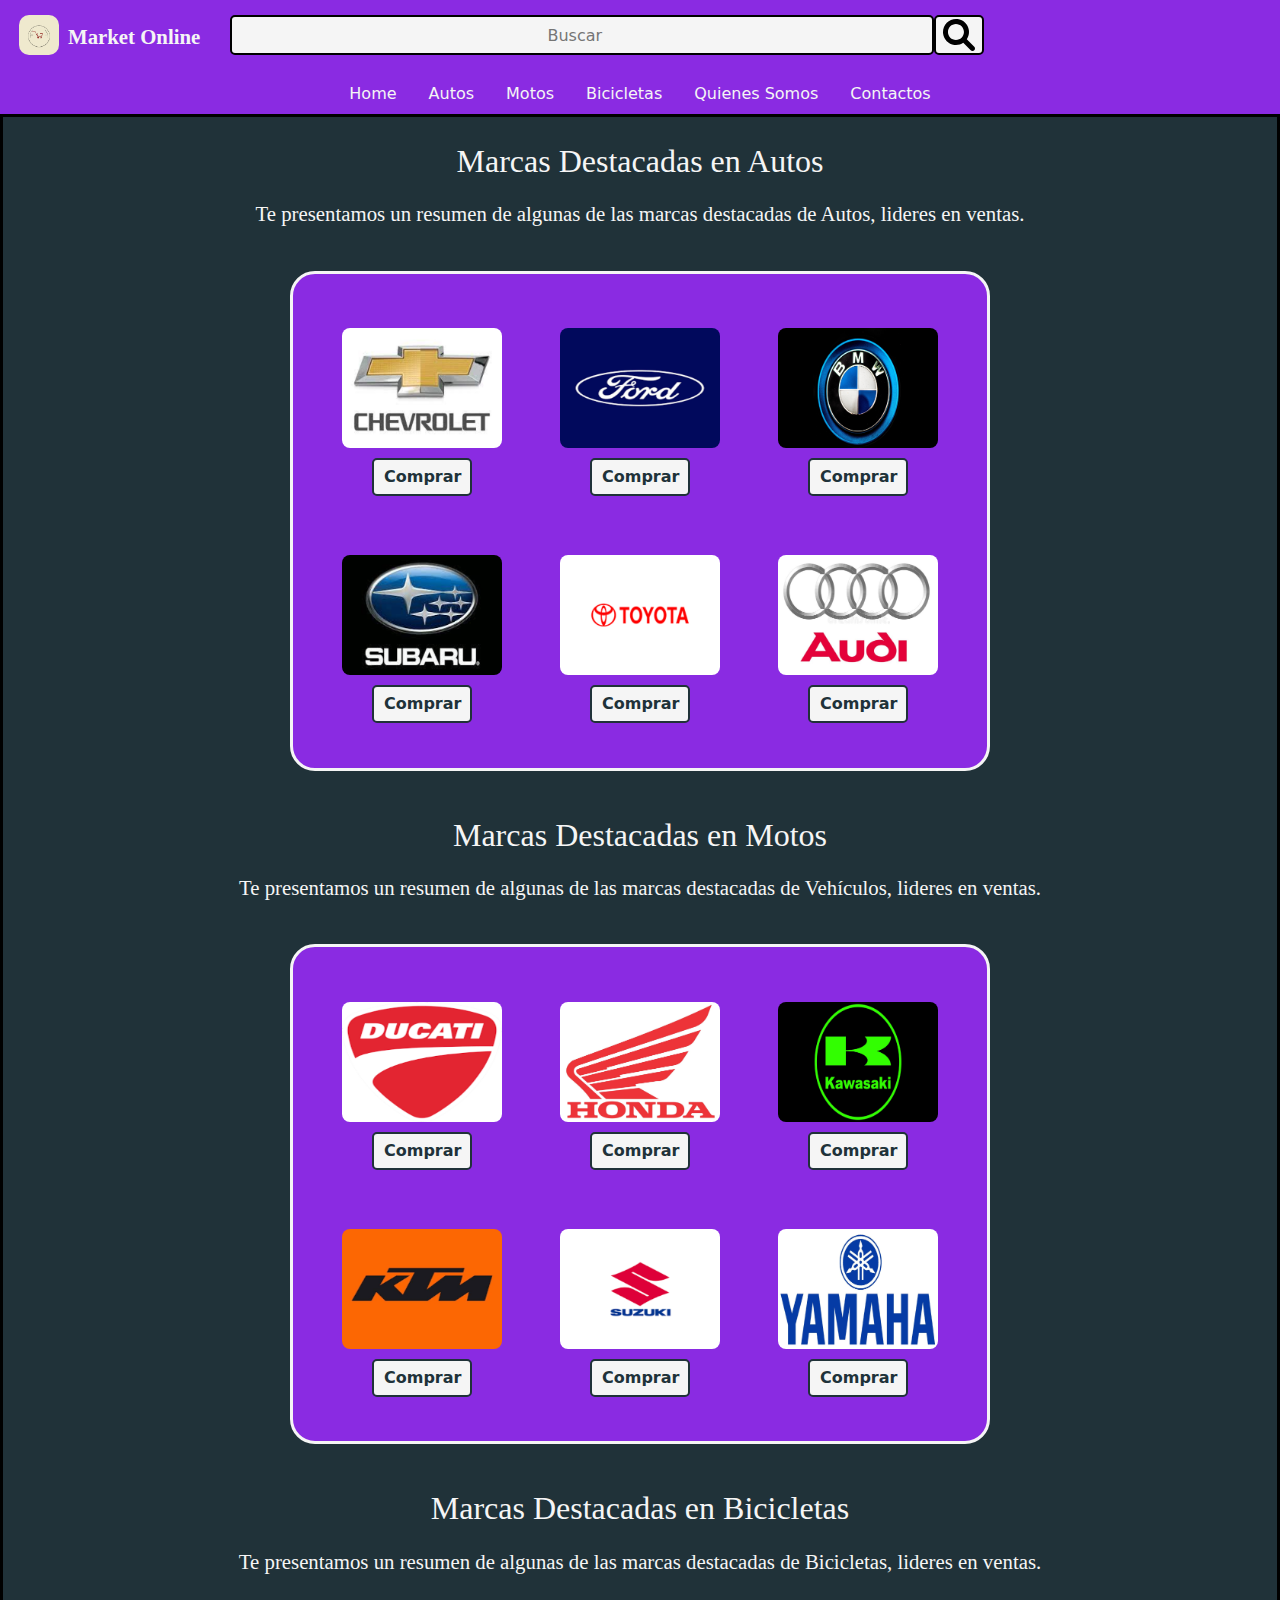
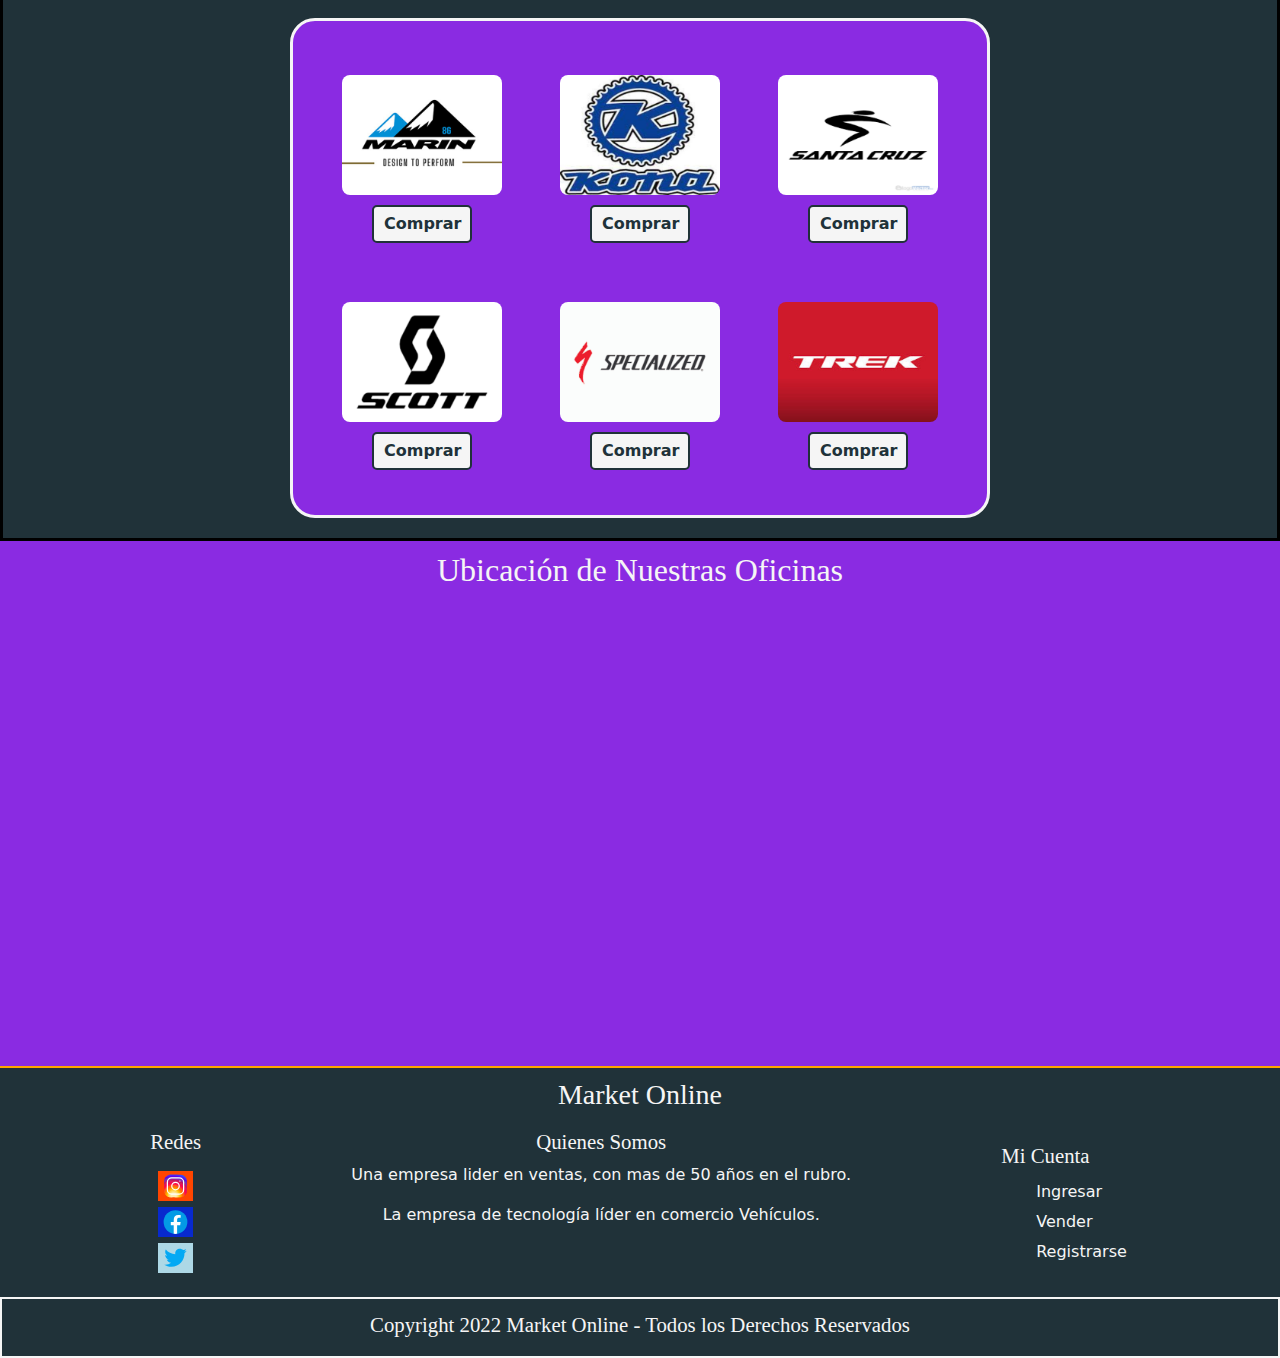
<file: index.html>
<!DOCTYPE html>
<html lang="en">
<head>
    <meta charset="UTF-8">
    <meta http-equiv="X-UA-Compatible" content="IE=edge">
    <meta name="viewport" content="width=device-width, initial-scale=1.0">
    <meta name="description" content="La mejor tienda de vehiculos online, los precios mas bajos y financiacion sin interes ">
    <meta name="keywords" content="Autos, Motos, Bicicletas, Compras Web, tienda online, coutas sin interes.">
    <meta name="title" content="Todo lo que buscas em un medio de transpote propio aca lo encontras, autos, motos, bicicletas.">
    <meta name="author" content="Tomaás Magnin">
    <link rel="icon" href="./assets/icon/Market_Online.ico">
    <link rel="preconnect" href="https://fonts.googleapis.com">
    <link rel="preconnect" href="https://fonts.gstatic.com" crossorigin>
    <link href="https://fonts.googleapis.com/css2?family=Roboto:wght@100;400;700&display=swap" rel="stylesheet">
    <link rel="stylesheet" href="./css/bootstrap.css">
    <link rel="stylesheet" href="./css/style.css">
    <title>Market Online</title>
</head>
<body>
<!-- Inicio de Header -->
<header class="encabezado">
    <div class="buscador">
        <div class="d-flex justify-content-start align-items-center">    
            <div class="buscador-img ">
                <img src="./assets/images/Market_Online.png" alt="Logo de Pagina">
            </div>
            <div class="header-h1 navbar-expand-md">
                <h1 class="collapse navbar-collapse letralogo">Market Online</h1>
            </div>
        </div>
        <form class="d-flex flex-nowrap">
            <input type="search" placeholder="Buscar">
            <a class="buscador-icon" href="#">
                    <img src="./assets/icon/magnifying-glass-solid.svg" alt="Buscador">
            </a>     
        </form>
        <div class="navbar button-responsive">
            <button class="navbar-toggler mb-1" type="button" data-bs-toggle="collapse" data-bs-target="#navbarNavDropdown" aria-controls="navbarNavDropdown" aria-expanded="false" aria-label="Toggle navigation">
                <span class="navbar-toggler-icon"></span>
            </button> 
        </div>  
    </div>
    <nav class="navbar navbar-expand-md nv">
        <div class="container-fluid">

           <div class="collapse navbar-collapse justify-content-center" id="navbarNavDropdown">
                <ul class="navbar-nav">
                    <li class="nav-item">
                      <a class="nav-link active" aria-current="page" href="./index.html">Home</a>
                    </li>
                    <li class="nav-item">
                      <a class="nav-link" href="./pages/Autos.html">Autos</a>
                    </li>
                    <li class="nav-item">
                      <a class="nav-link" href="./pages/Motos.html">Motos</a>
                    </li>
                    <li class="nav-item">
                      <a class="nav-link" href="./pages/Bicicletas.html">Bicicletas</a>
                    </li>
                    <li class="nav-item">
                      <a class="nav-link" href="./pages/QuienesSomos.html">Quienes Somos</a>
                    </li>
                    <li class="nav-item">
                      <a class="nav-link" href="./pages/Contactos.html">Contactos</a>
                    </li>
                </ul>
            </div>
        </div>
    </nav>
</header>
<!-- Inicio de Main -->
<main>
    <section class="card__main">
        <div class="card__container">
            <h2 class="card__container__titulo letraTitulo1">Marcas Destacadas en Autos</h2>
            <p class="card__container__texto letraTexto2">Te presentamos un resumen de algunas de las marcas destacadas de Autos, lideres en ventas.</p>
            <div class="card__container__gallery">
                <div class="card__container__gallery__product">   
                    <img src="./assets/images/Logos/Autos/Chevrolet-Logo.jpg" class="card__image-1" alt="Marcas_Vehículos">
                    <a href="./pages/Autos.html#ChevoletSilverado" class="botonHome">Comprar</a>
                </div>
                <div class="card__container__gallery__product">
                    <img src="./assets/images/Logos/Autos/Ford-Logo.jpg" class="card__image-2" alt="Marcas_Vehículos">
                    <a href="./pages/Autos.html#fordraptor" class="botonHome">Comprar</a>
                </div>
                <div class="card__container__gallery__product">
                    <img src="./assets/images/Logos/Autos/BMW-Logo.jpg" class="card__image-3" alt="Marcas_Vehículos">
                    <a href="./pages/Autos.html#BMWM4" class="botonHome">Comprar</a>
                </div>
                <div class="card__container__gallery__product">
                    <img src="./assets/images/Logos/Autos/Suabru-Logo.jpg" class="card__image-5" alt="Marcas_Vehículos">
                    <a href="./pages/Autos.html#impreza" class="botonHome">Comprar</a>
                </div>
                <div class="card__container__gallery__product">
                    <img src="./assets/images/Logos/Autos/Toyota-Logo.jpg" class="card__image-4" alt="Marcas_Vehículos">
                    <a href="./pages/Autos.html#supra" class="botonHome">Comprar</a>
                </div>
                <div class="card__container__gallery__product">
                    <img src="./assets/images/Logos/Autos/Audi-Logo.jpg" class="card__image-6" alt="Marcas_Vehículos">
                    <a href="./pages/Autos.html#AudiA4" class="botonHome">Comprar</a>
                </div>    
            </div>
        </div>
        <div class="card__container">
            <h2 class="card__container__titulo letraTitulo1">Marcas Destacadas en Motos</h2>
            <p class="card__container__texto letraTexto2">Te presentamos un resumen de algunas de las marcas destacadas de Vehículos, lideres en ventas.</p>
            <div class="card__container__gallery">
                <div class="card__container__gallery__product">   
                    <img src="./assets/images/Logos/Motos/Ducati_Motos.jpg" class="card__image-1" alt="Marcas_Motos">
                    <a href="./pages/Motos.html#panigale" class="botonHome">Comprar</a>
                </div>    
                <div class="card__container__gallery__product">
                    <img src="./assets/images/Logos/Motos/Honda_Motos.jpg" class="card__image-2" alt="Marcas_Motos">
                    <a href="./pages/Motos.html#CRF" class="botonHome">Comprar</a>
                </div>
                <div class="card__container__gallery__product">
                    <img src="./assets/images/Logos/Motos/Kawasaki_Motos.jpg" class="card__image-3" alt="Marcas_Motos">
                    <a href="./pages/Motos.html#KLF" class="botonHome">Comprar</a>
                </div>
                <div class="card__container__gallery__product">
                    <img src="./assets/images/Logos/Motos/KTM_Motos.jpg" class="card__image-5" alt="Marcas_Motos">
                    <a href="./pages/Motos.html#DUKE" class="botonHome">Comprar</a>
                </div>
                <div class="card__container__gallery__product">
                    <img src="./assets/images/Logos/Motos/Suzuki_Motos.jpg" class="card__image-4" alt="Marcas_Motos">
                    <a href="./pages/Motos.html#GSX" class="botonHome">Comprar</a>
                </div>
                <div class="card__container__gallery__product">
                    <img src="./assets/images/Logos/Motos/Yamaha_Motos.jpg" class="card__image-6" alt="Marcas_Motos">
                    <a href="./pages/Motos.html#YFZ" class="botonHome">Comprar</a>
                </div>    
            </div>
        </div>
        <div class="card__container">
            <h2 class="card__container__titulo letraTitulo1">Marcas Destacadas en Bicicletas</h2>
            <p class="card__container__texto letraTexto2">Te presentamos un resumen de algunas de las marcas destacadas de Bicicletas, lideres en ventas.</p>
            <div class="card__container__gallery">
                <div class="card__container__gallery__product">   
                    <img src="./assets/images/Logos/Bicicletas/Marin_Bicicletas.jpg" class="card__image-1" alt="Marcas_Bicicletas">
                    <a href="./pages/Bicicletas.html#DSX" class="botonHome">Comprar</a>
                </div>
                <div class="card__container__gallery__product">
                    <img src="./assets/images/Logos/Bicicletas/Kona_Bicicletas.jpg" class="card__image-2" alt="Marcas_Bicicletas">
                    <a href="./pages/Bicicletas.html#Process" class="botonHome">Comprar</a>
                </div>
                <div class="card__container__gallery__product">
                    <img src="./assets/images/Logos/Bicicletas/SantaCruz_Bicicletas.jpg" class="card__image-3" alt="Marcas_Bicicletas">
                    <a href="./pages/Bicicletas.html#Stigmata" class="botonHome">Comprar</a>
                </div>
                <div class="card__container__gallery__product">
                    <img src="./assets/images/Logos/Bicicletas/Scott_Bicicletas.jpg" class="card__image-4" alt="Marcas_Bicicletas">
                    <a href="./pages/Bicicletas.html#Addict" class="botonHome">Comprar</a>
                </div>
                <div class="card__container__gallery__product">
                    <img src="./assets/images/Logos/Bicicletas/Specialized_Bicicletas.jpg" class="card__image-5" alt="Marcas_Bicicletas">
                    <a href="./pages/Bicicletas.html#Turbo" class="botonHome">Comprar</a>
                </div>
                <div class="card__container__gallery__product">
                    <img src="./assets/images/Logos/Bicicletas/Trek_Bicicletas.jpg" class="card__image-6" alt="Marcas_Bicicletas">
                    <a href="./pages/Bicicletas.html#Slash" class="botonHome">Comprar</a>
                </div>    
            </div>
        </div>
    </section>
    <!-- Inicio Ubicación -->
    <section class="contact">
        <div class="contact_div">
            <h3 class="contact_title letraTitulo1">Ubicación de Nuestras Oficinas</h3>
        </div>
        <div class="contact_map_div">
            <iframe class="contact_map" src="https://www.google.com/maps/embed?pb=!1m18!1m12!1m3!1d3404.900458145938!2d-64.1872931115183!3d-31.416868521381446!2m3!1f0!2f0!3f0!3m2!1i1024!2i768!4f13.1!3m3!1m2!1s0x94329902eb0b2faf%3A0x4382bb478dc6e982!2sPlaza%20San%20Mart%C3%ADn!5e0!3m2!1ses!2sar!4v1653885232923!5m2!1ses!2sar" width="600" height="450" title="Ubicación Geográfica" style="border:0;" allowfullscreen="" loading="lazy" referrerpolicy="no-referrer-when-downgrade"></iframe>
        </div>    
    </section>
</main>
<!-- Inicio del Footer o Pie de Página -->
<footer class="footer">
    <div class="footer__titulo letraTitulo1">
        <h3>Market Online</h3>
    </div>
    <div class="footer__sec-1">
        <h3 class="letraTexto2">Redes </h3>
        <div class="footer__sec-1__div">
            <ul>
                <li><a href="#"><img src="./assets/icon/icons8-instagram.svg" class="botonInstagram" alt="Icono de Acceso a Instagram"></a></li>
                <li><a href="#"><img src="./assets/icon/icons8-facebook-nuevo.svg" class="botonFacebook" alt="Icono de Acceso a Facebook"></a></li>
                <li><a href="#"><img src="./assets/icon/icons8-twitter.svg" class="botonTwitter" alt="Icono de Acceso a Twitter"></a></li>
            </ul>
        </div>
    </div>
    <div class="footer__sec-2">
        <h3 class="letraTexto2">Quienes Somos</h3>
        <div>
            <p>Una empresa lider en ventas, con mas de 50 años en el rubro.</p>
            <p>La empresa de tecnología líder en comercio Vehículos.</p>
        </div>
    </div>
    <div class="footer__sec-3">
        <h3 class="letraTexto2">Mi Cuenta</h3>
        <div>
            <ul>
                <li><a href="#">Ingresar</a> </li>
                <li><a href="#">Vender</a></li>
                <li><a href="#">Registrarse</a></li>
            </ul>
        </div>
    </div>
    <div class="footer__pie letraTexto2">
        <p>Copyright 2022 Market Online - Todos los Derechos Reservados</p>
    </div>
</footer>
<script src="./js/bootstrap.js"></script>
</body>
</html>
</file>
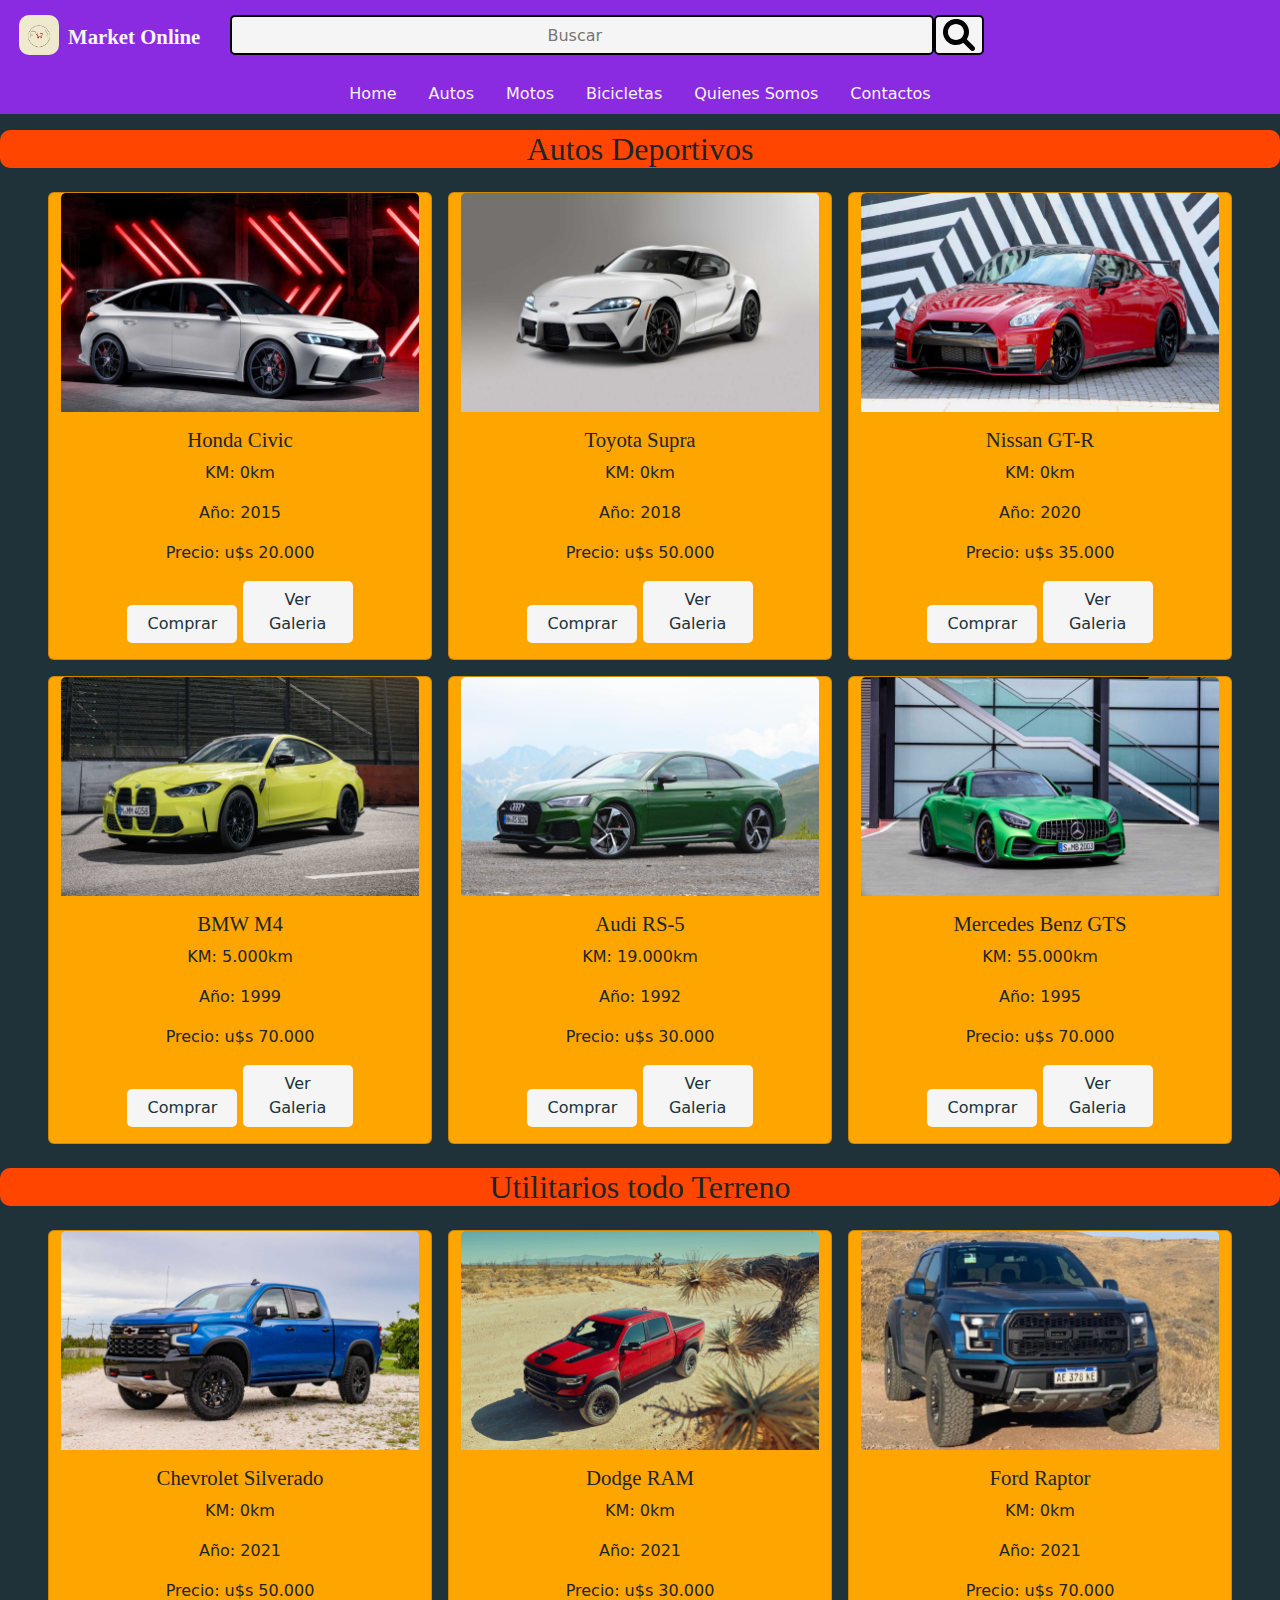
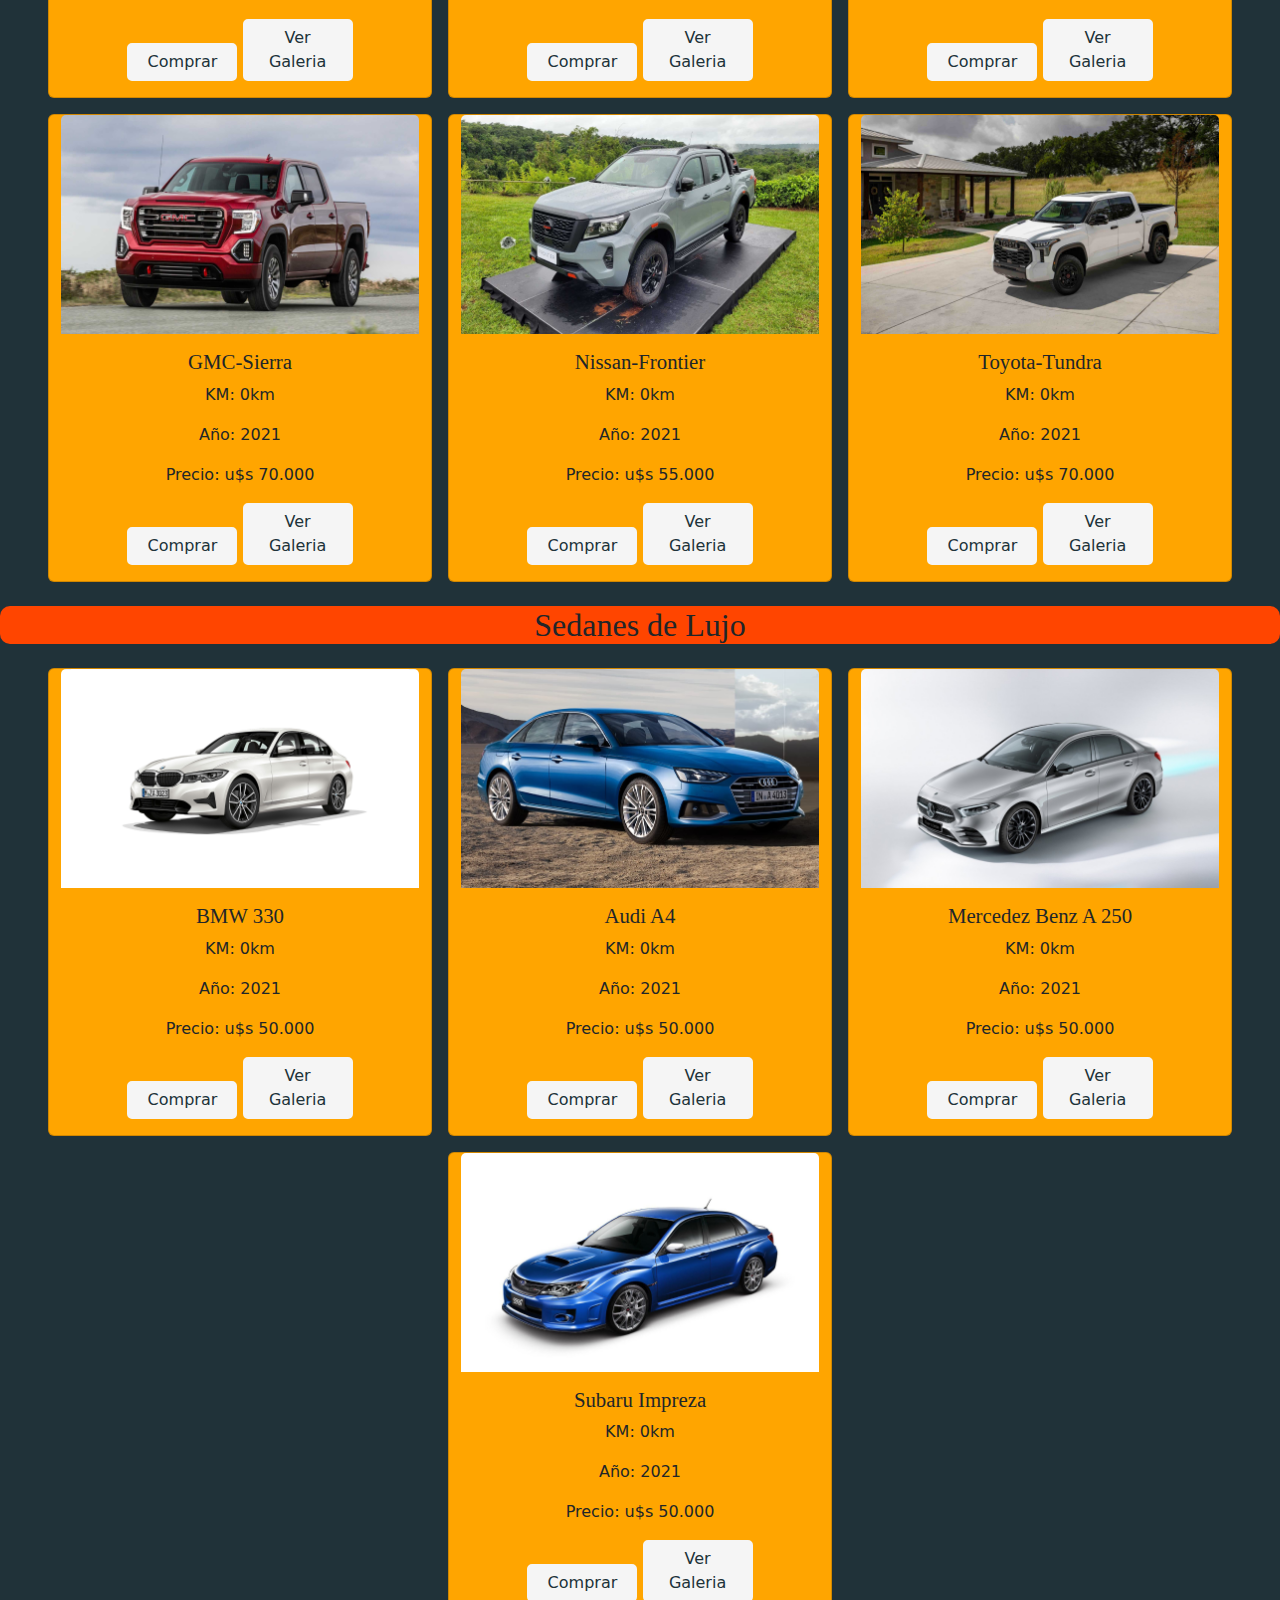
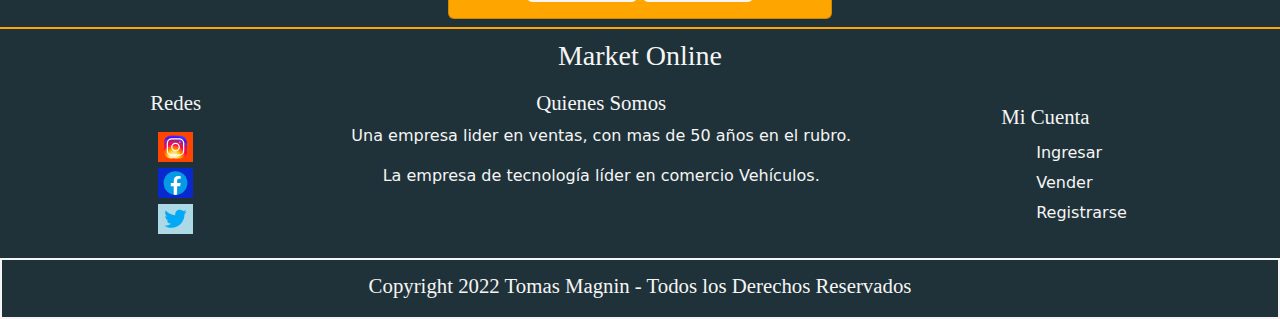
<file: pages/Autos.html>
<!DOCTYPE html>
<html lang="en">
<head>
    <meta charset="UTF-8">
    <meta http-equiv="X-UA-Compatible" content="IE=edge">
    <meta name="viewport" content="width=device-width, initial-scale=1.0">
    <meta name="description" content="Los vehiculos mas cuidados en cuotas al mejor precio del mercado.">
    <meta name="keywords" content="Autos, camionetas, utilitarios, sedan, cuope, Deportivos, financiacion, planes de ahorro para tu 0km.">
    <meta name="title" content="Estas buscando tu auto, compralo aca con los mejores beneficios y un mes de bonificación">
    <meta name="author" content="Tomaás Magnin">
    <link rel="icon" href="../assets/icon/Market_Online.ico">
    <link rel="preconnect" href="https://fonts.googleapis.com">
    <link rel="preconnect" href="https://fonts.gstatic.com" crossorigin>
    <link href="https://fonts.googleapis.com/css2?family=Roboto:wght@100;400;700&display=swap" rel="stylesheet">
    <link rel="stylesheet" href="../css/bootstrap.css">
    <link rel="stylesheet" href="../css/style.css">
    <title>Autos en Market Online</title>
</head>
<body>
<!-- Inicio de Header -->
<header class="encabezado">
    <div class="buscador">
        <div class="d-flex justify-content-start align-items-center">    
            <div class="buscador-img ">
                <img src="../assets/images/Market_Online.png" alt="Logo de Pagina">
            </div>
            <div class="header-h1 navbar-expand-md">
                <h1 class="collapse navbar-collapse letralogo">Market Online</h1>
            </div>
        </div>
        <form class="d-flex flex-nowrap">
            <input type="search" placeholder="Buscar">
            <a class="buscador-icon" href="#">
                    <img src="../assets/icon/magnifying-glass-solid.svg" alt="Buscador">
            </a>     
        </form>
        <div class="navbar button-responsive">
            <button class="navbar-toggler mb-1" type="button" data-bs-toggle="collapse" data-bs-target="#navbarNavDropdown" aria-controls="navbarNavDropdown" aria-expanded="false" aria-label="Toggle navigation">
                <span class="navbar-toggler-icon"></span>
            </button> 
        </div>  
    </div>
    <nav class="navbar navbar-expand-md nv">
        <div class="container-fluid">
            
            <div class="collapse navbar-collapse justify-content-center" id="navbarNavDropdown">
                <ul class="navbar-nav">
                  <li class="nav-item">
                    <a class="nav-link" aria-current="page" href="../index.html">Home</a>
                  </li>
                  <li class="nav-item">
                    <a class="nav-link active" href="./Autos.html">Autos</a>
                  </li>
                  <li class="nav-item">
                    <a class="nav-link" href="./Motos.html">Motos</a>
                  </li>
                  <li class="nav-item">
                    <a class="nav-link" href="./Bicicletas.html">Bicicletas</a>
                  </li>
                  <li class="nav-item">
                    <a class="nav-link" href="./QuienesSomos.html">Quienes Somos</a>
                  </li>
                  <li class="nav-item">
                    <a class="nav-link" href="./Contactos.html">Contactos</a>
                  </li>
                </ul>
            </div>
        </div>
    </nav>
</header>
<!-- Inicio de Main -->
<main class="tarjetas__conenedor">
    <div class="container-fluid">
        <div class="row d-flex justify-content-center tarjetas">
            <h2 class="tarjetas__title  text-center m-3 letraTitulo1">Autos Deportivos</h2>
            <div class="card text-center m-2 tarjeta1" style="width: 24rem;">
                <img src="../assets/images/Autos/Honda-Civic-720-1.jpg" class="card-img-top img-fluid tarjeta1__img"  alt="Imagen-de-Auto-Deportivo">
                <div class="card-body ">
                    <h3 class="card-title letraTexto2">Honda Civic</h3>
                    <p class="card-text">KM: 0km</p>
                    <p class="card-text">Año: 2015</p>
                    <p class="card-text">Precio: u$s 20.000</p>
                    <button class="botonPages"><a href="#"></a>Comprar</button>
                    <button type="button" class="botonPages" data-bs-toggle="modal" data-bs-target="#modal-img-1">Ver Galeria</button>
                </div>
            </div>
            <div class="modal fade" id="modal-img-1" tabindex="-1" aria-labelledby="modal-label-100" aria-hidden="true">
                <div class="modal-dialog modal-lg modal-dialog-centered">
                    <div class="modal-content">
                        <div class="modal-header">
                            <h4 class="modal-title" id="modal-label-100">Honda Civic</h4>
                            <button type="button" class="btn-close w3-btn w3-orange" data-bs-dismiss="modal" aria-label="Close"></button>
                        </div>  
                        <div class="modal-body">
                            <div id="carouselExampleControls" class="carousel slide" data-bs-ride="carousel">
                                <div class="carousel-inner">
                                    <div class="carousel-item active">
                                        <img src="../assets/images/Autos/Honda-Civic-720-1.jpg" class="d-block w-100" alt="Imagen-de-Honda-Civic">
                                    </div>
                                    <div class="carousel-item">
                                        <img src="../assets/images/Autos/Honda-Civic-720-2.jpg" class="d-block w-100" alt="Imagen-de-Honda-Civic">
                                    </div>
                                    <div class="carousel-item">
                                        <img src="../assets/images/Autos/Honda-Civic-720-3.jpg" class="d-block w-100" alt="Imagen-de-Honda-Civic">
                                    </div>
                                    <div class="carousel-item">
                                        <img src="../assets/images/Autos/Honda-Civic-720-4.jpg" class="d-block w-100" alt="Imagen-de-Honda-Civic">
                                    </div>
                                    <div class="carousel-item">
                                        <img src="../assets/images/Autos/Honda-Civic-720-5.jpg" class="d-block w-100" alt="Imagen-de-Honda-Civic">
                                    </div>
                                </div>
                                <button class="carousel-control-prev" type="button" data-bs-target="#carouselExampleControls" $clr-naranja data-bs-slide="prev">
                                    <span class="carousel-control-prev-icon" aria-hidden="true"></span>
                                    <span class="visually-hidden">Anterior</span>
                                </button>
                                <button class="carousel-control-next" type="button" data-bs-target="#carouselExampleControls" $clr-naranja data-bs-slide="next">
                                    <span class="carousel-control-next-icon" aria-hidden="true"></span>
                                    <span class="visually-hidden">Siguiente</span>
                                </button>
                            </div>
                        </div>
                    </div>
                </div>
            </div>
            <div class="card text-center m-2 tarjeta1" style="width: 24rem;">
                <img src="../assets/images/Autos/Toyota-Supra-720-1.jpg" class="card-img-top img-fluid tarjeta1__img" id="supra" alt="Imagen-de-Auto-Deportivo">
                <div class="card-body">
                    <h3 class="card-title  letraTexto2">Toyota Supra</h3>
                    <p class="card-text">KM: 0km</p>
                    <p class="card-text">Año: 2018</p>
                    <p class="card-text">Precio: u$s 50.000</p>
                    <button class="botonPages"><a href="#"></a>Comprar</button>
                    <button type="button" class="botonPages" data-bs-toggle="modal" data-bs-target="#modal-img-2">Ver Galeria</button>
                </div>
            </div>
            <div class="modal fade" id="modal-img-2" tabindex="-1" aria-labelledby="modal-label-200" aria-hidden="true">
                <div class="modal-dialog modal-lg modal-dialog-centered">
                    <div class="modal-content">
                        <div class="modal-header">
                            <h4 class="modal-title" id="modal-label-200">Toyota Supra</h4>
                            <button type="button" class="btn-close" data-bs-dismiss="modal" aria-label="Close"></button>
                        </div>  
                        <div class="modal-body">
                            <div id="carouselExampleControls-1" class="carousel slide" data-bs-ride="carousel">
                                <div class="carousel-inner">
                                    <div class="carousel-item active">
                                        <img src="../assets/images/Autos/Toyota-Supra-720-1.jpg" class="d-block w-100" alt="Imagen-de-Toyota_Supra">
                                    </div>
                                    <div class="carousel-item">
                                        <img src="../assets/images/Autos/Toyota-Supra-720-2.jpg" class="d-block w-100" alt="Imagen-de-Toyota_Supra">
                                    </div>
                                    <div class="carousel-item">
                                        <img src="../assets/images/Autos/Toyota-Supra-720-3.jpg" class="d-block w-100" alt="Imagen-de-Toyota_Supra">
                                    </div>
                                    <div class="carousel-item">
                                        <img src="../assets/images/Autos/Toyota-Supra-720-4.jpg" class="d-block w-100" alt="Imagen-de-Toyota_Supra">
                                    </div>
                                    <div class="carousel-item">
                                        <img src="../assets/images/Autos/Toyota-Supra-720-5.jpg" class="d-block w-100" alt="Imagen-de-Toyota_Supra">
                                    </div>
                                </div>
                                <button class="carousel-control-prev " type="button" data-bs-target="#carouselExampleControls-1" data-bs-slide="prev">
                                    <span class="carousel-control-prev-icon" aria-hidden="true"></span>
                                    <span class="visually-hidden">Anterior</span>
                                </button>
                                <button class="carousel-control-next " type="button" data-bs-target="#carouselExampleControls-1" data-bs-slide="next">
                                    <span class="carousel-control-next-icon" aria-hidden="true"></span>
                                    <span class="visually-hidden">Siguiente</span>
                                </button>
                            </div>
                        </div>
                    </div>
                </div>
            </div>
            <div class="card text-center m-2 tarjeta1" style="width: 24rem;">
                <img src="../assets/images/Autos/Nissan-GTR-720-1.jpg" class="card-img-top img-fluid tarjeta1__img" alt="Imagen-de-Auto-Deportivo">
                <div class="card-body">
                    <h3 class="card-title letraTexto2">Nissan GT-R</h3>
                    <p class="card-text">KM: 0km</p>
                    <p class="card-text">Año: 2020</p>
                    <p class="card-text">Precio: u$s 35.000</p>
                    <button class="botonPages"><a href="#"></a>Comprar</button>
                    <button type="button" class="botonPages" data-bs-toggle="modal" data-bs-target="#modal-img-3">Ver Galeria</button>
                </div>
            </div>
            <div class="modal fade" id="modal-img-3" tabindex="-1" aria-labelledby="modal-label-3" aria-hidden="true">
                <div class="modal-dialog modal-lg modal-dialog-centered">
                    <div class="modal-content">
                        <div class="modal-header">
                            <h4 class="modal-title" id="modal-label-2">Nissan GT-R</h4>
                            <button type="button" class="btn-close" data-bs-dismiss="modal" aria-label="Close"></button>
                        </div>  
                        <div class="modal-body">
                            <div id="carouselExampleControls-2" class="carousel slide" data-bs-ride="carousel">
                                <div class="carousel-inner">
                                    <div class="carousel-item active">
                                        <img src="../assets/images/Autos/Nissan-GTR-720-1.jpg" class="d-block w-100" alt="Imagen-de-Nissan-GTR">
                                    </div>
                                    <div class="carousel-item">
                                        <img src="../assets/images/Autos/Nissan-GTR-720-2.jpg" class="d-block w-100" alt="Imagen-de-Nissan-GTR">
                                    </div>
                                    <div class="carousel-item">
                                        <img src="../assets/images/Autos/Nissan-GTR-720-3.jpg" class="d-block w-100" alt="Imagen-de-Nissan-GTR">
                                    </div>
                                    <div class="carousel-item">
                                        <img src="../assets/images/Autos/Nissan-GTR-720-4.jpg" class="d-block w-100" alt="Imagen-de-Nissan-GTR">
                                    </div>
                                    <div class="carousel-item">
                                        <img src="../assets/images/Autos/Nissan-GTR-720-5.jpg" class="d-block w-100" alt="Imagen-de-Nissan-GTR">
                                    </div>
                                </div>
                                <button class="carousel-control-prev" type="button" data-bs-target="#carouselExampleControls-2" data-bs-slide="prev">
                                    <span class="carousel-control-prev-icon" aria-hidden="true"></span>
                                    <span class="visually-hidden">Anterior</span>
                                </button>
                                <button class="carousel-control-next" type="button" data-bs-target="#carouselExampleControls-2" data-bs-slide="next">
                                    <span class="carousel-control-next-icon" aria-hidden="true"></span>
                                    <span class="visually-hidden">Siguiente</span>
                                </button>
                            </div>
                        </div>
                    </div>
                </div>
            </div>
            <div class="card text-center m-2 tarjeta1" style="width: 24rem;">
                <img src="../assets/images/Autos/BMW-M4-720-1.jpg" id="BMWM4" class="card-img-top img-fluid tarjeta1__img" alt="Imagen-de-Auto-Deportivo">
                <div class="card-body">
                    <h3 class="card-title letraTexto2">BMW M4</h3>
                    <p class="card-text">KM: 5.000km</p>
                    <p class="card-text">Año: 1999</p>
                    <p class="card-text">Precio: u$s 70.000</p>
                    <button class="botonPages"><a href="#"></a>Comprar</button>
                    <button type="button" class="botonPages" data-bs-toggle="modal" data-bs-target="#modal-img-4">Ver Galeria</button>
                </div>
            </div>
            <div class="modal fade" id="modal-img-4" tabindex="-1" aria-labelledby="modal-label-4" aria-hidden="true">
                <div class="modal-dialog modal-lg modal-dialog-centered">
                    <div class="modal-content">
                        <div class="modal-header">
                            <h4 class="modal-title" id="modal-label-4">BMW M4</h4>
                            <button type="button" class="btn-close" data-bs-dismiss="modal" aria-label="Close"></button>
                        </div>  
                        <div class="modal-body">
                            <div id="carouselExampleControls-3" class="carousel slide" data-bs-ride="carousel">
                                <div class="carousel-inner">
                                    <div class="carousel-item active">
                                        <img src="../assets/images/Autos/BMW-M4-720-1.jpg" class="d-block w-100" alt="Imagen-de-BMW-M4">
                                    </div>
                                    <div class="carousel-item">
                                        <img src="../assets/images/Autos/BMW-M4-720-2.jpg" class="d-block w-100" alt="Imagen-de-BMW-M4">
                                    </div>
                                    <div class="carousel-item">
                                        <img src="../assets/images/Autos/BMW-M4-720-3.jpg" class="d-block w-100" alt="Imagen-de-BMW-M4">
                                    </div>
                                    <div class="carousel-item">
                                        <img src="../assets/images/Autos/BMW-M4-720-4.jpg" class="d-block w-100" alt="Imagen-de-BMW-M4">
                                    </div>
                                    <div class="carousel-item">
                                        <img src="../assets/images/Autos/BMW-M4-720-5.jpg" class="d-block w-100" alt="Imagen-de-BMW-M4">
                                    </div>
                                </div>
                                <button class="carousel-control-prev" type="button" data-bs-target="#carouselExampleControls-3" data-bs-slide="prev">
                                    <span class="carousel-control-prev-icon" aria-hidden="true"></span>
                                    <span class="visually-hidden">Anterior</span>
                                </button>
                                <button class="carousel-control-next" type="button" data-bs-target="#carouselExampleControls-3" data-bs-slide="next">
                                    <span class="carousel-control-next-icon" aria-hidden="true"></span>
                                    <span class="visually-hidden">Siguiente</span>
                                </button>
                            </div>
                        </div>
                    </div>
                </div>
            </div>
            <div class="card text-center m-2 tarjeta1" style="width: 24rem;">
                <img src="../assets/images/Autos/Audi-RS5-720-1.jpg" class="card-img-top img-fluid tarjeta1__img" alt="Imagen-de-Auto-Deportivo">
                <div class="card-body">
                    <h3 class="card-title letraTexto2">Audi RS-5</h3>
                    <p class="card-text">KM: 19.000km</p>
                    <p class="card-text">Año: 1992</p>
                    <p class="card-text">Precio: u$s 30.000</p>
                    <button class="botonPages"><a href="#"></a>Comprar</button>
                    <button type="button" class="botonPages" data-bs-toggle="modal" data-bs-target="#modal-img-5">Ver Galeria</button>
                </div>
            </div>
            <div class="modal fade" id="modal-img-5" tabindex="-1" aria-labelledby="modal-label-5" aria-hidden="true">
                <div class="modal-dialog modal-lg modal-dialog-centered">
                    <div class="modal-content">
                        <div class="modal-header">
                            <h4 class="modal-title" id="modal-label-5">Audi RS-5</h4>
                            <button type="button" class="btn-close" data-bs-dismiss="modal" aria-label="Close"></button>
                        </div>  
                        <div class="modal-body">
                            <div id="carouselExampleControls-4" class="carousel slide" data-bs-ride="carousel">
                                <div class="carousel-inner">
                                    <div class="carousel-item active">
                                        <img src="../assets/images/Autos/Audi-RS5-720-1.jpg" class="d-block w-100" alt="Imagen-de-Audi-RS-5">
                                    </div>
                                    <div class="carousel-item">
                                        <img src="../assets/images/Autos/Audi-RS5-720-2.jpg" class="d-block w-100" alt="Imagen-de-Audi-RS-5">
                                    </div>
                                    <div class="carousel-item">
                                        <img src="../assets/images/Autos/Audi-RS5-720-3.jpg" class="d-block w-100" alt="Imagen-de-Audi-RS-5">
                                    </div>
                                    <div class="carousel-item">
                                        <img src="../assets/images/Autos/Audi-RS5-720-4.jpg" class="d-block w-100" alt="Imagen-de-Audi-RS-5">
                                    </div>
                                    <div class="carousel-item">
                                        <img src="../assets/images/Autos/Audi-RS5-720-5.jpg" class="d-block w-100" alt="Imagen-de-Audi-RS-5">
                                    </div>
                                </div>
                                <button class="carousel-control-prev" type="button" data-bs-target="#carouselExampleControls-4" data-bs-slide="prev">
                                    <span class="carousel-control-prev-icon" aria-hidden="true"></span>
                                    <span class="visually-hidden">Anterior</span>
                                </button>
                                <button class="carousel-control-next" type="button" data-bs-target="#carouselExampleControls-4" data-bs-slide="next">
                                    <span class="carousel-control-next-icon" aria-hidden="true"></span>
                                    <span class="visually-hidden">Siguiente</span>
                                </button>
                            </div>
                        </div>
                    </div>
                </div>
            </div>
            <div class="card text-center m-2 tarjeta1" style="width: 24rem;">
                <img src="../assets/images/Autos/Mercedez Benz-GTS-720-1.jpg" class="card-img-top img-fluid tarjeta1__img" alt="Imagen-de-Auto-Deportivo">
                <div class="card-body">
                    <h3 class="card-title letraTexto2">Mercedes Benz GTS</h3>
                    <p class="card-text">KM: 55.000km</p>
                    <p class="card-text">Año: 1995</p>
                    <p class="card-text">Precio: u$s 70.000</p>
                    <button class="botonPages"><a href="#"></a>Comprar</button>
                    <button type="button" class="botonPages" data-bs-toggle="modal" data-bs-target="#modal-img-6">Ver Galeria</button>
                </div>
            </div>
            <div class="modal fade" id="modal-img-6" tabindex="-1" aria-labelledby="modal-label-6" aria-hidden="true">
                <div class="modal-dialog modal-lg modal-dialog-centered">
                    <div class="modal-content">
                        <div class="modal-header">
                            <h4 class="modal-title" id="modal-label-6">Mercedes Benz GTS</h4>
                            <button type="button" class="btn-close" data-bs-dismiss="modal" aria-label="Close"></button>
                        </div>  
                        <div class="modal-body">
                            <div id="carouselExampleControls-5" class="carousel slide" data-bs-ride="carousel">
                                <div class="carousel-inner">
                                    <div class="carousel-item active">
                                        <img src="../assets/images/Autos/Mercedez Benz-GTS-720-1.jpg" class="d-block w-100" alt="Imagen-de-Mercedes-Benz-GTS">
                                    </div>
                                    <div class="carousel-item">
                                        <img src="../assets/images/Autos/Mercedez Benz-GTS-720-2.jpg" class="d-block w-100" alt="Imagen-de-Mercedes-Benz-GTS">
                                    </div>
                                    <div class="carousel-item">
                                        <img src="../assets/images/Autos/Mercedez Benz-GTS-720-3.jpg" class="d-block w-100" alt="Imagen-de-Mercedes-Benz-GTS">
                                    </div>
                                    <div class="carousel-item">
                                        <img src="../assets/images/Autos/Mercedez Benz-GTS-720-4.jpg" class="d-block w-100" alt="Imagen-de-Mercedes-Benz-GTS">
                                    </div>
                                    <div class="carousel-item">
                                        <img src="../assets/images/Autos/Mercedez Benz-GTS-720-5.jpg" class="d-block w-100" alt="Imagen-de-Mercedes-Benz-GTS">
                                    </div>
                                </div>
                                <button class="carousel-control-prev" type="button" data-bs-target="#carouselExampleControls-5" data-bs-slide="prev">
                                    <span class="carousel-control-prev-icon" aria-hidden="true"></span>
                                    <span class="visually-hidden">Anterior</span>
                                </button>
                                <button class="carousel-control-next" type="button" data-bs-target="#carouselExampleControls-5" data-bs-slide="next">
                                    <span class="carousel-control-next-icon" aria-hidden="true"></span>
                                    <span class="visually-hidden">Siguiente</span>
                                </button>
                            </div>
                        </div>
                    </div>
                </div>
            </div>
        </div>
    </div>
    <div class="container-fluid">
        <div class="row d-flex justify-content-center tarjetas">
            <h2 class="tarjetas__title  text-center m-3 letraTitulo1"> Utilitarios todo Terreno</h2>
            <div class="card text-center m-2 tarjeta1" style="width: 24rem;">
                <img src="../assets/images/Autos/Chevrolet-Silverado-720-1.jpg" id="ChevoletSilverado" class="card-img-top img-fluid tarjeta1__img"  alt="Imagen-de-Utilitario-Todoterreno">
                <div class="card-body">
                    <h3 class="card-title letraTexto2">Chevrolet Silverado</h3>
                    <p class="card-text">KM: 0km</p>
                    <p class="card-text">Año: 2021</p>
                    <p class="card-text">Precio: u$s 50.000</p>
                    <button class="botonPages"><a href="#"></a>Comprar</button>
                    <button type="button" class="botonPages" data-bs-toggle="modal" data-bs-target="#modal-img-7">Ver Galeria</button>
                </div>
            </div>
            <div class="modal fade" id="modal-img-7" tabindex="-1" aria-labelledby="modal-label-7" aria-hidden="true">
                <div class="modal-dialog modal-lg modal-dialog-centered">
                    <div class="modal-content">
                        <div class="modal-header">
                            <h4 class="modal-title" id="modal-label-7">Chevrolet Silverado</h4>
                            <button type="button" class="btn-close" data-bs-dismiss="modal" aria-label="Close"></button>
                        </div>  
                        <div class="modal-body">
                            <div id="carouselExampleControls-6" class="carousel slide" data-bs-ride="carousel">
                                <div class="carousel-inner">
                                    <div class="carousel-item active">
                                        <img src="../assets/images/Autos/Chevrolet-Silverado-720-1.jpg" class="d-block w-100" alt="Imagen-de-Chevrolet-Silverado">
                                    </div>
                                    <div class="carousel-item">
                                        <img src="../assets/images/Autos/Chevrolet-Silverado-720-2.jpg" class="d-block w-100" alt="Imagen-de-Chevrolet-Silverado">
                                    </div>
                                    <div class="carousel-item">
                                        <img src="../assets/images/Autos/Chevrolet-Silverado-720-3.jpg" class="d-block w-100" alt="Imagen-de-Chevrolet-Silverado">
                                    </div>
                                    <div class="carousel-item">
                                        <img src="../assets/images/Autos/Chevrolet-Silverado-720-4.jpg" class="d-block w-100" alt="Imagen-de-Chevrolet-Silverado">
                                    </div>
                                    <div class="carousel-item">
                                        <img src="../assets/images/Autos/Chevrolet-Silverado-720-5.jpg" class="d-block w-100" alt="Imagen-de-Chevrolet-Silverado">
                                    </div>
                                </div>
                                <button class="carousel-control-prev" type="button" data-bs-target="#carouselExampleControls-6" data-bs-slide="prev">
                                    <span class="carousel-control-prev-icon" aria-hidden="true"></span>
                                    <span class="visually-hidden">Anterior</span>
                                </button>
                                <button class="carousel-control-next" type="button" data-bs-target="#carouselExampleControls-6" data-bs-slide="next">
                                    <span class="carousel-control-next-icon" aria-hidden="true"></span>
                                    <span class="visually-hidden">Siguiente</span>
                                </button>
                            </div>
                        </div>
                    </div>
                </div>
            </div>
            <div class="card text-center m-2 tarjeta1" style="width: 24rem;">
                <img src="../assets/images/Autos/Dodge-RAM-720-1.jpg" class="card-img-top img-fluid tarjeta1__img" alt="Imagen-de-Utilitario-Todoterreno">
                <div class="card-body">
                    <h3 class="card-title  letraTexto2">Dodge RAM</h3>
                    <p class="card-text">KM: 0km</p>
                    <p class="card-text">Año: 2021</p>
                    <p class="card-text">Precio: u$s 30.000</p>
                    <button class="botonPages"><a href="#"></a>Comprar</button>
                    <button type="button" class="botonPages" data-bs-toggle="modal" data-bs-target="#modal-img-8">Ver Galeria</button>
                </div>
            </div>
            <div class="modal fade" id="modal-img-8" tabindex="-1" aria-labelledby="modal-label-8" aria-hidden="true">
                <div class="modal-dialog modal-lg modal-dialog-centered">
                    <div class="modal-content">
                        <div class="modal-header">
                            <h4 class="modal-title" id="modal-label-8">Dodge RAM</h4>
                            <button type="button" class="btn-close" data-bs-dismiss="modal" aria-label="Close"></button>
                        </div>  
                        <div class="modal-body">
                            <div id="carouselExampleControls-7" class="carousel slide" data-bs-ride="carousel">
                                <div class="carousel-inner">
                                    <div class="carousel-item active">
                                        <img src="../assets/images/Autos/Dodge-RAM-720-1.jpg" class="d-block w-100" alt="Imagen-de-Dodge-RAM">
                                    </div>
                                    <div class="carousel-item">
                                        <img src="../assets/images/Autos/Dodge-RAM-720-2.jpg" class="d-block w-100" alt="Imagen-de-Dodge-RAM">
                                    </div>
                                    <div class="carousel-item">
                                        <img src="../assets/images/Autos/Dodge-RAM-720-3.jpg" class="d-block w-100" alt="Imagen-de-Dodge-RAM">
                                    </div>
                                    <div class="carousel-item">
                                        <img src="../assets/images/Autos/Dodge-RAM-720-4.jpg" class="d-block w-100" alt="Imagen-de-Dodge-RAM">
                                    </div>
                                    <div class="carousel-item">
                                        <img src="../assets/images/Autos/Dodge-RAM-720-5.jpg" class="d-block w-100" alt="Imagen-de-Dodge-RAM">
                                    </div>
                                </div>
                                <button class="carousel-control-prev" type="button" data-bs-target="#carouselExampleControls-7" data-bs-slide="prev">
                                    <span class="carousel-control-prev-icon" aria-hidden="true"></span>
                                    <span class="visually-hidden">Anterior</span>
                                </button>
                                <button class="carousel-control-next" type="button" data-bs-target="#carouselExampleControls-7" data-bs-slide="next">
                                    <span class="carousel-control-next-icon" aria-hidden="true"></span>
                                    <span class="visually-hidden">Siguiente</span>
                                </button>
                            </div>
                        </div>
                    </div>
                </div>
            </div>
            <div class="card text-center m-2 tarjeta1" style="width: 24rem;">
                <img src="../assets/images/Autos/Ford-Raptor-720-1.jpg" class="card-img-top img-fluid tarjeta1__img" id="fordraptor" alt="Imagen-de-Utilitario-Todoterreno">
                <div class="card-body">
                    <h3 class="card-title letraTexto2">Ford Raptor</h3>
                    <p class="card-text">KM: 0km</p>
                    <p class="card-text">Año: 2021</p>
                    <p class="card-text">Precio: u$s 70.000</p>
                    <button class="botonPages"><a href="#"></a>Comprar</button>
                    <button type="button" class="botonPages" data-bs-toggle="modal" data-bs-target="#modal-img-9">Ver Galeria</button>
                </div>
            </div>
            <div class="modal fade" id="modal-img-9" tabindex="-1" aria-labelledby="modal-label-9" aria-hidden="true">
                <div class="modal-dialog modal-lg modal-dialog-centered">
                    <div class="modal-content">
                        <div class="modal-header">
                            <h4 class="modal-title" id="modal-label-9">Dodge RAM</h4>
                            <button type="button" class="btn-close" data-bs-dismiss="modal" aria-label="Close"></button>
                        </div>  
                        <div class="modal-body">
                            <div id="carouselExampleControls-8" class="carousel slide" data-bs-ride="carousel">
                                <div class="carousel-inner">
                                    <div class="carousel-item active">
                                        <img src="../assets/images/Autos/Ford-Raptor-720-1.jpg" class="d-block w-100" alt="Imagen-de-Ford-Raptor">
                                    </div>
                                    <div class="carousel-item">
                                        <img src="../assets/images/Autos/Ford-Raptor-720-2.jpg" class="d-block w-100" alt="Imagen-de-Ford-Raptor">
                                    </div>
                                    <div class="carousel-item">
                                        <img src="../assets/images/Autos/Ford-Raptor-720-3.jpg" class="d-block w-100" alt="Imagen-de-Ford-Raptor">
                                    </div>
                                    <div class="carousel-item">
                                        <img src="../assets/images/Autos/Ford-Raptor-720-4.jpg" class="d-block w-100" alt="Imagen-de-Ford-Raptor">
                                    </div>
                                    <div class="carousel-item">
                                        <img src="../assets/images/Autos/Ford-Raptor-720-5.jpg" class="d-block w-100" alt="Imagen-de-Ford-Raptor">
                                    </div>
                                </div>
                                <button class="carousel-control-prev" type="button" data-bs-target="#carouselExampleControls-8" data-bs-slide="prev">
                                    <span class="carousel-control-prev-icon" aria-hidden="true"></span>
                                    <span class="visually-hidden">Anterior</span>
                                </button>
                                <button class="carousel-control-next" type="button" data-bs-target="#carouselExampleControls-8" data-bs-slide="next">
                                    <span class="carousel-control-next-icon" aria-hidden="true"></span>
                                    <span class="visually-hidden">Siguiente</span>
                                </button>
                            </div>
                        </div>
                    </div>
                </div>
            </div>
            <div class="card text-center m-2 tarjeta1" style="width: 24rem;">
                <img src="../assets/images/Autos/GMC-Sierra-720-1.jpg" class="card-img-top img-fluid tarjeta1__img" alt="Imagen-de-Utilitario-Todoterreno">
                <div class="card-body">
                    <h3 class="card-title letraTexto2">GMC-Sierra</h3>
                    <p class="card-text">KM: 0km</p>
                    <p class="card-text">Año: 2021</p>
                    <p class="card-text">Precio: u$s 70.000</p>
                    <button class="botonPages"><a href="#"></a>Comprar</button>
                    <button type="button" class="botonPages" data-bs-toggle="modal" data-bs-target="#modal-img-10">Ver Galeria</button>
                </div>
            </div>
            <div class="modal fade" id="modal-img-10" tabindex="-1" aria-labelledby="modal-label-10" aria-hidden="true">
                <div class="modal-dialog modal-lg modal-dialog-centered">
                    <div class="modal-content">
                        <div class="modal-header">
                            <h4 class="modal-title" id="modal-label-10">Dodge RAM</h4>
                            <button type="button" class="btn-close" data-bs-dismiss="modal" aria-label="Close"></button>
                        </div>  
                        <div class="modal-body">
                            <div id="carouselExampleControls-9" class="carousel slide" data-bs-ride="carousel">
                                <div class="carousel-inner">
                                    <div class="carousel-item active">
                                        <img src="../assets/images/Autos/GMC-Sierra-720-1.jpg" class="d-block w-100" alt="Imagen-de-Audi-GMC-Sierra">
                                    </div>
                                    <div class="carousel-item">
                                        <img src="../assets/images/Autos/GMC-Sierra-720-2.jpg" class="d-block w-100" alt="Imagen-de-Audi-GMC-Sierra">
                                    </div>
                                    <div class="carousel-item">
                                        <img src="../assets/images/Autos/GMC-Sierra-720-3.jpg" class="d-block w-100" alt="Imagen-de-Audi-GMC-Sierra">
                                    </div>
                                    <div class="carousel-item">
                                        <img src="../assets/images/Autos/GMC-Sierra-720-4.jpg" class="d-block w-100" alt="Imagen-de-Audi-GMC-Sierra">
                                    </div>
                                    <div class="carousel-item">
                                        <img src="../assets/images/Autos/GMC-Sierra-720-5.jpg" class="d-block w-100" alt="Imagen-de-Audi-GMC-Sierra">
                                    </div>
                                </div>
                                <button class="carousel-control-prev" type="button" data-bs-target="#carouselExampleControls-9" data-bs-slide="prev">
                                    <span class="carousel-control-prev-icon" aria-hidden="true"></span>
                                    <span class="visually-hidden">Anterior</span>
                                </button>
                                <button class="carousel-control-next" type="button" data-bs-target="#carouselExampleControls-9" data-bs-slide="next">
                                    <span class="carousel-control-next-icon" aria-hidden="true"></span>
                                    <span class="visually-hidden">Siguiente</span>
                                </button>
                            </div>
                        </div>
                    </div>
                </div>
            </div>
            <div class="card text-center m-2 tarjeta1" style="width: 24rem;">
                <img src="../assets/images/Autos/Nissan-Frontier-720-1.jpg" class="card-img-top img-fluid tarjeta1__img" alt="Imagen-de-Utilitario-Todoterreno">
                <div class="card-body">
                    <h3 class="card-title letraTexto2">Nissan-Frontier</h3>
                    <p class="card-text">KM: 0km</p>
                    <p class="card-text">Año: 2021</p>
                    <p class="card-text">Precio: u$s 55.000</p>
                    <button class="botonPages"><a href="#"></a>Comprar</button>
                    <button type="button" class="botonPages" data-bs-toggle="modal" data-bs-target="#modal-img-11">Ver Galeria</button>
                </div>
            </div>
            <div class="modal fade" id="modal-img-11" tabindex="-1" aria-labelledby="modal-label-11" aria-hidden="true">
                <div class="modal-dialog modal-lg modal-dialog-centered">
                    <div class="modal-content">
                        <div class="modal-header">
                            <h4 class="modal-title" id="modal-label-11">Dodge RAM</h4>
                            <button type="button" class="btn-close" data-bs-dismiss="modal" aria-label="Close"></button>
                        </div>  
                        <div class="modal-body">
                            <div id="carouselExampleControls-10" class="carousel slide" data-bs-ride="carousel">
                                <div class="carousel-inner">
                                    <div class="carousel-item active">
                                        <img src="../assets/images/Autos/Nissan-Frontier-720-1.jpg" class="d-block w-100" alt="Imagen-de-Nissan-Frontier">
                                    </div>
                                    <div class="carousel-item">
                                        <img src="../assets/images/Autos/Nissan-Frontier-720-2.jpg" class="d-block w-100" alt="Imagen-de-Nissan-Frontier">
                                    </div>
                                    <div class="carousel-item">
                                        <img src="../assets/images/Autos/Nissan-Frontier-720-3.jpg" class="d-block w-100" alt="Imagen-de-Nissan-Frontier">
                                    </div>
                                    <div class="carousel-item">
                                        <img src="../assets/images/Autos/Nissan-Frontier-720-4.jpg" class="d-block w-100" alt="Imagen-de-Nissan-Frontier">
                                    </div>
                                    <div class="carousel-item">
                                        <img src="../assets/images/Autos/Nissan-Frontier-720-5.jpg" class="d-block w-100" alt="Imagen-de-Nissan-Frontier">
                                    </div>
                                </div>
                                <button class="carousel-control-prev" type="button" data-bs-target="#carouselExampleControls-10" data-bs-slide="prev">
                                    <span class="carousel-control-prev-icon" aria-hidden="true"></span>
                                    <span class="visually-hidden">Anterior</span>
                                </button>
                                <button class="carousel-control-next" type="button" data-bs-target="#carouselExampleControls-10" data-bs-slide="next">
                                    <span class="carousel-control-next-icon" aria-hidden="true"></span>
                                    <span class="visually-hidden">Siguiente</span>
                                </button>
                            </div>
                        </div>
                    </div>
                </div>
            </div>
            <div class="card text-center m-2 tarjeta1" style="width: 24rem;">
                <img src="../assets/images/Autos/Toyota-Tundra-720-1.jpg" class="card-img-top img-fluid tarjeta1__img" alt="Imagen-de-Utilitario-Todoterreno">
                <div class="card-body">
                    <h3 class="card-title letraTexto2">Toyota-Tundra</h3>
                   <p class="card-text">KM: 0km</p>
                    <p class="card-text">Año: 2021</p>
                    <p class="card-text">Precio: u$s 70.000</p>
                    <button class="botonPages"><a href="#"></a>Comprar</button>
                    <button type="button" class="botonPages" data-bs-toggle="modal" data-bs-target="#modal-img-12">Ver Galeria</button>
                </div>
            </div>
            <div class="modal fade" id="modal-img-12" tabindex="-1" aria-labelledby="modal-label-12" aria-hidden="true">
                <div class="modal-dialog modal-lg modal-dialog-centered">
                    <div class="modal-content">
                        <div class="modal-header">
                            <h4 class="modal-title" id="modal-label-12">Dodge RAM</h4>
                            <button type="button" class="btn-close" data-bs-dismiss="modal" aria-label="Close"></button>
                        </div>  
                        <div class="modal-body">
                            <div id="carouselExampleControls-11" class="carousel slide" data-bs-ride="carousel">
                                <div class="carousel-inner">
                                    <div class="carousel-item active">
                                        <img src="../assets/images/Autos/Toyota-Tundra-720-1.jpg" class="d-block w-100" alt="Imagen-de-Toyota-Tundra">
                                    </div>
                                    <div class="carousel-item">
                                        <img src="../assets/images/Autos/Toyota-Tundra-720-2.jpg" class="d-block w-100" alt="Imagen-de-Toyota-Tundra">
                                    </div>
                                    <div class="carousel-item">
                                        <img src="../assets/images/Autos/Toyota-Tundra-720-3.jpg" class="d-block w-100" alt="Imagen-de-Toyota-Tundra">
                                    </div>
                                    <div class="carousel-item">
                                        <img src="../assets/images/Autos/Toyota-Tundra-720-4.jpg" class="d-block w-100" alt="Imagen-de-Toyota-Tundra">
                                    </div>
                                    <div class="carousel-item">
                                        <img src="../assets/images/Autos/Toyota-Tundra-720-5.jpg" class="d-block w-100" alt="Imagen-de-Toyota-Tundra">
                                    </div>
                                </div>
                                <button class="carousel-control-prev" type="button" data-bs-target="#carouselExampleControls-11" data-bs-slide="prev">
                                    <span class="carousel-control-prev-icon" aria-hidden="true"></span>
                                    <span class="visually-hidden">Anterior</span>
                                </button>
                                <button class="carousel-control-next" type="button" data-bs-target="#carouselExampleControls-11" data-bs-slide="next">
                                    <span class="carousel-control-next-icon" aria-hidden="true"></span>
                                    <span class="visually-hidden">Siguiente</span>
                                </button>
                            </div>
                        </div>
                    </div>
                </div>
            </div>
        </div>
    </div>
    <div class="container-fluid">
        <div class="row d-flex justify-content-center tarjetas">
            <h2 class="tarjetas__title  text-center m-3 letraTitulo1" id="prueba"> Sedanes de Lujo</h2>
            <div class="card text-center m-2 tarjeta1" style="width: 24rem;">
                <img src="../assets/images/Autos/BMW-330-720-1.jpg" class="card-img-top img-fluid tarjeta1__img"  alt="Imagen-de-BMW-330">
                <div class="card-body">
                    <h3 class="card-title letraTexto2">BMW 330</h3>
                    <p class="card-text">KM: 0km</p>
                    <p class="card-text">Año: 2021</p>
                    <p class="card-text">Precio: u$s 50.000</p>
                    <button class="botonPages"><a href="#"></a>Comprar</button>
                    <button type="button" class="botonPages" data-bs-toggle="modal" data-bs-target="#modal-img-16">Ver Galeria</button>
                </div>
            </div>
            <div class="modal fade" id="modal-img-16" tabindex="-1" aria-labelledby="modal-label-16" aria-hidden="true">
                <div class="modal-dialog modal-lg modal-dialog-centered">
                    <div class="modal-content">
                        <div class="modal-header">
                            <h4 class="modal-title" id="modal-label-16">BMW 330</h4>
                            <button type="button" class="btn-close" data-bs-dismiss="modal" aria-label="Close"></button>
                        </div>  
                        <div class="modal-body">
                            <div id="carouselExampleControls-16" class="carousel slide" data-bs-ride="carousel">
                                <div class="carousel-inner">
                                    <div class="carousel-item active">
                                        <img src="../assets/images/Autos/BMW-330-720-1.jpg" class="d-block w-100" alt="Imagen-de-BMW-330">
                                    </div>
                                    <div class="carousel-item">
                                        <img src="../assets/images/Autos/BMW-330-720-2.jpg" class="d-block w-100" alt="Imagen-de-BMW-330">
                                    </div>
                                    <div class="carousel-item">
                                        <img src="../assets/images/Autos/BMW-330-720-3.jpg" class="d-block w-100" alt="Imagen-de-BMW-330">
                                    </div>
                                </div>
                                <button class="carousel-control-prev" type="button" data-bs-target="#carouselExampleControls-16" data-bs-slide="prev">
                                    <span class="carousel-control-prev-icon" aria-hidden="true"></span>
                                    <span class="visually-hidden">Anterior</span>
                                </button>
                                <button class="carousel-control-next" type="button" data-bs-target="#carouselExampleControls-16" data-bs-slide="next">
                                    <span class="carousel-control-next-icon" aria-hidden="true"></span>
                                    <span class="visually-hidden">Siguiente</span>
                                </button>
                            </div>
                        </div>
                    </div>
                </div>
            </div>
            <div class="card text-center m-2 tarjeta1" style="width: 24rem;">
                <img src="../assets/images/Autos/Audi-A4-720-1.jpg" class="card-img-top img-fluid tarjeta1__img" id="AudiA4" alt="Imagen-de-Audi-A4">
                <div class="card-body">
                    <h3 class="card-title letraTexto2">Audi A4</h3>
                    <p class="card-text">KM: 0km</p>
                    <p class="card-text">Año: 2021</p>
                    <p class="card-text">Precio: u$s 50.000</p>
                    <button class="botonPages"><a href="#"></a>Comprar</button>
                    <button type="button" class="botonPages" data-bs-toggle="modal" data-bs-target="#modal-img-13">Ver Galeria</button>
                </div>
            </div>
            <div class="modal fade" id="modal-img-13" tabindex="-1" aria-labelledby="modal-label-13" aria-hidden="true">
                <div class="modal-dialog modal-lg modal-dialog-centered">
                    <div class="modal-content">
                        <div class="modal-header">
                            <h4 class="modal-title" id="modal-label-13">Audi A4</h4>
                            <button type="button" class="btn-close" data-bs-dismiss="modal" aria-label="Close"></button>
                        </div>  
                        <div class="modal-body">
                            <div id="carouselExampleControls-13" class="carousel slide" data-bs-ride="carousel">
                                <div class="carousel-inner">
                                    <div class="carousel-item active">
                                        <img src="../assets/images/Autos/Audi-A4-720-1.jpg" class="d-block w-100" alt="Imagen-de-Audi-A4">
                                    </div>
                                    <div class="carousel-item">
                                        <img src="../assets/images/Autos/Audi-A4-720-2.jpg" class="d-block w-100" alt="Imagen-de-Audi-A4">
                                    </div>
                                    <div class="carousel-item">
                                        <img src="../assets/images/Autos/Audi-A4-720-3.jpg" class="d-block w-100" alt="Imagen-de-Audi-A4">
                                    </div>
                                </div>
                                <button class="carousel-control-prev" type="button" data-bs-target="#carouselExampleControls-13" data-bs-slide="prev">
                                    <span class="carousel-control-prev-icon" aria-hidden="true"></span>
                                    <span class="visually-hidden">Anterior</span>
                                </button>
                                <button class="carousel-control-next" type="button" data-bs-target="#carouselExampleControls-13" data-bs-slide="next">
                                    <span class="carousel-control-next-icon" aria-hidden="true"></span>
                                    <span class="visually-hidden">Siguiente</span>
                                </button>
                            </div>
                        </div>
                    </div>
                </div>
            </div>
            <div class="card text-center m-2 tarjeta1" style="width: 24rem;">
                <img src="../assets/images/Autos/Mercedez Benz-A250-720-1.jpg" class="card-img-top img-fluid tarjeta1__img"  alt="Imagen-de-Mercedez-Benz-A-250">
                <div class="card-body">
                    <h3 class="card-title letraTexto2">Mercedez Benz A 250</h3>
                    <p class="card-text">KM: 0km</p>
                    <p class="card-text">Año: 2021</p>
                    <p class="card-text">Precio: u$s 50.000</p>
                    <button class="botonPages"><a href="#"></a>Comprar</button>
                    <button type="button" class="botonPages" data-bs-toggle="modal" data-bs-target="#modal-img-14">Ver Galeria</button>
                </div>
            </div>
            <div class="modal fade" id="modal-img-14" tabindex="-1" aria-labelledby="modal-label-14" aria-hidden="true">
                <div class="modal-dialog modal-lg modal-dialog-centered">
                    <div class="modal-content">
                        <div class="modal-header">
                            <h4 class="modal-title" id="modal-label-14">Mercedez Benz A 250</h4>
                            <button type="button" class="btn-close" data-bs-dismiss="modal" aria-label="Close"></button>
                        </div>  
                        <div class="modal-body">
                            <div id="carouselExampleControls-14" class="carousel slide" data-bs-ride="carousel">
                                <div class="carousel-inner">
                                    <div class="carousel-item active">
                                        <img src="../assets/images/Autos/Mercedez Benz-A250-720-1.jpg" class="d-block w-100" alt="Imagen-de-Mercedez-Benz-A-250">
                                    </div>
                                    <div class="carousel-item">
                                        <img src="../assets/images/Autos/Mercedez Benz-A250-720-2.jpg" class="d-block w-100" alt="Imagen-de-Mercedez-Benz-A-250">
                                    </div>
                                    <div class="carousel-item">
                                        <img src="../assets/images/Autos/Mercedez Benz-A250-720-3.jpg" class="d-block w-100" alt="Imagen-de-Mercedez-Benz-A-250">
                                    </div>
                                </div>
                                <button class="carousel-control-prev" type="button" data-bs-target="#carouselExampleControls-14" data-bs-slide="prev">
                                    <span class="carousel-control-prev-icon" aria-hidden="true"></span>
                                    <span class="visually-hidden">Anterior</span>
                                </button>
                                <button class="carousel-control-next" type="button" data-bs-target="#carouselExampleControls-14" data-bs-slide="next">
                                    <span class="carousel-control-next-icon" aria-hidden="true"></span>
                                    <span class="visually-hidden">Siguiente</span>
                                </button>
                            </div>
                        </div>
                    </div>
                </div>
            </div>
            <div class="card text-center m-2 tarjeta1" style="width: 24rem;">
                <img src="../assets/images/Autos/Subaru-Impreza-720-1.jpg" id="impreza" class="card-img-top img-fluid tarjeta1__img"  alt="Imagen-de-Subaru-Impreza">
                <div class="card-body">
                    <h3 class="card-title letraTexto2">Subaru Impreza</h3>
                    <p class="card-text">KM: 0km</p>
                    <p class="card-text">Año: 2021</p>
                    <p class="card-text">Precio: u$s 50.000</p>
                    <button class="botonPages"><a href="#"></a>Comprar</button>
                    <button type="button" class="botonPages" data-bs-toggle="modal" data-bs-target="#modal-img-15">Ver Galeria</button>
                </div>
            </div>
            <div class="modal fade" id="modal-img-15" tabindex="-1" aria-labelledby="modal-label-15" aria-hidden="true">
                <div class="modal-dialog modal-lg modal-dialog-centered">
                    <div class="modal-content">
                        <div class="modal-header">
                            <h4 class="modal-title" id="modal-label-15">Subaru Impreza</h4>
                            <button type="button" class="btn-close" data-bs-dismiss="modal" aria-label="Close"></button>
                        </div>  
                        <div class="modal-body">
                            <div id="carouselExampleControls-15" class="carousel slide" data-bs-ride="carousel">
                                <div class="carousel-inner">
                                    <div class="carousel-item active">
                                        <img src="../assets/images/Autos/Subaru-Impreza-720-1.jpg" class="d-block w-100" alt="Imagen-de-Subaru-Impreza">
                                    </div>
                                    <div class="carousel-item">
                                        <img src="../assets/images/Autos/Subaru-Impreza-720-2.jpg" class="d-block w-100" alt="Imagen-de-Subaru-Impreza">
                                    </div>
                                    <div class="carousel-item">
                                        <img src="../assets/images/Autos/Subaru-Impreza-720-3.jpg" class="d-block w-100" alt="Imagen-de-Subaru-Impreza">
                                    </div>
                                </div>
                                <button class="carousel-control-prev" type="button" data-bs-target="#carouselExampleControls-15" data-bs-slide="prev">
                                    <span class="carousel-control-prev-icon" aria-hidden="true"></span>
                                    <span class="visually-hidden">Anterior</span>
                                </button>
                                <button class="carousel-control-next" type="button" data-bs-target="#carouselExampleControls-15" data-bs-slide="next">
                                    <span class="carousel-control-next-icon" aria-hidden="true"></span>
                                    <span class="visually-hidden">Siguiente</span>
                                </button>
                            </div>
                        </div>
                    </div>
                </div>
            </div>
        </div>
    </div>
</main>
<!-- Inicio del Footer o Pie de Página -->
<footer class="footer">
    <div class="footer__titulo letraTitulo1">
        <h3>Market Online</h3>
    </div>
    <div class="footer__sec-1">
        <h3 class="letraTexto2">Redes </h3>
        <div class="footer__sec-1__div">
            <ul>
                <li><a href="#"><img src="../assets/icon/icons8-instagram.svg" class="botonInstagram" alt="Icono de Acceso a Instagram"></a></li>
                <li><a href="#"><img src="../assets/icon/icons8-facebook-nuevo.svg" class="botonFacebook" alt="Icono de Acceso a Facebook"></a></li>
                <li><a href="#"><img src="../assets/icon/icons8-twitter.svg" class="botonTwitter" alt="Icono de Acceso a Twitter"></a></li>
            </ul>
        </div>
    </div>
    <div class="footer__sec-2">
        <h3 class="letraTexto2">Quienes Somos</h3>
        <div>
            <p>Una empresa lider en ventas, con mas de 50 años en el rubro.</p>
            <p>La empresa de tecnología líder en comercio Vehículos.</p>
        </div>
    </div>
    <div class="footer__sec-3">
        <h3 class="letraTexto2">Mi Cuenta</h3>
        <div>
            <ul>
                <li><a href="#">Ingresar</a> </li>
                <li><a href="#">Vender</a></li>
                <li><a href="#">Registrarse</a></li>
            </ul>
        </div>
    </div>
    <div class="footer__pie letraTexto2">
        <p>Copyright 2022 Tomas Magnin - Todos los Derechos Reservados</p>
    </div>
</footer>
<!-- Fin de Footer o Pie de Pagina -->
<script src="../js/bootstrap.js"></script>
</body>
</html>
</file>
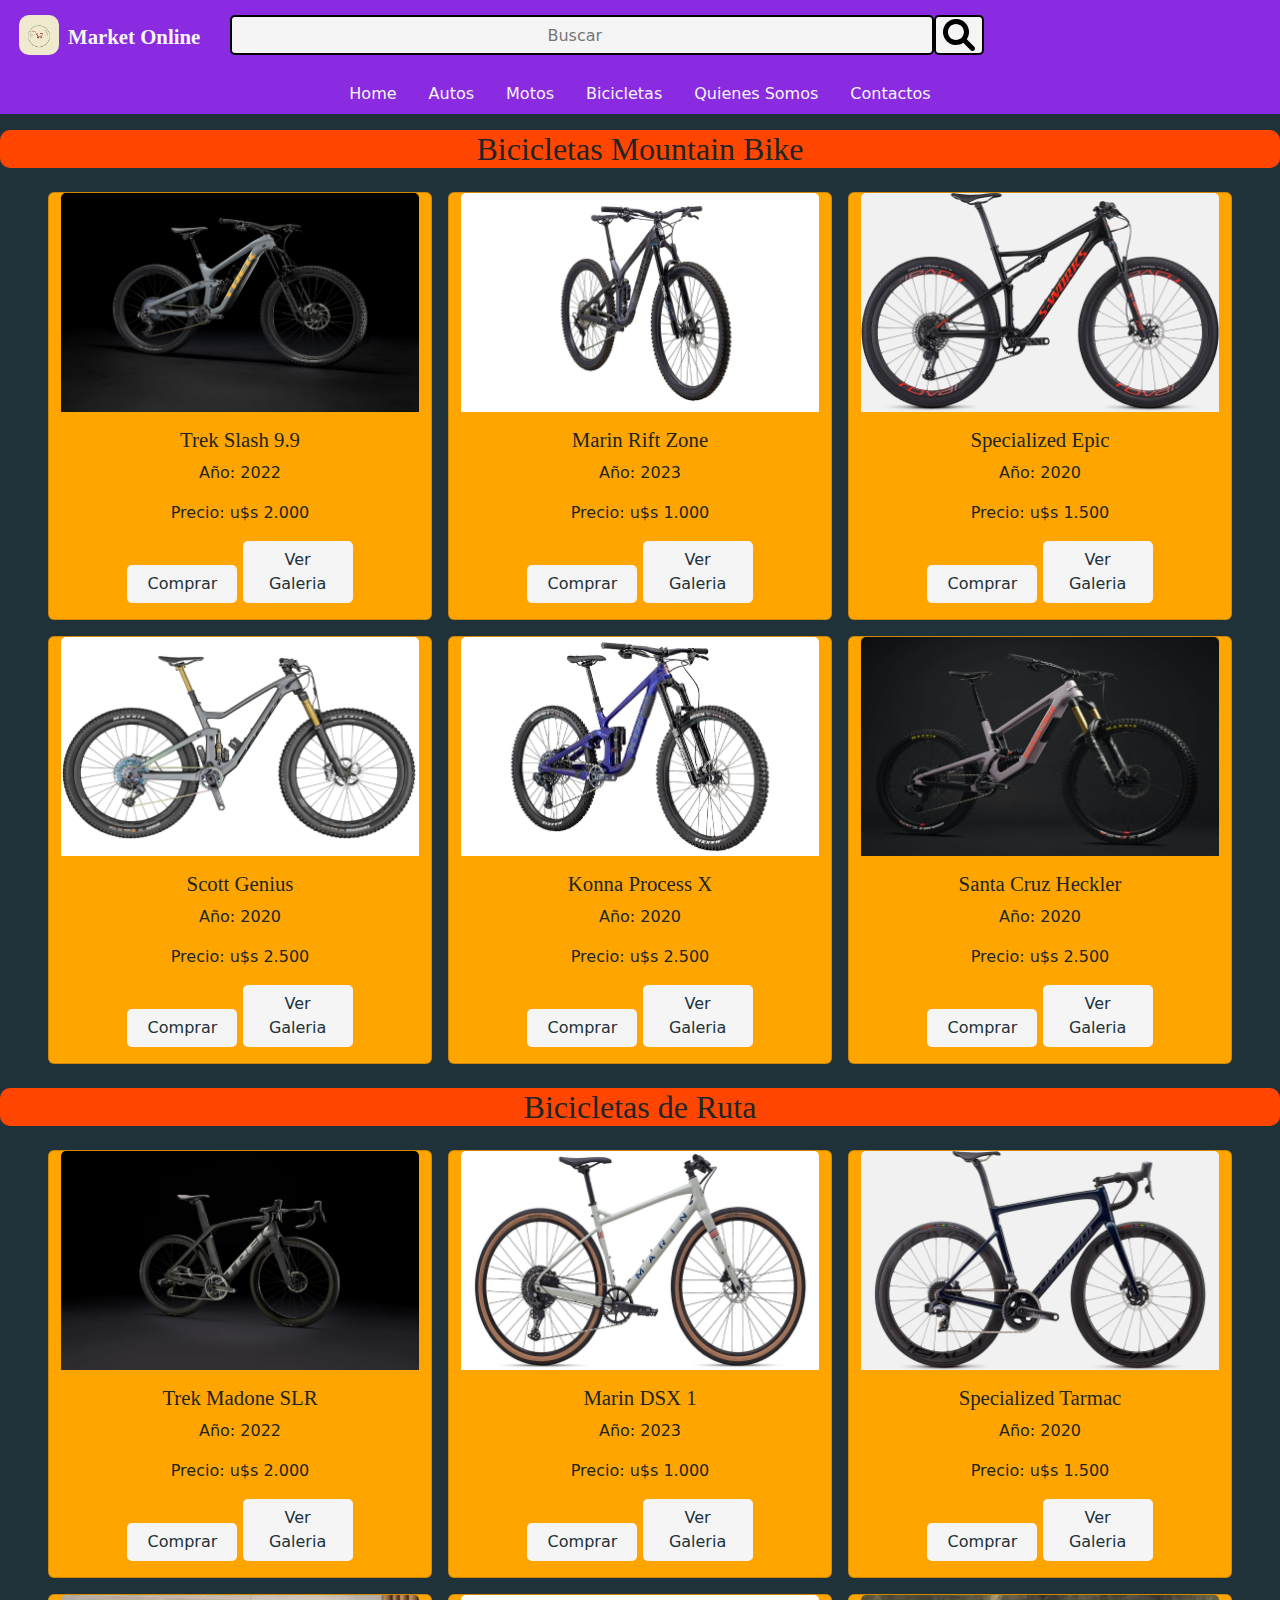
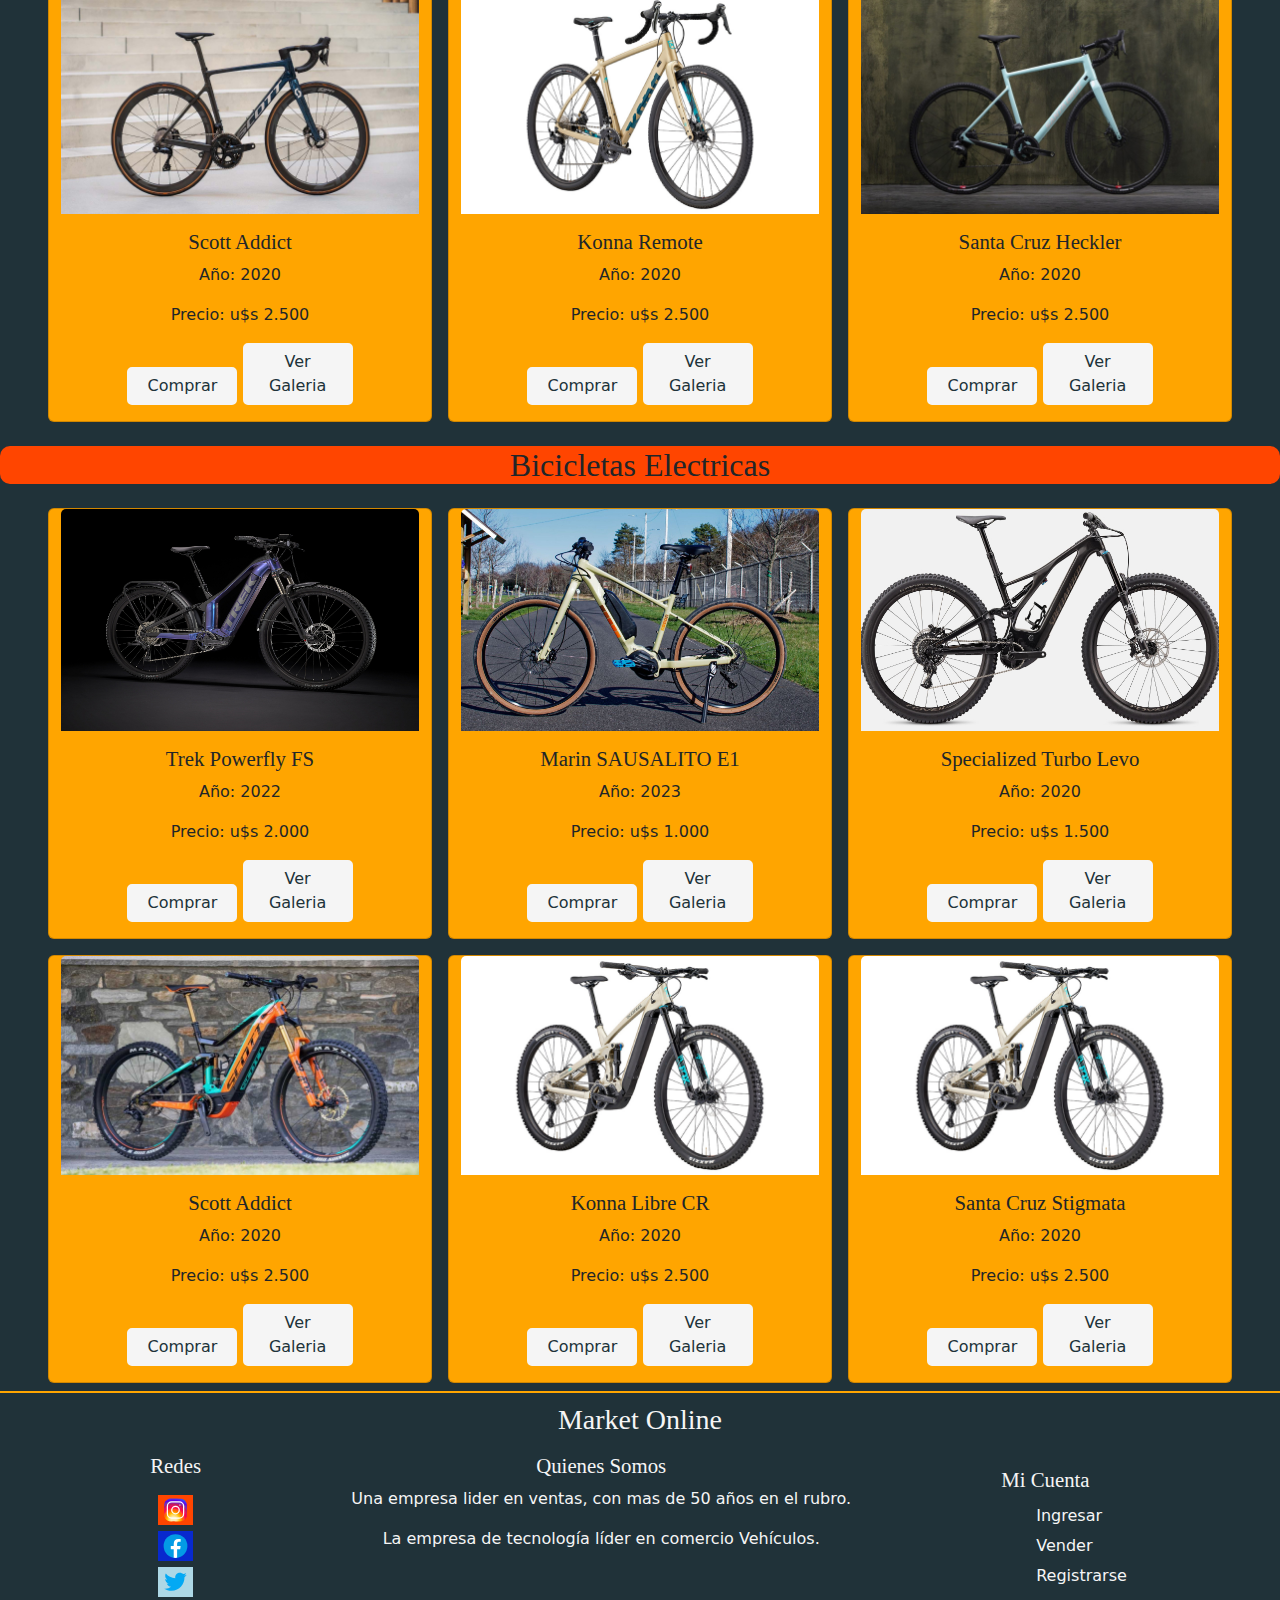
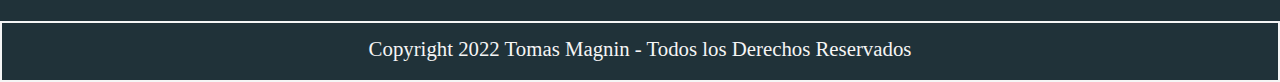
<file: pages/Bicicletas.html>
<!DOCTYPE html>
<html lang="en">
<head>
    <meta charset="UTF-8">
    <meta http-equiv="X-UA-Compatible" content="IE=edge">
    <meta name="viewport" content="width=device-width, initial-scale=1.0">
    <meta name="description" content="La mejor forma de cuidar tu cuerpo relizando ejercicios con nuestras bicicletas al mejnor precio">
    <meta name="keywords" content="Bicicletas, cuotas fijas, todos los rodados, todas las marcas.">
    <meta name="title" content="Las mejores bicicletas de Córdoba al mejor precio, encontralas en Market Online">
    <meta name="author" content="Tomaás Magnin">
    <link rel="icon" href="../assets/icon/Market_Online.ico">
    <link rel="preconnect" href="https://fonts.googleapis.com">
    <link rel="preconnect" href="https://fonts.gstatic.com" crossorigin>
    <link href="https://fonts.googleapis.com/css2?family=Roboto:wght@100;400;700&display=swap" rel="stylesheet">
    <link rel="stylesheet" href="../css/bootstrap.css">
    <link rel="stylesheet" href="../css/style.css">
    <title>Bicicletas en Market Online</title>
</head>
<body>
<!-- Inicio de Header -->
<header class="encabezado">
    <div class="buscador">
        <div class="d-flex justify-content-start align-items-center">    
            <div class="buscador-img ">
                <img src="../assets/images/Market_Online.png" alt="Logo de Pagina">
            </div>
            <div class="header-h1 navbar-expand-md">
                <h1 class="collapse navbar-collapse letralogo">Market Online</h1>
            </div>
        </div>
        <form class="d-flex flex-nowrap">
            <input type="search" placeholder="Buscar">
            <a class="buscador-icon" href="#">
                    <img src="../assets/icon/magnifying-glass-solid.svg" alt="Buscador">
            </a>     
        </form>
        <div class="navbar button-responsive">
            <button class="navbar-toggler mb-1" type="button" data-bs-toggle="collapse" data-bs-target="#navbarNavDropdown" aria-controls="navbarNavDropdown" aria-expanded="false" aria-label="Toggle navigation">
                <span class="navbar-toggler-icon"></span>
            </button> 
        </div>  
    </div>
    <nav class="navbar navbar-expand-md nv">
        <div class="container-fluid">
            <div class="collapse navbar-collapse justify-content-center" id="navbarNavDropdown">
                <ul class="navbar-nav">
                  <li class="nav-item">
                    <a class="nav-link" aria-current="page" href="../index.html">Home</a>
                  </li>
                  <li class="nav-item">
                    <a class="nav-link" href="./Autos.html">Autos</a>
                  </li>
                  <li class="nav-item">
                    <a class="nav-link" href="./Motos.html">Motos</a>
                  </li>
                  <li class="nav-item">
                    <a class="nav-link active" href="./Bicicletas.html">Bicicletas</a>
                  </li>
                  <li class="nav-item">
                    <a class="nav-link" href="./QuienesSomos.html">Quienes Somos</a>
                  </li>
                  <li class="nav-item">
                    <a class="nav-link" href="./Contactos.html">Contactos</a>
                  </li>
                </ul>
            </div>
        </div>
    </nav>
</header>
<!-- Inicio de Main -->
<main class="tarjetas__conenedor">
    <div class="container-fluid">
        <div class="row d-flex justify-content-center tarjetas">
            <h2 class="tarjetas__title  text-center m-3 letraTitulo1">Bicicletas Mountain Bike</h2>
            <div class="card text-center m-2 tarjeta1" style="width: 24rem;">
                <img src="../assets/images/Bici/Trek-Bicicleta-MTB-720-1.jpg" class="card-img-top img-fluid tarjeta1__img" id="Slash" alt="Imagen-de-Bicicleta-Trek">
                <div class="card-body">
                    <h3 class="card-title letraTexto2">Trek Slash 9.9</h3>
                    <p class="card-text">Año: 2022</p>
                    <p class="card-text">Precio: u$s 2.000</p>
                    <button class="botonPages"><a href="#"></a>Comprar</button>
                    <button type="button" class="botonPages" data-bs-toggle="modal" data-bs-target="#modal-img-1">Ver Galeria</button>
                </div>
            </div>
            <div class="modal fade" id="modal-img-1" tabindex="-1" aria-labelledby="modal-label-1" aria-hidden="true">
                <div class="modal-dialog modal-lg modal-dialog-centered">
                    <div class="modal-content">
                        <div class="modal-header">
                            <h4 class="modal-title" id="modal-label-1">Trek Slash 9.9</h4>
                            <button type="button" class="btn-close" data-bs-dismiss="modal" aria-label="Close"></button>
                        </div>  
                        <div class="modal-body">
                            <div id="carouselExampleControls-1" class="carousel slide" data-bs-ride="carousel">
                                <div class="carousel-inner">
                                    <div class="carousel-item active">
                                        <img src="../assets/images/Bici/Trek-Bicicleta-MTB-720-1.jpg" class="d-block w-100" alt="Imagen-de-Bicicleta-Trek">
                                    </div>
                                    <div class="carousel-item">
                                        <img src="../assets/images/Bici/Trek-Bicicleta-MTB-720-2.jpg" class="d-block w-100" alt="Imagen-de-Bicicleta-Trek">
                                    </div>
                                    <div class="carousel-item">
                                        <img src="../assets/images/Bici/Trek-Bicicleta-MTB-720-3.jpg" class="d-block w-100" alt="Imagen-de-Bicicleta-Trek">
                                    </div>
                                </div>
                                <button class="carousel-control-prev" type="button" data-bs-target="#carouselExampleControls-1" data-bs-slide="prev">
                                    <span class="carousel-control-prev-icon" aria-hidden="true"></span>
                                    <span class="visually-hidden">Anterior</span>
                                </button>
                                <button class="carousel-control-next" type="button" data-bs-target="#carouselExampleControls-1" data-bs-slide="next">
                                    <span class="carousel-control-next-icon" aria-hidden="true"></span>
                                    <span class="visually-hidden">Siguiente</span>
                                </button>
                            </div>
                        </div>
                    </div>
                </div>
            </div>
            <div class="card text-center m-2 tarjeta1" style="width: 24rem;">
                <img src="../assets/images/Bici/Marin-Bicicleta-MTB-720-1.jpg" class="card-img-top img-fluid tarjeta1__img" alt="Imagen-de-Bicicletas-Marin">
                <div class="card-body">
                    <h3 class="card-title letraTexto2">Marin Rift Zone</h3>
                    <p class="card-text">Año: 2023</p>
                    <p class="card-text">Precio: u$s 1.000</p>
                    <button class="botonPages"><a href="#"></a>Comprar</button>
                    <button type="button" class="botonPages" data-bs-toggle="modal" data-bs-target="#modal-img-2">Ver Galeria</button>
                </div>
            </div>
            <div class="modal fade" id="modal-img-2" tabindex="-1" aria-labelledby="modal-label-2" aria-hidden="true">
                <div class="modal-dialog modal-lg modal-dialog-centered">
                    <div class="modal-content">
                        <div class="modal-header">
                            <h4 class="modal-title" id="modal-label-2">Marin Rift Zone</h4>
                            <button type="button" class="btn-close" data-bs-dismiss="modal" aria-label="Close"></button>
                        </div>  
                        <div class="modal-body">
                            <div id="carouselExampleControls-2" class="carousel slide" data-bs-ride="carousel">
                                <div class="carousel-inner">
                                    <div class="carousel-item active">
                                        <img src="../assets/images/Bici/Marin-Bicicleta-MTB-720-1.jpg" class="d-block w-100" alt="Imagen-de-Bicicletas-Marin">
                                    </div>
                                    <div class="carousel-item">
                                        <img src="../assets/images/Bici/Marin-Bicicleta-MTB-720-2.jpg" class="d-block w-100" alt="Imagen-de-Bicicletas-Marin">
                                    </div>
                                    <div class="carousel-item">
                                        <img src="../assets/images/Bici/Marin-Bicicleta-MTB-720-3.jpg" class="d-block w-100" alt="Imagen-de-Bicicletas-Marin">
                                    </div>
                                </div>
                                <button class="carousel-control-prev" type="button" data-bs-target="#carouselExampleControls-2" data-bs-slide="prev">
                                    <span class="carousel-control-prev-icon" aria-hidden="true"></span>
                                    <span class="visually-hidden">Anterior</span>
                                </button>
                                <button class="carousel-control-next" type="button" data-bs-target="#carouselExampleControls-2" data-bs-slide="next">
                                    <span class="carousel-control-next-icon" aria-hidden="true"></span>
                                    <span class="visually-hidden">Siguiente</span>
                                </button>
                            </div>
                        </div>
                    </div>
                </div>
            </div>
            <div class="card text-center m-2 tarjeta1" style="width: 24rem;">
                <img src="../assets/images/Bici/Specialized-Bicicleta-MTB-720-1.jpg" class="card-img-top img-fluid tarjeta1__img" alt="Imagen-de-Bicicletas-Specialized">
                <div class="card-body">
                    <h3 class="card-title letraTexto2">Specialized Epic</h3>
                    <p class="card-text">Año: 2020</p>
                    <p class="card-text">Precio: u$s 1.500</p>
                    <button class="botonPages"><a href="#"></a>Comprar</button>
                    <button type="button" class="botonPages" data-bs-toggle="modal" data-bs-target="#modal-img-3">Ver Galeria</button>
                </div>
            </div>
            <div class="modal fade" id="modal-img-3" tabindex="-1" aria-labelledby="modal-label-3" aria-hidden="true">
                <div class="modal-dialog modal-lg modal-dialog-centered">
                    <div class="modal-content">
                        <div class="modal-header">
                            <h4 class="modal-title" id="modal-label-3">Specialized Epic</h4>
                            <button type="button" class="btn-close" data-bs-dismiss="modal" aria-label="Close"></button>
                        </div>  
                        <div class="modal-body">
                            <div id="carouselExampleControls-3" class="carousel slide" data-bs-ride="carousel">
                                <div class="carousel-inner">
                                    <div class="carousel-item active">
                                        <img src="../assets/images/Bici/Specialized-Bicicleta-MTB-720-1.jpg" class="d-block w-100" alt="Imagen-de-Bicicletas-Specialized">
                                    </div>
                                    <div class="carousel-item">
                                        <img src="../assets/images/Bici/Specialized-Bicicleta-MTB-720-2.jpg" class="d-block w-100" alt="Imagen-de-Bicicletas-Specialized">
                                    </div>
                                    <div class="carousel-item">
                                        <img src="../assets/images/Bici/Specialized-Bicicleta-MTB-720-3.jpg" class="d-block w-100" alt="Imagen-de-Bicicletas-Specialized">
                                    </div>
                                </div>
                                <button class="carousel-control-prev" type="button" data-bs-target="#carouselExampleControls-3" data-bs-slide="prev">
                                    <span class="carousel-control-prev-icon" aria-hidden="true"></span>
                                    <span class="visually-hidden">Anterior</span>
                                </button>
                                <button class="carousel-control-next" type="button" data-bs-target="#carouselExampleControls-3" data-bs-slide="next">
                                    <span class="carousel-control-next-icon" aria-hidden="true"></span>
                                    <span class="visually-hidden">Siguiente</span>
                                </button>
                            </div>
                        </div>
                    </div>
                </div>
            </div>
            <div class="card text-center m-2 tarjeta1" style="width: 24rem;">
                <img src="../assets/images/Bici/Scott-Bicicleta-MTB-720-1.jpg" class="card-img-top img-fluid tarjeta1__img" alt="Imagen-de-Bicicletas-Scott">
                <div class="card-body">
                    <h3 class="card-title letraTexto2"> Scott Genius</h3>
                    <p class="card-text">Año: 2020</p>
                    <p class="card-text">Precio: u$s 2.500</p>
                    <button class="botonPages"><a href="#"></a>Comprar</button>
                    <button type="button" class="botonPages" data-bs-toggle="modal" data-bs-target="#modal-img-4">Ver Galeria</button>
                </div>
            </div>
            <div class="modal fade" id="modal-img-4" tabindex="-1" aria-labelledby="modal-label-4" aria-hidden="true">
                <div class="modal-dialog modal-lg modal-dialog-centered">
                    <div class="modal-content">
                        <div class="modal-header">
                            <h4 class="modal-title" id="modal-label-4">Scott Genius</h4>
                            <button type="button" class="btn-close" data-bs-dismiss="modal" aria-label="Close"></button>
                        </div>  
                        <div class="modal-body">
                            <div id="carouselExampleControls-4" class="carousel slide" data-bs-ride="carousel">
                                <div class="carousel-inner">
                                    <div class="carousel-item active">
                                        <img src="../assets/images/Bici/Scott-Bicicleta-MTB-720-1.jpg" class="d-block w-100" alt="Imagen-de-Bicicletas-Scott">
                                    </div>
                                    <div class="carousel-item">
                                        <img src="../assets/images/Bici/Scott-Bicicleta-MTB-720-2.jpg" class="d-block w-100" alt="Imagen-de-Bicicletas-Scott">
                                    </div>
                                    <div class="carousel-item">
                                        <img src="../assets/images/Bici/Scott-Bicicleta-MTB-720-3.jpg" class="d-block w-100" alt="Imagen-de-Bicicletas-Scott">
                                    </div>
                                </div>
                                <button class="carousel-control-prev" type="button" data-bs-target="#carouselExampleControls-4" data-bs-slide="prev">
                                    <span class="carousel-control-prev-icon" aria-hidden="true"></span>
                                    <span class="visually-hidden">Anterior</span>
                                </button>
                                <button class="carousel-control-next" type="button" data-bs-target="#carouselExampleControls-4" data-bs-slide="next">
                                    <span class="carousel-control-next-icon" aria-hidden="true"></span>
                                    <span class="visually-hidden">Siguiente</span>
                                </button>
                            </div>
                        </div>
                    </div>
                </div>
            </div>
            <div class="card text-center m-2 tarjeta1" style="width: 24rem;">
                <img src="../assets/images/Bici/Kona-Bicicleta-MTB-720-1.jpg" class="card-img-top img-fluid tarjeta1__img" id="Process" alt="Imagen-de-Bicicleta-Konna">
                <div class="card-body">
                    <h3 class="card-title letraTexto2"> Konna Process X</h3>
                    <p class="card-text">Año: 2020</p>
                    <p class="card-text">Precio: u$s 2.500</p>
                    <button class="botonPages"><a href="#"></a>Comprar</button>
                    <button type="button" class="botonPages" data-bs-toggle="modal" data-bs-target="#modal-img-17">Ver Galeria</button>
                </div>
            </div>
            <div class="modal fade" id="modal-img-17" tabindex="-1" aria-labelledby="modal-label-5" aria-hidden="true">
                <div class="modal-dialog modal-lg modal-dialog-centered">
                    <div class="modal-content">
                        <div class="modal-header">
                            <h4 class="modal-title" id="modal-label-5">Konna Process X</h4>
                            <button type="button" class="btn-close" data-bs-dismiss="modal" aria-label="Close"></button>
                        </div>  
                        <div class="modal-body">
                            <div id="carouselExampleControls-17" class="carousel slide" data-bs-ride="carousel">
                                <div class="carousel-inner">
                                    <div class="carousel-item active">
                                        <img src="../assets/images/Bici/Kona-Bicicleta-MTB-720-1.jpg" class="d-block w-100" alt="Imagen-de-Bicicleta-Konna">
                                    </div>
                                    <div class="carousel-item">
                                        <img src="../assets/images/Bici/Kona-Bicicleta-MTB-720-2.jpg" class="d-block w-100" alt="Imagen-de-Bicicleta-Konna">
                                    </div>
                                    <div class="carousel-item">
                                        <img src="../assets/images/Bici/Kona-Bicicleta-MTB-720-3.jpg" class="d-block w-100" alt="Imagen-de-Bicicleta-Konna">
                                    </div>
                                </div>
                                <button class="carousel-control-prev" type="button" data-bs-target="#carouselExampleControls-17" data-bs-slide="prev">
                                    <span class="carousel-control-prev-icon" aria-hidden="true"></span>
                                    <span class="visually-hidden">Anterior</span>
                                </button>
                                <button class="carousel-control-next" type="button" data-bs-target="#carouselExampleControls-17" data-bs-slide="next">
                                    <span class="carousel-control-next-icon" aria-hidden="true"></span>
                                    <span class="visually-hidden">Siguiente</span>
                                </button>
                            </div>
                        </div>
                    </div>
                </div>
            </div>
            <div class="card text-center m-2 tarjeta1" style="width: 24rem;">
                <img src="../assets/images/Bici/SantaCruz-Bicicleta-MTB-720-1.jpg" class="card-img-top img-fluid tarjeta1__img" alt="Imagen-de-Bicicleta-Santa-Cruz">
                <div class="card-body">
                    <h3 class="card-title letraTexto2"> Santa Cruz Heckler</h3>
                    <p class="card-text">Año: 2020</p>
                    <p class="card-text">Precio: u$s 2.500</p>
                    <button class="botonPages"><a href="#"></a>Comprar</button>
                    <button type="button" class="botonPages" data-bs-toggle="modal" data-bs-target="#modal-img-18">Ver Galeria</button>
                </div>
            </div>
            <div class="modal fade" id="modal-img-18" tabindex="-1" aria-labelledby="modal-label-6" aria-hidden="true">
                <div class="modal-dialog modal-lg modal-dialog-centered">
                    <div class="modal-content">
                        <div class="modal-header">
                            <h4 class="modal-title" id="modal-label-6">Santa Cruz Heckler</h4>
                            <button type="button" class="btn-close" data-bs-dismiss="modal" aria-label="Close"></button>
                        </div>  
                        <div class="modal-body">
                            <div id="carouselExampleControls-18" class="carousel slide" data-bs-ride="carousel">
                                <div class="carousel-inner">
                                    <div class="carousel-item active">
                                        <img src="../assets/images/Bici/SantaCruz-Bicicleta-MTB-720-1.jpg" class="d-block w-100" alt="Imagen-de-Bicicleta-Santa-Cruz">
                                    </div>
                                    <div class="carousel-item">
                                        <img src="../assets/images/Bici/SantaCruz-Bicicleta-MTB-720-2.jpg" class="d-block w-100" alt="Imagen-de-Bicicleta-Santa-Cruz">
                                    </div>
                                    <div class="carousel-item">
                                        <img src="../assets/images/Bici/SantaCruz-Bicicleta-MTB-720-3.jpg" class="d-block w-100" alt="Imagen-de-Bicicleta-Santa-Cruz">
                                    </div>
                                </div>
                                <button class="carousel-control-prev" type="button" data-bs-target="#carouselExampleControls-18" data-bs-slide="prev">
                                    <span class="carousel-control-prev-icon" aria-hidden="true"></span>
                                    <span class="visually-hidden">Anterior</span>
                                </button>
                                <button class="carousel-control-next" type="button" data-bs-target="#carouselExampleControls-18" data-bs-slide="next">
                                    <span class="carousel-control-next-icon" aria-hidden="true"></span>
                                    <span class="visually-hidden">Siguiente</span>
                                </button>
                            </div>
                        </div>
                    </div>
                </div>
            </div>
        </div>
    </div>
    <div class="container-fluid">
        <div class="row d-flex justify-content-center tarjetas">
            <h2 class="tarjetas__title  text-center m-3 letraTitulo1">Bicicletas de Ruta</h2>
            <div class="card text-center m-2 tarjeta1" style="width: 24rem;">
                <img src="../assets/images/Bici/Trek-Bicicleta-Ruta-720-1.jpg" class="card-img-top img-fluid tarjeta1__img"  alt="Imagen-de-Bicicleta-Trek">
                <div class="card-body">
                    <h3 class="card-title letraTexto2">Trek Madone SLR</h3>
                    <p class="card-text">Año: 2022</p>
                    <p class="card-text">Precio: u$s 2.000</p>
                    <button class="botonPages"><a href="#"></a>Comprar</button>
                    <button type="button" class="botonPages" data-bs-toggle="modal" data-bs-target="#modal-img-5">Ver Galeria</button>
                </div>
            </div>
            <div class="modal fade" id="modal-img-5" tabindex="-1" aria-labelledby="modal-label-7" aria-hidden="true">
                <div class="modal-dialog modal-lg modal-dialog-centered">
                    <div class="modal-content">
                        <div class="modal-header">
                            <h4 class="modal-title" id="modal-label-7">Trek Madone SLR</h4>
                            <button type="button" class="btn-close" data-bs-dismiss="modal" aria-label="Close"></button>
                        </div>  
                        <div class="modal-body">
                            <div id="carouselExampleControls-5" class="carousel slide" data-bs-ride="carousel">
                                <div class="carousel-inner">
                                    <div class="carousel-item active">
                                        <img src="../assets/images/Bici/Trek-Bicicleta-Ruta-720-1.jpg" class="d-block w-100" alt="Imagen-de-Bicicleta-Trek">
                                    </div>
                                    <div class="carousel-item">
                                        <img src="../assets/images/Bici/Trek-Bicicleta-Ruta-720-2.jpg" class="d-block w-100" alt="Imagen-de-Bicicleta-Trek">
                                    </div>
                                    <div class="carousel-item">
                                        <img src="../assets/images/Bici/Trek-Bicicleta-Ruta-720-3.jpg" class="d-block w-100" alt="Imagen-de-Bicicleta-Trek">
                                    </div>
                                </div>
                                <button class="carousel-control-prev" type="button" data-bs-target="#carouselExampleControls-5" data-bs-slide="prev">
                                    <span class="carousel-control-prev-icon" aria-hidden="true"></span>
                                    <span class="visually-hidden">Anterior</span>
                                </button>
                                <button class="carousel-control-next" type="button" data-bs-target="#carouselExampleControls-5" data-bs-slide="next">
                                    <span class="carousel-control-next-icon" aria-hidden="true"></span>
                                    <span class="visually-hidden">Siguiente</span>
                                </button>
                            </div>
                        </div>
                    </div>
                </div>
            </div>
            <div class="card text-center m-2 tarjeta1" style="width: 24rem;">
                <img src="../assets/images/Bici/Marin-Bicicleta-Ruta-720-1.jpg" class="card-img-top img-fluid tarjeta1__img" id="DSX" alt="Imagen-de-Bicicleta-Marin">
                <div class="card-body">
                    <h3 class="card-title letraTexto2">Marin DSX 1</h3>
                    <p class="card-text">Año: 2023</p>
                    <p class="card-text">Precio: u$s 1.000</p>
                    <button class="botonPages"><a href="#"></a>Comprar</button>
                    <button type="button" class="botonPages" data-bs-toggle="modal" data-bs-target="#modal-img-6">Ver Galeria</button>
                </div>
            </div>
            <div class="modal fade" id="modal-img-6" tabindex="-1" aria-labelledby="modal-label-8" aria-hidden="true">
                <div class="modal-dialog modal-lg modal-dialog-centered">
                    <div class="modal-content">
                        <div class="modal-header">
                            <h4 class="modal-title" id="modal-label-8">Marin DSX 1</h4>
                            <button type="button" class="btn-close" data-bs-dismiss="modal" aria-label="Close"></button>
                        </div>  
                        <div class="modal-body">
                            <div id="carouselExampleControls-6" class="carousel slide" data-bs-ride="carousel">
                                <div class="carousel-inner">
                                    <div class="carousel-item active">
                                        <img src="../assets/images/Bici/Marin-Bicicleta-Ruta-720-1.jpg" class="d-block w-100" alt="Imagen-de-Bicicleta-Marin">
                                    </div>
                                    <div class="carousel-item">
                                        <img src="../assets/images/Bici/Marin-Bicicleta-Ruta-720-2.jpg" class="d-block w-100" alt="Imagen-de-Bicicleta-Marin">
                                    </div>
                                    <div class="carousel-item">
                                        <img src="../assets/images/Bici/Marin-Bicicleta-Ruta-720-3.jpg" class="d-block w-100" alt="Imagen-de-Bicicleta-Marin">
                                    </div>
                                </div>
                                <button class="carousel-control-prev" type="button" data-bs-target="#carouselExampleControls-6" data-bs-slide="prev">
                                    <span class="carousel-control-prev-icon" aria-hidden="true"></span>
                                    <span class="visually-hidden">Anterior</span>
                                </button>
                                <button class="carousel-control-next" type="button" data-bs-target="#carouselExampleControls-6" data-bs-slide="next">
                                    <span class="carousel-control-next-icon" aria-hidden="true"></span>
                                    <span class="visually-hidden">Siguiente</span>
                                </button>
                            </div>
                        </div>
                    </div>
                </div>
            </div>
            <div class="card text-center m-2 tarjeta1" style="width: 24rem;">
                <img src="../assets/images/Bici/Specialized-Bicicleta-Ruta-720-1.jpg" class="card-img-top img-fluid tarjeta1__img" alt="Imagen-de-Bicicleta-Specialized">
                <div class="card-body">
                    <h3 class="card-title letraTexto2">Specialized Tarmac</h3>
                    <p class="card-text">Año: 2020</p>
                    <p class="card-text">Precio: u$s 1.500</p>
                    <button class="botonPages"><a href="#"></a>Comprar</button>
                    <button type="button" class="botonPages" data-bs-toggle="modal" data-bs-target="#modal-img-7">Ver Galeria</button>
                </div>
            </div>
            <div class="modal fade" id="modal-img-7" tabindex="-1" aria-labelledby="modal-label-9" aria-hidden="true">
                <div class="modal-dialog modal-lg modal-dialog-centered">
                    <div class="modal-content">
                        <div class="modal-header">
                            <h4 class="modal-title" id="modal-label-9">Specialized Tarmac</h4>
                            <button type="button" class="btn-close" data-bs-dismiss="modal" aria-label="Close"></button>
                        </div>  
                        <div class="modal-body">
                            <div id="carouselExampleControls-7" class="carousel slide" data-bs-ride="carousel">
                                <div class="carousel-inner">
                                    <div class="carousel-item active">
                                        <img src="../assets/images/Bici/Specialized-Bicicleta-Ruta-720-1.jpg" class="d-block w-100" alt="Imagen-de-Bicicleta-Specialized">
                                    </div>
                                    <div class="carousel-item">
                                        <img src="../assets/images/Bici/Specialized-Bicicleta-Ruta-720-2.jpg" class="d-block w-100" alt="Imagen-de-Bicicleta-Specialized">
                                    </div>
                                    <div class="carousel-item">
                                        <img src="../assets/images/Bici/Specialized-Bicicleta-Ruta-720-3.jpg" class="d-block w-100" alt="Imagen-de-Bicicleta-Specialized">
                                    </div>
                                </div>
                                <button class="carousel-control-prev" type="button" data-bs-target="#carouselExampleControls-7" data-bs-slide="prev">
                                    <span class="carousel-control-prev-icon" aria-hidden="true"></span>
                                    <span class="visually-hidden">Anterior</span>
                                </button>
                                <button class="carousel-control-next" type="button" data-bs-target="#carouselExampleControls-7" data-bs-slide="next">
                                    <span class="carousel-control-next-icon" aria-hidden="true"></span>
                                    <span class="visually-hidden">Siguiente</span>
                                </button>
                            </div>
                        </div>
                    </div>
                </div>
            </div>
            <div class="card text-center m-2 tarjeta1" style="width: 24rem;">
                <img src="../assets/images/Bici/Scott-Bicicleta-Ruta-720-1.jpg" class="card-img-top img-fluid tarjeta1__img" id="Addict" alt="Imagen-de-Bicicleta-Scott">
                <div class="card-body">
                    <h3 class="card-title letraTexto2"> Scott Addict</h3>
                    <p class="card-text">Año: 2020</p>
                    <p class="card-text">Precio: u$s 2.500</p>
                    <button class="botonPages"><a href="#"></a>Comprar</button>
                    <button type="button" class="botonPages" data-bs-toggle="modal" data-bs-target="#modal-img-8">Ver Galeria</button>
                </div>
            </div>
            <div class="modal fade" id="modal-img-8" tabindex="-1" aria-labelledby="modal-label-10" aria-hidden="true">
                <div class="modal-dialog modal-lg modal-dialog-centered">
                    <div class="modal-content">
                        <div class="modal-header">
                            <h4 class="modal-title" id="modal-label-10">Scott Addict</h4>
                            <button type="button" class="btn-close" data-bs-dismiss="modal" aria-label="Close"></button>
                        </div>  
                        <div class="modal-body">
                            <div id="carouselExampleControls-8" class="carousel slide" data-bs-ride="carousel">
                                <div class="carousel-inner">
                                    <div class="carousel-item active">
                                        <img src="../assets/images/Bici/Scott-Bicicleta-Ruta-720-1.jpg" class="d-block w-100" alt="Imagen-de-Bicicleta-Scott">
                                    </div>
                                    <div class="carousel-item">
                                        <img src="../assets/images/Bici/Scott-Bicicleta-Ruta-720-2.jpg" class="d-block w-100" alt="Imagen-de-Bicicleta-Scott">
                                    </div>
                                    <div class="carousel-item">
                                        <img src="../assets/images/Bici/Scott-Bicicleta-Ruta-720-3.jpg" class="d-block w-100" alt="Imagen-de-Bicicleta-Scott">
                                    </div>
                                </div>
                                <button class="carousel-control-prev" type="button" data-bs-target="#carouselExampleControls-8" data-bs-slide="prev">
                                    <span class="carousel-control-prev-icon" aria-hidden="true"></span>
                                    <span class="visually-hidden">Anterior</span>
                                </button>
                                <button class="carousel-control-next" type="button" data-bs-target="#carouselExampleControls-8" data-bs-slide="next">
                                    <span class="carousel-control-next-icon" aria-hidden="true"></span>
                                    <span class="visually-hidden">Siguiente</span>
                                </button>
                            </div>
                        </div>
                    </div>
                </div>
            </div>
            <div class="card text-center m-2 tarjeta1" style="width: 24rem;">
                <img src="../assets/images/Bici/Kona-Bicicleta-Ruta-720-1.jpg" class="card-img-top img-fluid tarjeta1__img" alt="Imagen-de-Bicicleta-Konna">
                <div class="card-body">
                    <h3 class="card-title letraTexto2"> Konna Remote</h3>
                    <p class="card-text">Año: 2020</p>
                    <p class="card-text">Precio: u$s 2.500</p>
                    <button class="botonPages"><a href="#"></a>Comprar</button>
                    <button type="button" class="botonPages" data-bs-toggle="modal" data-bs-target="#modal-img-15">Ver Galeria</button>
                </div>
            </div>
            <div class="modal fade" id="modal-img-15" tabindex="-1" aria-labelledby="modal-label-11" aria-hidden="true">
                <div class="modal-dialog modal-lg modal-dialog-centered">
                    <div class="modal-content">
                        <div class="modal-header">
                            <h4 class="modal-title" id="modal-label-11">Konna Remote</h4>
                            <button type="button" class="btn-close" data-bs-dismiss="modal" aria-label="Close"></button>
                        </div>  
                        <div class="modal-body">
                            <div id="carouselExampleControls-15" class="carousel slide" data-bs-ride="carousel">
                                <div class="carousel-inner">
                                    <div class="carousel-item active">
                                        <img src="../assets/images/Bici/Kona-Bicicleta-Ruta-720-1.jpg" class="d-block w-100" alt="Imagen-de-Bicicleta-Konna">
                                    </div>
                                    <div class="carousel-item">
                                        <img src="../assets/images/Bici/Kona-Bicicleta-Ruta-720-2.jpg" class="d-block w-100" alt="Imagen-de-Bicicleta-Konna">
                                    </div>
                                    <div class="carousel-item">
                                        <img src="../assets/images/Bici/Kona-Bicicleta-Ruta-720-3.jpg" class="d-block w-100" alt="Imagen-de-Bicicleta-Konna">
                                    </div>
                                </div>
                                <button class="carousel-control-prev" type="button" data-bs-target="#carouselExampleControls-15" data-bs-slide="prev">
                                    <span class="carousel-control-prev-icon" aria-hidden="true"></span>
                                    <span class="visually-hidden">Anterior</span>
                                </button>
                                <button class="carousel-control-next" type="button" data-bs-target="#carouselExampleControls-15" data-bs-slide="next">
                                    <span class="carousel-control-next-icon" aria-hidden="true"></span>
                                    <span class="visually-hidden">Siguiente</span>
                                </button>
                            </div>
                        </div>
                    </div>
                </div>
            </div>
            <div class="card text-center m-2 tarjeta1" style="width: 24rem;">
                <img src="../assets/images/Bici/SantaCruz-Bicicleta-Ruta-720-1.jpg" class="card-img-top img-fluid tarjeta1__img" alt="Imagen-de-Bicicleta-Santa-Cruz">
                <div class="card-body">
                    <h3 class="card-title letraTexto2"> Santa Cruz Heckler</h3>
                    <p class="card-text">Año: 2020</p>
                    <p class="card-text">Precio: u$s 2.500</p>
                    <button class="botonPages"><a href="#"></a>Comprar</button>
                    <button type="button" class="botonPages" data-bs-toggle="modal" data-bs-target="#modal-img-16">Ver Galeria</button>
                </div>
            </div>
            <div class="modal fade" id="modal-img-16" tabindex="-1" aria-labelledby="modal-label-12" aria-hidden="true">
                <div class="modal-dialog modal-lg modal-dialog-centered">
                    <div class="modal-content">
                        <div class="modal-header">
                            <h4 class="modal-title" id="modal-label-12">Santa Cruz Heckler</h4>
                            <button type="button" class="btn-close" data-bs-dismiss="modal" aria-label="Close"></button>
                        </div>  
                        <div class="modal-body">
                            <div id="carouselExampleControls-16" class="carousel slide" data-bs-ride="carousel">
                                <div class="carousel-inner">
                                    <div class="carousel-item active">
                                        <img src="../assets/images/Bici/SantaCruz-Bicicleta-Ruta-720-1.jpg" class="d-block w-100" alt="Imagen-de-Bicicleta-Santa-Cruz">
                                    </div>
                                    <div class="carousel-item">
                                        <img src="../assets/images/Bici/SantaCruz-Bicicleta-Ruta-720-2.jpg" class="d-block w-100" alt="Imagen-de-Bicicleta-Santa-Cruz">
                                    </div>
                                    <div class="carousel-item">
                                        <img src="../assets/images/Bici/SantaCruz-Bicicleta-Ruta-720-3.jpg" class="d-block w-100" alt="Imagen-de-Bicicleta-Santa-Cruz">
                                    </div>
                                </div>
                                <button class="carousel-control-prev" type="button" data-bs-target="#carouselExampleControls-16" data-bs-slide="prev">
                                    <span class="carousel-control-prev-icon" aria-hidden="true"></span>
                                    <span class="visually-hidden">Anterior</span>
                                </button>
                                <button class="carousel-control-next" type="button" data-bs-target="#carouselExampleControls-16" data-bs-slide="next">
                                    <span class="carousel-control-next-icon" aria-hidden="true"></span>
                                    <span class="visually-hidden">Siguiente</span>
                                </button>
                            </div>
                        </div>
                    </div>
                </div>
            </div>
        </div>
    </div>
    <div class="container-fluid">
        <div class="row d-flex justify-content-center tarjetas">
            <h2 class="tarjetas__title  text-center m-3 letraTitulo1">Bicicletas Electricas</h2>
            <div class="card text-center m-2 tarjeta1" style="width: 24rem;">
                <img src="../assets/images/Bici/Trek-Bicicleta-Electrica-720-1.jpg" class="card-img-top img-fluid tarjeta1__img"  alt="Imagen-de-Bicicleta-Trek">
                <div class="card-body">
                    <h3 class="card-title letraTexto2">Trek Powerfly FS</h3>
                    <p class="card-text">Año: 2022</p>
                    <p class="card-text">Precio: u$s 2.000</p>
                    <button class="botonPages"><a href="#"></a>Comprar</button>
                    <button type="button" class="botonPages" data-bs-toggle="modal" data-bs-target="#modal-img-9">Ver Galeria</button>
                </div>
            </div>
            <div class="modal fade" id="modal-img-8" tabindex="-1" aria-labelledby="modal-label-13" aria-hidden="true">
                <div class="modal-dialog modal-lg modal-dialog-centered">
                    <div class="modal-content">
                        <div class="modal-header">
                            <h4 class="modal-title" id="modal-label-13">Trek Powerfly FS</h4>
                            <button type="button" class="btn-close" data-bs-dismiss="modal" aria-label="Close"></button>
                        </div>  
                        <div class="modal-body">
                            <div id="carouselExampleControls-9" class="carousel slide" data-bs-ride="carousel">
                                <div class="carousel-inner">
                                    <div class="carousel-item active">
                                        <img src="../assets/images/Bici/Trek-Bicicleta-Electrica-720-1.jpg" class="d-block w-100" alt="Imagen-de-Bicicleta-Trek">
                                    </div>
                                    <div class="carousel-item">
                                        <img src="../assets/images/Bici/Trek-Bicicleta-Electrica-720-2.jpg" class="d-block w-100" alt="Imagen-de-Bicicleta-Trek">
                                    </div>
                                    <div class="carousel-item">
                                        <img src="../assets/images/Bici/Trek-Bicicleta-Electrica-720-3.jpg" class="d-block w-100" alt="Imagen-de-Bicicleta-Trek">
                                    </div>
                                </div>
                                <button class="carousel-control-prev" type="button" data-bs-target="#carouselExampleControls-9" data-bs-slide="prev">
                                    <span class="carousel-control-prev-icon" aria-hidden="true"></span>
                                    <span class="visually-hidden">Anterior</span>
                                </button>
                                <button class="carousel-control-next" type="button" data-bs-target="#carouselExampleControls-9" data-bs-slide="next">
                                    <span class="carousel-control-next-icon" aria-hidden="true"></span>
                                    <span class="visually-hidden">Siguiente</span>
                                </button>
                            </div>
                        </div>
                    </div>
                </div>
            </div>
            <div class="card text-center m-2 tarjeta1" style="width: 24rem;">
                <img src="../assets/images/Bici/Marin-Bicicleta-Electrica-720-1.jpg" class="card-img-top img-fluid tarjeta1__img" alt="Imagen-de-Bicicleta-Marin">
                <div class="card-body">
                    <h3 class="card-title letraTexto2">Marin SAUSALITO E1</h3>
                    <p class="card-text">Año: 2023</p>
                    <p class="card-text">Precio: u$s 1.000</p>
                    <button class="botonPages"><a href="#"></a>Comprar</button>
                    <button type="button" class="botonPages" data-bs-toggle="modal" data-bs-target="#modal-img-10">Ver Galeria</button>
                </div>
            </div>
            <div class="modal fade" id="modal-img-10" tabindex="-1" aria-labelledby="modal-label-14" aria-hidden="true">
                <div class="modal-dialog modal-lg modal-dialog-centered">
                    <div class="modal-content">
                        <div class="modal-header">
                            <h4 class="modal-title" id="modal-label-14">Marin SAUSALITO E1</h4>
                            <button type="button" class="btn-close" data-bs-dismiss="modal" aria-label="Close"></button>
                        </div>  
                        <div class="modal-body">
                            <div id="carouselExampleControls-10" class="carousel slide" data-bs-ride="carousel">
                                <div class="carousel-inner">
                                    <div class="carousel-item active">
                                        <img src="../assets/images/Bici/Marin-Bicicleta-Electrica-720-1.jpg" class="d-block w-100" alt="Imagen-de-Bicicleta-Marin">
                                    </div>
                                    <div class="carousel-item">
                                        <img src="../assets/images/Bici/Marin-Bicicleta-Electrica-720-2.jpg" class="d-block w-100" alt="Imagen-de-Bicicleta-Marin">
                                    </div>
                                    <div class="carousel-item">
                                        <img src="../assets/images/Bici/Marin-Bicicleta-Electrica-720-3.jpg" class="d-block w-100" alt="Imagen-de-Bicicleta-Marin">
                                    </div>
                                </div>
                                <button class="carousel-control-prev" type="button" data-bs-target="#carouselExampleControls-10" data-bs-slide="prev">
                                    <span class="carousel-control-prev-icon" aria-hidden="true"></span>
                                    <span class="visually-hidden">Anterior</span>
                                </button>
                                <button class="carousel-control-next" type="button" data-bs-target="#carouselExampleControls-10" data-bs-slide="next">
                                    <span class="carousel-control-next-icon" aria-hidden="true"></span>
                                    <span class="visually-hidden">Siguiente</span>
                                </button>
                            </div>
                        </div>
                    </div>
                </div>
            </div>
            <div class="card text-center m-2 tarjeta1" style="width: 24rem;">
                <img src="../assets/images/Bici/Specialized-Bicicleta-Electrica-720-1.jpg" class="card-img-top img-fluid tarjeta1__img" id="Turbo" alt="Imagen-de-Bicicleta-Specialized">
                <div class="card-body">
                    <h3 class="card-title letraTexto2">Specialized Turbo Levo</h3>
                    <p class="card-text">Año: 2020</p>
                    <p class="card-text">Precio: u$s 1.500</p>
                    <button class="botonPages"><a href="#"></a>Comprar</button>
                    <button type="button" class="botonPages" data-bs-toggle="modal" data-bs-target="#modal-img-11">Ver Galeria</button>
                </div>
            </div>
            <div class="modal fade" id="modal-img-11" tabindex="-1" aria-labelledby="modal-label-15" aria-hidden="true">
                <div class="modal-dialog modal-lg modal-dialog-centered">
                    <div class="modal-content">
                        <div class="modal-header">
                            <h4 class="modal-title" id="modal-label-15">Specialized Turbo Levo</h4>
                            <button type="button" class="btn-close" data-bs-dismiss="modal" aria-label="Close"></button>
                        </div>  
                        <div class="modal-body">
                            <div id="carouselExampleControls-11" class="carousel slide" data-bs-ride="carousel">
                                <div class="carousel-inner">
                                    <div class="carousel-item active">
                                        <img src="../assets/images/Bici/Specialized-Bicicleta-Electrica-720-1.jpg" class="d-block w-100" alt="Imagen-de-Bicicleta-Specialized">
                                    </div>
                                    <div class="carousel-item">
                                        <img src="../assets/images/Bici/Specialized-Bicicleta-Electrica-720-2.jpg" class="d-block w-100" alt="Imagen-de-Bicicleta-Specialized">
                                    </div>
                                    <div class="carousel-item">
                                        <img src="../assets/images/Bici/Specialized-Bicicleta-Electrica-720-3.jpg" class="d-block w-100" alt="Imagen-de-Bicicleta-Specialized">
                                    </div>
                                </div>
                                <button class="carousel-control-prev" type="button" data-bs-target="#carouselExampleControls-11" data-bs-slide="prev">
                                    <span class="carousel-control-prev-icon" aria-hidden="true"></span>
                                    <span class="visually-hidden">Anterior</span>
                                </button>
                                <button class="carousel-control-next" type="button" data-bs-target="#carouselExampleControls-11" data-bs-slide="next">
                                    <span class="carousel-control-next-icon" aria-hidden="true"></span>
                                    <span class="visually-hidden">Siguiente</span>
                                </button>
                            </div>
                        </div>
                    </div>
                </div>
            </div>
            <div class="card text-center m-2 tarjeta1" style="width: 24rem;">
                <img src="../assets/images/Bici/Scott-Bicicleta-Electrica-720-1.jpg" class="card-img-top img-fluid tarjeta1__img" alt="Imagen-de-Bicicleta-Scott">
                <div class="card-body">
                    <h3 class="card-title letraTexto2"> Scott Addict</h3>
                    <p class="card-text">Año: 2020</p>
                    <p class="card-text">Precio: u$s 2.500</p>
                    <button class="botonPages"><a href="#"></a>Comprar</button>
                    <button type="button" class="botonPages" data-bs-toggle="modal" data-bs-target="#modal-img-12">Ver Galeria</button>
                </div>
            </div>
            <div class="modal fade" id="modal-img-12" tabindex="-1" aria-labelledby="modal-label-16" aria-hidden="true">
                <div class="modal-dialog modal-lg modal-dialog-centered">
                    <div class="modal-content">
                        <div class="modal-header">
                            <h4 class="modal-title" id="modal-label-16">Scott Addict</h4>
                            <button type="button" class="btn-close" data-bs-dismiss="modal" aria-label="Close"></button>
                        </div>  
                        <div class="modal-body">
                            <div id="carouselExampleControls-12" class="carousel slide" data-bs-ride="carousel">
                                <div class="carousel-inner">
                                    <div class="carousel-item active">
                                        <img src="../assets/images/Bici/Scott-Bicicleta-Electrica-720-1.jpg" class="d-block w-100" alt="Imagen-de-Bicicleta-Scott">
                                    </div>
                                    <div class="carousel-item">
                                        <img src="../assets/images/Bici/Scott-Bicicleta-Electrica-720-2.jpg" class="d-block w-100" alt="Imagen-de-Bicicleta-Scott">
                                    </div>
                                    <div class="carousel-item">
                                        <img src="../assets/images/Bici/Scott-Bicicleta-Electrica-720-3.jpg" class="d-block w-100" alt="Imagen-de-Bicicleta-Scott">
                                    </div>
                                </div>
                                <button class="carousel-control-prev" type="button" data-bs-target="#carouselExampleControls-12" data-bs-slide="prev">
                                    <span class="carousel-control-prev-icon" aria-hidden="true"></span>
                                    <span class="visually-hidden">Anterior</span>
                                </button>
                                <button class="carousel-control-next" type="button" data-bs-target="#carouselExampleControls-12" data-bs-slide="next">
                                    <span class="carousel-control-next-icon" aria-hidden="true"></span>
                                    <span class="visually-hidden">Siguiente</span>
                                </button>
                            </div>
                        </div>
                    </div>
                </div>
            </div>
            <div class="card text-center m-2 tarjeta1" style="width: 24rem;">
                <img src="../assets/images/Bici/Kona-Bicicleta-Electrica-720-1.jpg" class="card-img-top img-fluid tarjeta1__img" alt="Imagen-de-Bicicleta-Konna">
                <div class="card-body">
                    <h3 class="card-title letraTexto2"> Konna Libre CR</h3>
                    <p class="card-text">Año: 2020</p>
                    <p class="card-text">Precio: u$s 2.500</p>
                    <button class="botonPages"><a href="#"></a>Comprar</button>
                    <button type="button" class="botonPages" data-bs-toggle="modal" data-bs-target="#modal-img-13">Ver Galeria</button>
                </div>
            </div>
            <div class="modal fade" id="modal-img-13" tabindex="-1" aria-labelledby="modal-label-17" aria-hidden="true">
                <div class="modal-dialog modal-lg modal-dialog-centered">
                    <div class="modal-content">
                        <div class="modal-header">
                            <h4 class="modal-title" id="modal-label-17">Konna Libre CR</h4>
                            <button type="button" class="btn-close" data-bs-dismiss="modal" aria-label="Close"></button>
                        </div>  
                        <div class="modal-body">
                            <div id="carouselExampleControls-13" class="carousel slide" data-bs-ride="carousel">
                                <div class="carousel-inner">
                                    <div class="carousel-item active">
                                        <img src="../assets/images/Bici/Kona-Bicicleta-Electrica-720-1.jpg" class="d-block w-100" alt="Imagen-de-Bicicleta-Konna">
                                    </div>
                                    <div class="carousel-item">
                                        <img src="../assets/images/Bici/Kona-Bicicleta-Electrica-720-2.jpg" class="d-block w-100" alt="Imagen-de-Bicicleta-Konna">
                                    </div>
                                    <div class="carousel-item">
                                        <img src="../assets/images/Bici/Kona-Bicicleta-Electrica-720-3.jpg" class="d-block w-100" alt="Imagen-de-Bicicleta-Konna">
                                    </div>
                                </div>
                                <button class="carousel-control-prev" type="button" data-bs-target="#carouselExampleControls-13" data-bs-slide="prev">
                                    <span class="carousel-control-prev-icon" aria-hidden="true"></span>
                                    <span class="visually-hidden">Anterior</span>
                                </button>
                                <button class="carousel-control-next" type="button" data-bs-target="#carouselExampleControls-13" data-bs-slide="next">
                                    <span class="carousel-control-next-icon" aria-hidden="true"></span>
                                    <span class="visually-hidden">Siguiente</span>
                                </button>
                            </div>
                        </div>
                    </div>
                </div>
            </div>
            <div class="card text-center m-2 tarjeta1" style="width: 24rem;">
                <img src="../assets/images/Bici/Kona-Bicicleta-Electrica-720-1.jpg" class="card-img-top img-fluid tarjeta1__img" id="Stigmata" alt="Imagen-de-Bicicleta-Santa-Cruz">
                <div class="card-body">
                    <h3 class="card-title letraTexto2"> Santa Cruz Stigmata</h3>
                    <p class="card-text">Año: 2020</p>
                    <p class="card-text">Precio: u$s 2.500</p>
                    <button class="botonPages"><a href="#"></a>Comprar</button>
                    <button type="button" class="botonPages" data-bs-toggle="modal" data-bs-target="#modal-img-14">Ver Galeria</button>
                </div>
            </div>
            <div class="modal fade" id="modal-img-14" tabindex="-1" aria-labelledby="modal-label-18" aria-hidden="true">
                <div class="modal-dialog modal-lg modal-dialog-centered">
                    <div class="modal-content">
                        <div class="modal-header">
                            <h4 class="modal-title" id="modal-label-18">Santa Cruz Stigmata</h4>
                            <button type="button" class="btn-close" data-bs-dismiss="modal" aria-label="Close"></button>
                        </div>  
                        <div class="modal-body">
                            <div id="carouselExampleControls-14" class="carousel slide" data-bs-ride="carousel">
                                <div class="carousel-inner">
                                    <div class="carousel-item active">
                                        <img src="../assets/images/Bici/Kona-Bicicleta-Electrica-720-1.jpg" class="d-block w-100" alt="Imagen-de-Bicicleta-Santa-Cruz">
                                    </div>
                                    <div class="carousel-item">
                                        <img src="../assets/images/Bici/Kona-Bicicleta-Electrica-720-2.jpg" class="d-block w-100" alt="Imagen-de-Bicicleta-Santa-Cruz">
                                    </div>
                                    <div class="carousel-item">
                                        <img src="../assets/images/Bici/Kona-Bicicleta-Electrica-720-3.jpg" class="d-block w-100" alt="Imagen-de-Bicicleta-Santa-Cruz">
                                    </div>
                                </div>
                                <button class="carousel-control-prev" type="button" data-bs-target="#carouselExampleControls-14" data-bs-slide="prev">
                                    <span class="carousel-control-prev-icon" aria-hidden="true"></span>
                                    <span class="visually-hidden">Anterior</span>
                                </button>
                                <button class="carousel-control-next" type="button" data-bs-target="#carouselExampleControls-14" data-bs-slide="next">
                                    <span class="carousel-control-next-icon" aria-hidden="true"></span>
                                    <span class="visually-hidden">Siguiente</span>
                                </button>
                            </div>
                        </div>
                    </div>
                </div>
            </div>
        </div>
    </div>
</main>
<!-- Inicio del Footer o Pie de Página -->
<footer class="footer">
    <div class="footer__titulo letraTitulo1">
        <h3>Market Online</h3>
    </div>
    <div class="footer__sec-1">
        <h3 class="letraTexto2">Redes </h3>
        <div class="footer__sec-1__div">
            <ul>
                <li><a href="#"><img src="../assets/icon/icons8-instagram.svg" class="botonInstagram" alt="Icono de Acceso a Instagram"></a></li>
                <li><a href="#"><img src="../assets/icon/icons8-facebook-nuevo.svg" class="botonFacebook" alt="Icono de Acceso a Facebook"></a></li>
                <li><a href="#"><img src="../assets/icon/icons8-twitter.svg" class="botonTwitter" alt="Icono de Acceso a Twitter"></a></li>
            </ul>
        </div>
    </div>
    <div class="footer__sec-2">
        <h3 class="letraTexto2">Quienes Somos</h3>
        <div>
            <p>Una empresa lider en ventas, con mas de 50 años en el rubro.</p>
            <p>La empresa de tecnología líder en comercio Vehículos.</p>
        </div>
    </div>
    <div class="footer__sec-3">
        <h3 class="letraTexto2">Mi Cuenta</h3>
        <div>
            <ul>
                <li><a href="#">Ingresar</a> </li>
                <li><a href="#">Vender</a></li>
                <li><a href="#">Registrarse</a></li>
            </ul>
        </div>
    </div>
    <div class="footer__pie letraTexto2">
        <p>Copyright 2022 Tomas Magnin - Todos los Derechos Reservados</p>
    </div>
</footer>
<script src="../js/bootstrap.js"></script>
</body>
</html>
</file>
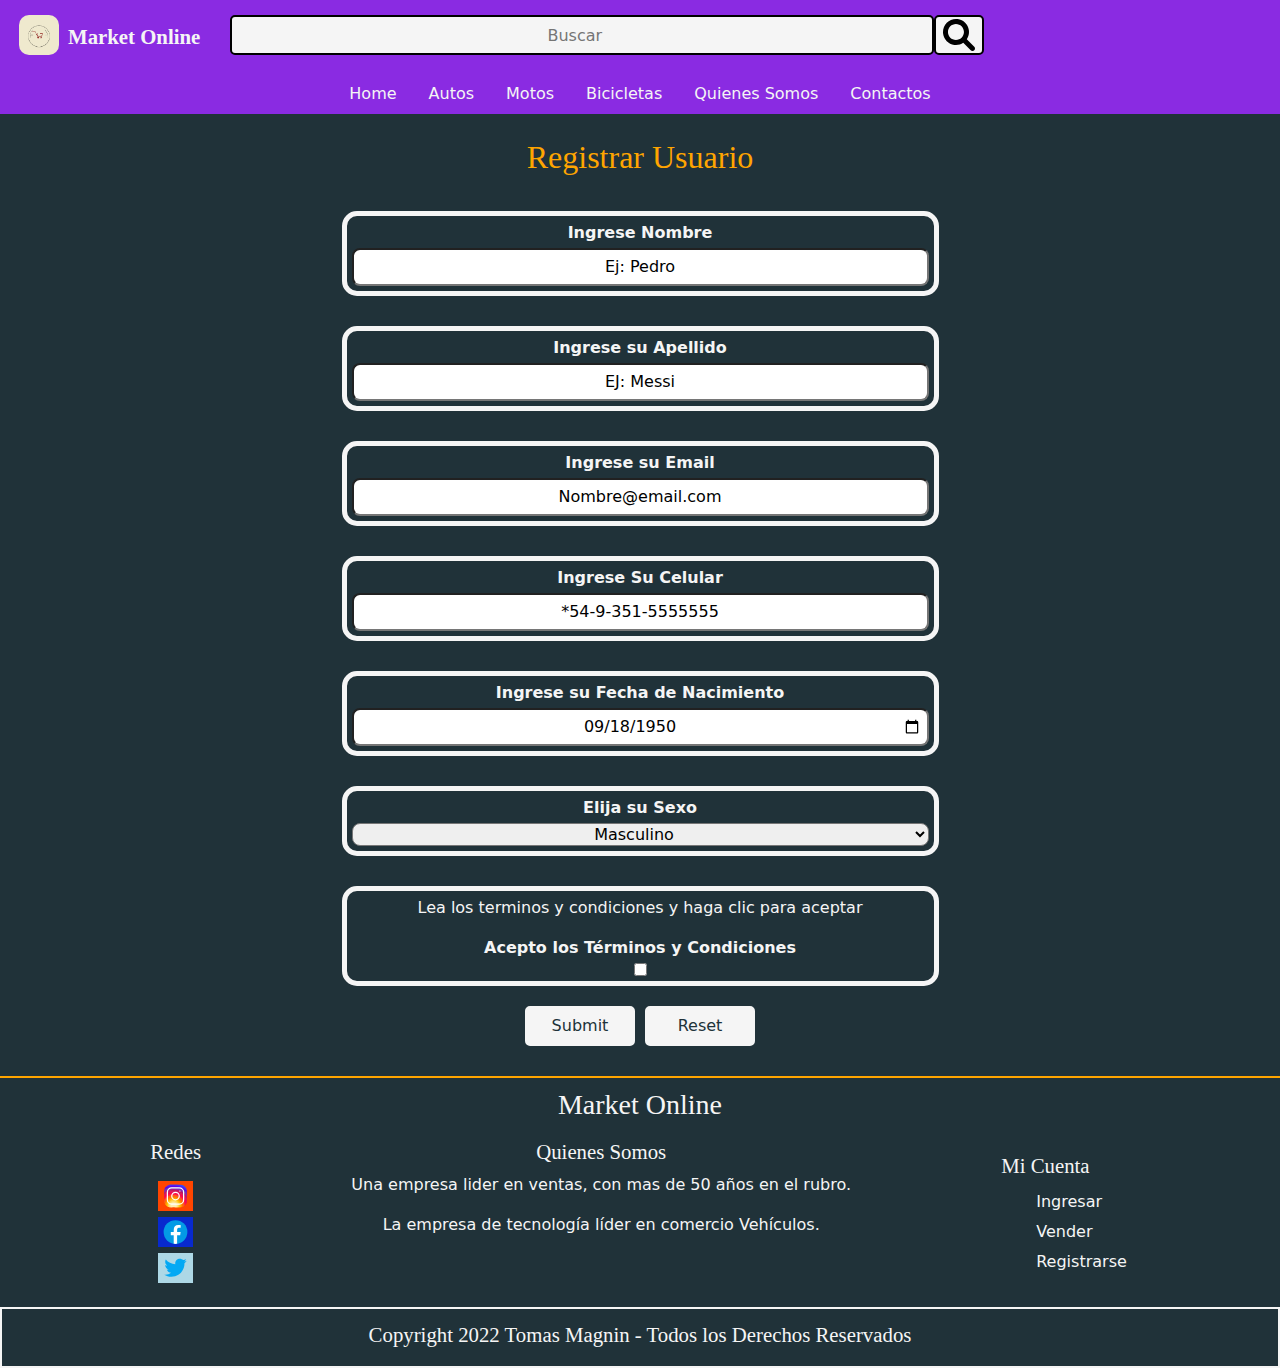
<file: pages/Contactos.html>
<!DOCTYPE html>
<html lang="en">
<head>
    <meta charset="UTF-8">
    <meta http-equiv="X-UA-Compatible" content="IE=edge">
    <meta name="viewport" content="width=device-width, initial-scale=1.0">
    <meta name="description" content="Que estas esperando para registrar tu usuario, ingresa a Market Online y accede a increibles beneficios">
    <meta name="keywords" content="Regristro, usuarios, claves, password, user, crea tu cuenta.">
    <meta name="title" content="Las mejores Marcas encontralas en Market Online">
    <meta name="author" content="Tomaás Magnin">
    <link rel="icon" href="../assets/icon/Market_Online.ico">
    <link rel="preconnect" href="https://fonts.googleapis.com">
    <link rel="preconnect" href="https://fonts.gstatic.com" crossorigin>
    <link href="https://fonts.googleapis.com/css2?family=Roboto:wght@100;400;700&display=swap" rel="stylesheet">
    <link rel="stylesheet" href="../css/bootstrap.css">
    <link rel="stylesheet" href="../css/style.css">
    <title>Registro de Usuario</title>
</head>
<body>
    
<!-- Inicio de Header -->
<header class="encabezado">
    <div class="buscador">
        <div class="d-flex justify-content-start align-items-center">    
            <div class="buscador-img ">
                <img src="../assets/images/Market_Online.png" alt="Logo de Pagina">
            </div>
            <div class="header-h1 navbar-expand-md">
                <h1 class="collapse navbar-collapse letralogo">Market Online</h1>
            </div>
        </div>
        <form class="d-flex flex-nowrap">
            <input type="search" placeholder="Buscar">
            <a class="buscador-icon" href="#">
                    <img src="../assets/icon/magnifying-glass-solid.svg" alt="Buscador">
            </a>     
        </form>
        <div class="navbar button-responsive">
            <button class="navbar-toggler mb-1" type="button" data-bs-toggle="collapse" data-bs-target="#navbarNavDropdown" aria-controls="navbarNavDropdown" aria-expanded="false" aria-label="Toggle navigation">
                <span class="navbar-toggler-icon"></span>
            </button> 
        </div>  
    </div>
    <nav class="navbar navbar-expand-md nv">
        <div class="container-fluid">
            <div class="collapse navbar-collapse justify-content-center" id="navbarNavDropdown">
                <ul class="navbar-nav">
                  <li class="nav-item">
                    <a class="nav-link" aria-current="page" href="../index.html">Home</a>
                  </li>
                  <li class="nav-item">
                    <a class="nav-link" href="./Autos.html">Autos</a>
                  </li>
                  <li class="nav-item">
                    <a class="nav-link" href="./Motos.html">Motos</a>
                  </li>
                  <li class="nav-item">
                    <a class="nav-link" href="./Bicicletas.html">Bicicletas</a>
                  </li>
                  <li class="nav-item">
                    <a class="nav-link" href="./QuienesSomos.html">Quienes Somos</a>
                  </li>
                  <li class="nav-item">
                    <a class="nav-link active" href="./Contactos.html">Contactos</a>
                  </li>
                </ul>
            </div>
        </div>
    </nav>
</header>
<main>
    <!-- Inicio de Formulario -->
    <section class="section secform">
        <article>
            <h2 class="titulo-formulario letraTitulo1">Registrar Usuario</h2>
            <form  class="formulario">
                <div class="formulario_input">
                    <label  for="Campo_Nombre"><b>Ingrese Nombre</b></label>
                    <input type="text" id="Campo_Nombre" value="Ej: Pedro" required>
                </div>
                <div class="formulario_input">
                    <label for="Campo_Apellido"><b>Ingrese su Apellido</b></label>
                    <input type="text" id="Campo_Apellido" value="EJ: Messi" required>
                </div>
                <div class="formulario_input">
                    <label for="Campo_Email"><b>Ingrese su Email</b></label>
                    <input type="email" id="Campo_Email" value="Nombre@email.com">
                </div>
                <div class="formulario_input">
                    <label for="Campo_Celular"><b>Ingrese Su Celular</b></label>
                    <input type="text" id="Campo_Celular" placeholder="Ingrese su Número de Teléfono" value="*54-9-351-5555555">
                </div>
                <div class="formulario_input">
                    <label for="Campo_Fecha_Nacimiento"><b>Ingrese su Fecha de Nacimiento</b></label>
                    <input type="date" id="Campo_Fecha_Nacimiento" value="1950-09-18">
                </div>  
                <div class="formulario_input">
                    <label for="text"><b>Elija su Sexo</b></label>
                    <select name="text" id="text">
                        <option value="Masculino">Masculino</option>
                        <option value="Femenino">Femenino</option>
                    </select>
                </div>
                <div class="formulario_input">
                    <p>Lea los terminos y condiciones y haga clic para aceptar</p>
                    <label for="Campo_Aceptar"><b>Acepto los Términos y Condiciones</b></label>
                    <input type="checkbox" id="Campo_Aceptar"  required  value="1">
                </div>
                <div class="formulario_input_buttons">
                    <input type="submit" class="botonContactos">
                    <input type="reset" class="botonContactos">
                </div>                   
            </form>
        </article>
    </section>
</main>
<!-- Inicio del Footer o Pie de Página -->
<footer class="footer">
    <div class="footer__titulo letraTitulo1">
        <h3>Market Online</h3>
    </div>
    <div class="footer__sec-1">
        <h3 class="letraTexto2">Redes </h3>
        <div class="footer__sec-1__div">
            <ul>
                <li><a href="#"><img src="../assets/icon/icons8-instagram.svg" class="botonInstagram" alt="Icono de Acceso a Instagram"></a></li>
                <li><a href="#"><img src="../assets/icon/icons8-facebook-nuevo.svg" class="botonFacebook" alt="Icono de Acceso a Facebook"></a></li>
                <li><a href="#"><img src="../assets/icon/icons8-twitter.svg" class="botonTwitter" alt="Icono de Acceso a Twitter"></a></li>
            </ul>
        </div>
    </div>
    <div class="footer__sec-2">
        <h3 class="letraTexto2">Quienes Somos</h3>
        <div>
            <p>Una empresa lider en ventas, con mas de 50 años en el rubro.</p>
            <p>La empresa de tecnología líder en comercio Vehículos.</p>
        </div>
    </div>
    <div class="footer__sec-3">
        <h3 class="letraTexto2">Mi Cuenta</h3>
        <div>
            <ul>
                <li><a href="#">Ingresar</a> </li>
                <li><a href="#">Vender</a></li>
                <li><a href="#">Registrarse</a></li>
            </ul>
        </div>
    </div>
    <div class="footer__pie letraTexto2">
        <p>Copyright 2022 Tomas Magnin - Todos los Derechos Reservados</p>
    </div>
</footer>
<script src="../js/bootstrap.js"></script>
</body>
</html>
</file>
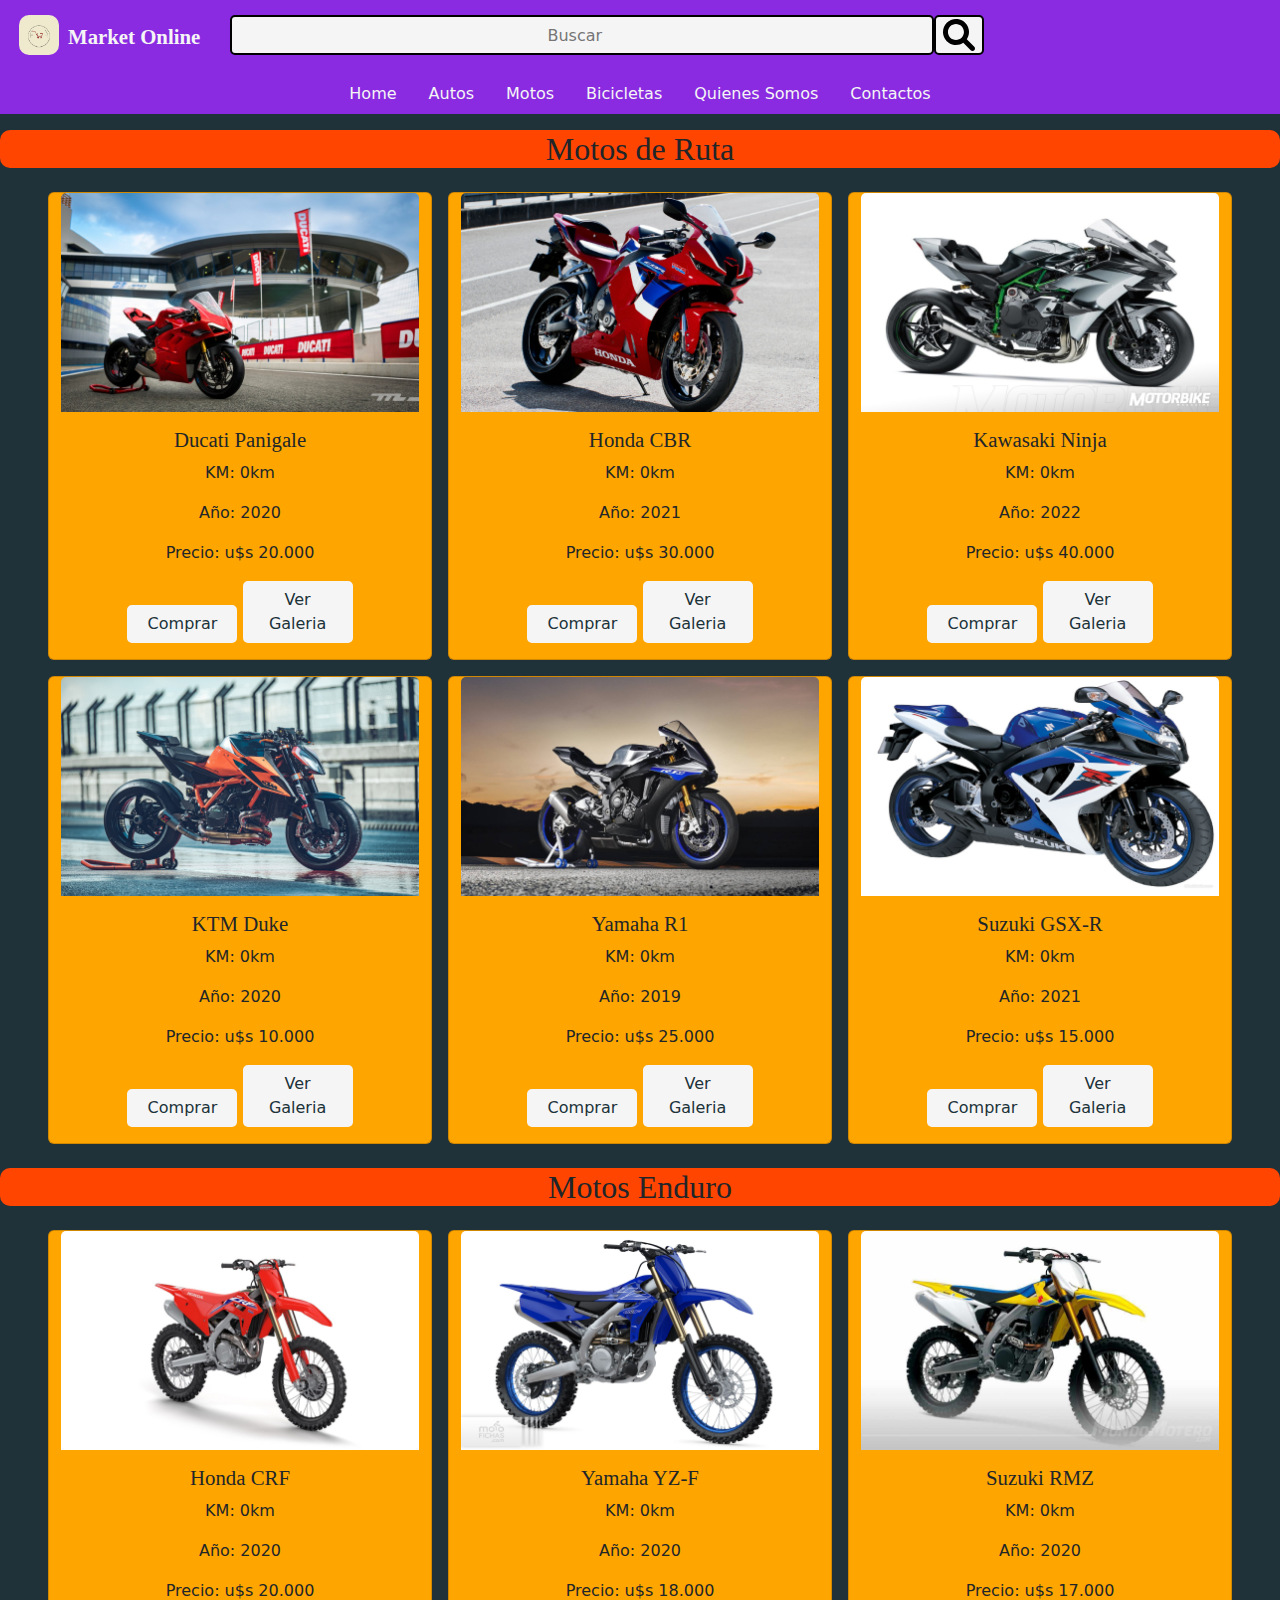
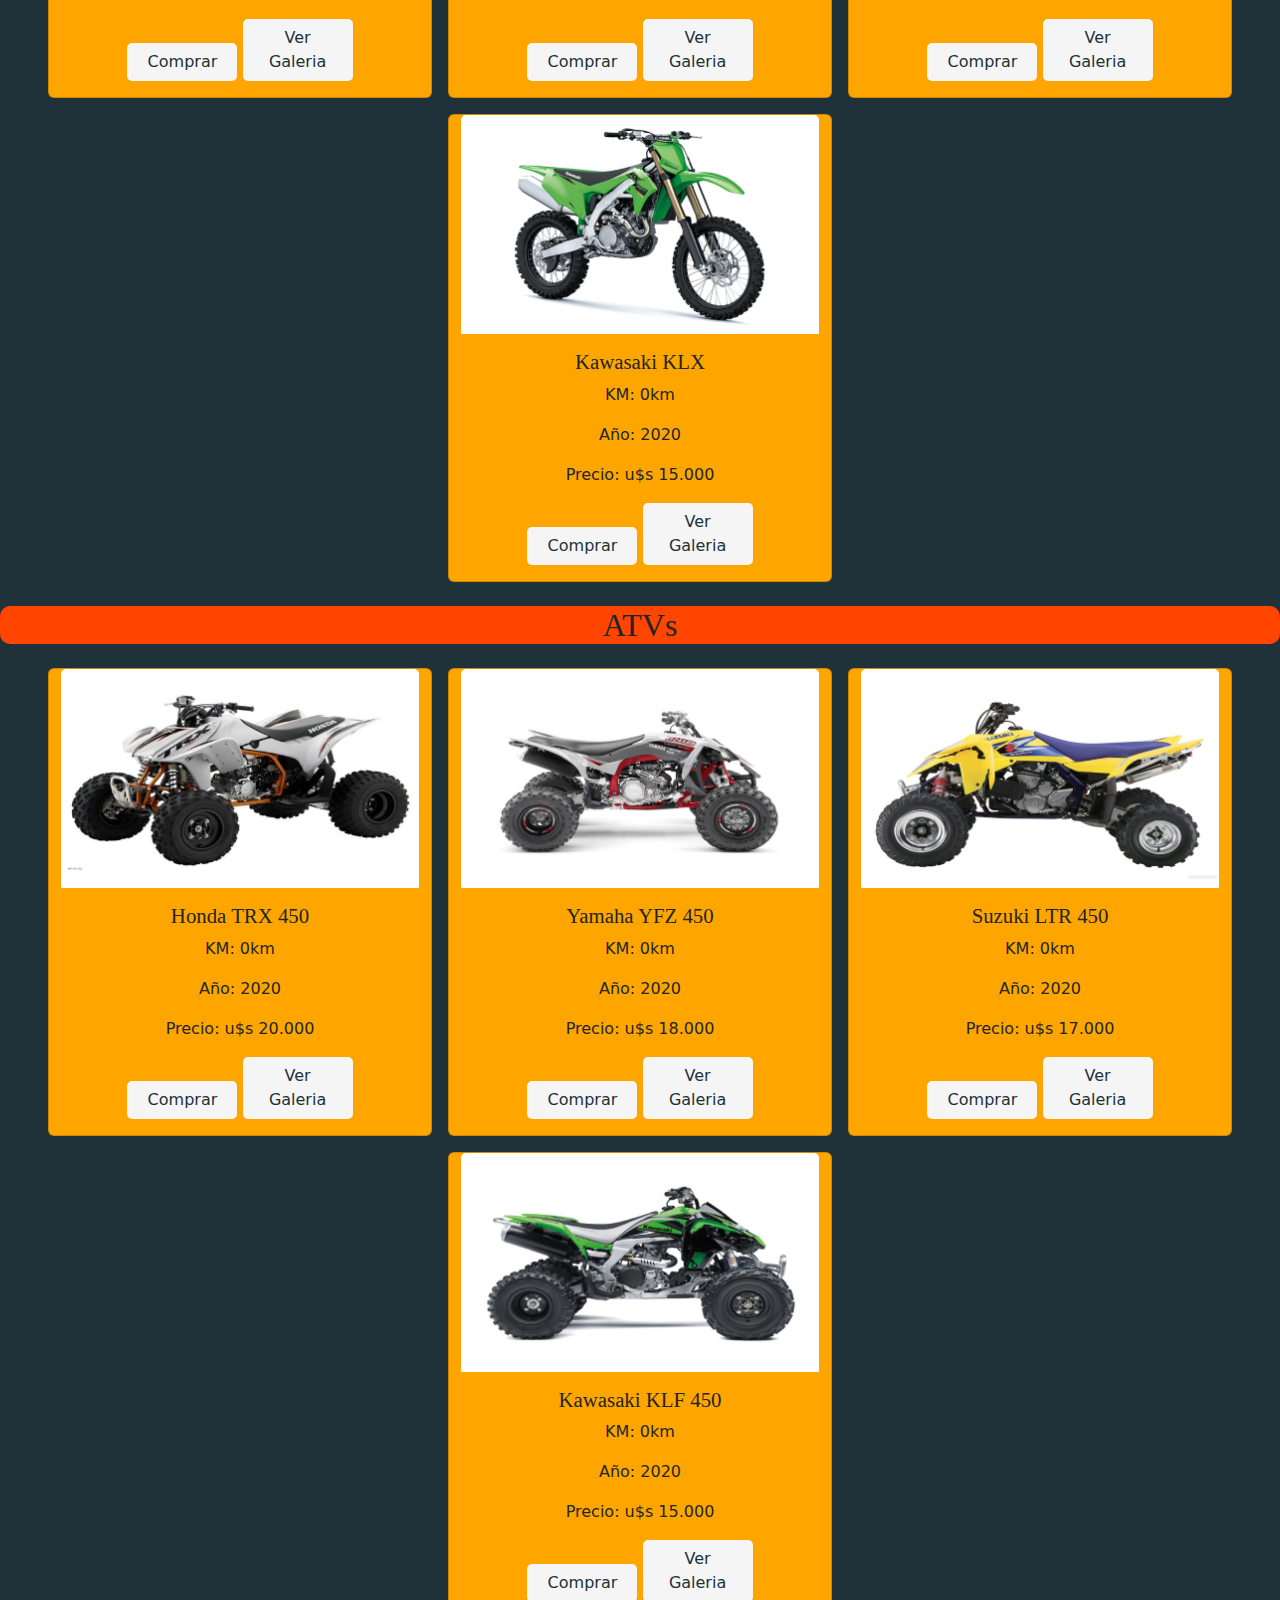
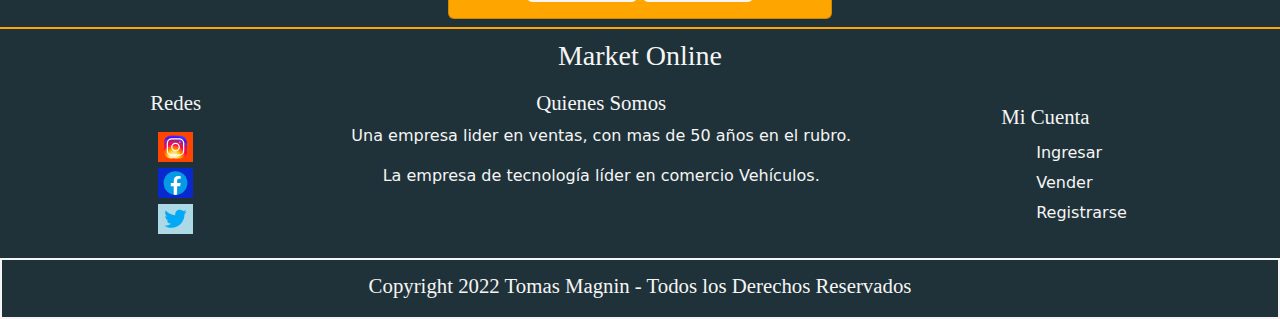
<file: pages/Motos.html>
<!DOCTYPE html>
<html lang="en">
<head>
    <meta charset="UTF-8">
    <meta http-equiv="X-UA-Compatible" content="IE=edge">
    <meta name="viewport" content="width=device-width, initial-scale=1.0">
    <meta name="description" content="Estas buscando un medio de transporte a bajo costo, comoce nuestro catalogo de motocicletas al mejor precio.">
    <meta name="keywords" content="Motos, todas las cilindradas, cuotas fijas, todas las marcas.">
    <meta name="title" content="Las mejores motos de Córdoba al mejor precio, encontralas en Market Online">
    <meta name="author" content="Tomaás Magnin">
    <link rel="icon" href="../assets/icon/Market_Online.ico">
    <link rel="preconnect" href="https://fonts.googleapis.com">
    <link rel="preconnect" href="https://fonts.gstatic.com" crossorigin>
    <link href="https://fonts.googleapis.com/css2?family=Roboto:wght@100;400;700&display=swap" rel="stylesheet">
    <link rel="stylesheet" href="../css/bootstrap.css">
    <link rel="stylesheet" href="../css/style.css">
    <title>Bicicletas en Market Online</title>
</head>
<body>
<header class="encabezado">
    <div class="buscador">
        <div class="d-flex justify-content-start align-items-center">    
            <div class="buscador-img ">
                <img src="../assets/images/Market_Online.png" alt="Logo de Pagina">
            </div>
            <div class="header-h1 navbar-expand-md">
                <h1 class="collapse navbar-collapse letralogo">Market Online</h1>
            </div>
        </div>
        <form class="d-flex flex-nowrap">
            <input type="search" placeholder="Buscar">
            <a class="buscador-icon" href="#">
                    <img src="../assets/icon/magnifying-glass-solid.svg" alt="Buscador">
            </a>     
        </form>
        <div class="navbar button-responsive">
            <button class="navbar-toggler mb-1" type="button" data-bs-toggle="collapse" data-bs-target="#navbarNavDropdown" aria-controls="navbarNavDropdown" aria-expanded="false" aria-label="Toggle navigation">
                <span class="navbar-toggler-icon"></span>
            </button> 
        </div>  
    </div>
    <nav class="navbar navbar-expand-md nv">
        <div class="container-fluid">
            <div class="collapse navbar-collapse justify-content-center" id="navbarNavDropdown">
                <ul class="navbar-nav">
                  <li class="nav-item">
                    <a class="nav-link" aria-current="page" href="../index.html">Home</a>
                  </li>
                  <li class="nav-item">
                    <a class="nav-link" href="./Autos.html">Autos</a>
                  </li>
                  <li class="nav-item">
                    <a class="nav-link active" href="./Motos.html">Motos</a>
                  </li>
                  <li class="nav-item">
                    <a class="nav-link" href="./Bicicletas.html">Bicicletas</a>
                  </li>
                  <li class="nav-item">
                    <a class="nav-link" href="./QuienesSomos.html">Quienes Somos</a>
                  </li>
                  <li class="nav-item">
                    <a class="nav-link" href="./Contactos.html">Contactos</a>
                  </li>
                </ul>
            </div>
        </div>
    </nav>
</header>
<!-- Inicio de Main -->
<main class="tarjetas__conenedor">
    <div class="container-fluid">
        <div class="row d-flex justify-content-center tarjetas">
            <h2 class="tarjetas__title  text-center m-3 letraTitulo1">Motos de Ruta</h2>
            <div class="card text-center m-2 tarjeta1" style="width: 24rem;">
                <img src="../assets/images/Motos/Ducati-Motos-720-1.jpg" class="card-img-top img-fluid tarjeta1__img" id="panigale" alt="Imagen-de-Motos">
                <div class="card-body">
                    <h3 class="card-title letraTexto2">Ducati Panigale</h3>
                    <p class="card-text">KM: 0km</p>
                    <p class="card-text">Año: 2020</p>
                    <p class="card-text">Precio: u$s 20.000</p>
                    <button class="botonPages"><a href="#"></a>Comprar</button>
                    <button type="button" class="botonPages" data-bs-toggle="modal" data-bs-target="#modal-img-1">Ver Galeria</button>
                </div>
            </div>
            <div class="modal fade" id="modal-img-1" tabindex="-1" aria-labelledby="modal-label-1" aria-hidden="true">
                <div class="modal-dialog modal-lg modal-dialog-centered">
                    <div class="modal-content">
                        <div class="modal-header">
                            <h4 class="modal-title" id="modal-label-1">Ducati Panigale</h4>
                            <button type="button" class="btn-close" data-bs-dismiss="modal" aria-label="Close"></button>
                        </div>  
                        <div class="modal-body">
                            <div id="carouselExampleControls-1" class="carousel slide" data-bs-ride="carousel">
                                <div class="carousel-inner">
                                    <div class="carousel-item active">
                                        <img src="../assets/images/Motos/Ducati-Motos-720-1.jpg" class="d-block w-100" alt="Imagen-de-Motos-Ducati">
                                    </div>
                                    <div class="carousel-item">
                                        <img src="../assets/images/Motos/Ducati-Motos-720-2.jpg" class="d-block w-100" alt="Imagen-de-Motos-Ducati">
                                    </div>
                                    <div class="carousel-item">
                                        <img src="../assets/images/Motos/Ducati-Motos-720-3.jpg" class="d-block w-100" alt="Imagen-de-Motos-Ducati">
                                    </div>
                                </div>
                                <button class="carousel-control-prev" type="button" data-bs-target="#carouselExampleControls-1" data-bs-slide="prev">
                                    <span class="carousel-control-prev-icon" aria-hidden="true"></span>
                                    <span class="visually-hidden">Anterior</span>
                                </button>
                                <button class="carousel-control-next" type="button" data-bs-target="#carouselExampleControls-1" data-bs-slide="next">
                                    <span class="carousel-control-next-icon" aria-hidden="true"></span>
                                    <span class="visually-hidden">Siguiente</span>
                                </button>
                            </div>
                        </div>
                    </div>
                </div>
            </div>
            <div class="card text-center m-2 tarjeta1" style="width: 24rem;">
                <img src="../assets/images/Motos/Honda-Motos-720-1.jpg" class="card-img-top img-fluid tarjeta1__img" alt="Imagen-de-Motos">
                <div class="card-body">
                    <h3 class="card-title letraTexto2">Honda CBR</h3>
                    <p class="card-text">KM: 0km</p>
                    <p class="card-text">Año: 2021</p>
                    <p class="card-text">Precio: u$s 30.000</p>
                    <button class="botonPages"><a href="#"></a>Comprar</button>
                    <button type="button" class="botonPages" data-bs-toggle="modal" data-bs-target="#modal-img-2">Ver Galeria</button>
                </div>
            </div>
            <div class="modal fade" id="modal-img-2" tabindex="-1" aria-labelledby="modal-label-2" aria-hidden="true">
                <div class="modal-dialog modal-lg modal-dialog-centered">
                    <div class="modal-content">
                        <div class="modal-header">
                            <h4 class="modal-title" id="modal-label-2">Honda CBR</h4>
                            <button type="button" class="btn-close" data-bs-dismiss="modal" aria-label="Close"></button>
                        </div>  
                        <div class="modal-body">
                            <div id="carouselExampleControls-2" class="carousel slide" data-bs-ride="carousel">
                                <div class="carousel-inner">
                                    <div class="carousel-item active">
                                        <img src="../assets/images/Motos/Honda-Motos-720-1.jpg" class="d-block w-100" alt="Imagen-de-Motos-Honda">
                                    </div>
                                    <div class="carousel-item">
                                        <img src="../assets/images/Motos/Honda-Motos-720-2.jpg" class="d-block w-100" alt="Imagen-de-Motos-Honda">
                                    </div>
                                    <div class="carousel-item">
                                        <img src="../assets/images/Motos/Honda-Motos-720-3.jpg" class="d-block w-100" alt="Imagen-de-Motos-Honda">
                                    </div>
                                </div>
                                <button class="carousel-control-prev" type="button" data-bs-target="#carouselExampleControls-2" data-bs-slide="prev">
                                    <span class="carousel-control-prev-icon" aria-hidden="true"></span>
                                    <span class="visually-hidden">Anterior</span>
                                </button>
                                <button class="carousel-control-next" type="button" data-bs-target="#carouselExampleControls-2" data-bs-slide="next">
                                    <span class="carousel-control-next-icon" aria-hidden="true"></span>
                                    <span class="visually-hidden">Siguiente</span>
                                </button>
                            </div>
                        </div>
                    </div>
                </div>
            </div>
            <div class="card text-center m-2 tarjeta1" style="width: 24rem;">
                <img src="../assets/images/Motos/kawasaki-Motos-720-1.jpg" class="card-img-top img-fluid tarjeta1__img" alt="Imagen-de-Motos">
                <div class="card-body">
                    <h3 class="card-title letraTexto2">Kawasaki Ninja</h3>
                    <p class="card-text">KM: 0km</p>
                    <p class="card-text">Año: 2022</p>
                    <p class="card-text">Precio: u$s 40.000</p>
                    <button class="botonPages"><a href="#"></a>Comprar</button>
                    <button type="button" class="botonPages" data-bs-toggle="modal" data-bs-target="#modal-img-3">Ver Galeria</button>
                </div>
            </div>
            <div class="modal fade" id="modal-img-3" tabindex="-1" aria-labelledby="modal-label-3" aria-hidden="true">
                <div class="modal-dialog modal-lg modal-dialog-centered">
                    <div class="modal-content">
                        <div class="modal-header">
                            <h4 class="modal-title" id="modal-label-3">Kawasaki Ninja</h4>
                            <button type="button" class="btn-close" data-bs-dismiss="modal" aria-label="Close"></button>
                        </div>  
                        <div class="modal-body">
                            <div id="carouselExampleControls-3" class="carousel slide" data-bs-ride="carousel">
                                <div class="carousel-inner">
                                    <div class="carousel-item active">
                                        <img src="../assets/images/Motos/kawasaki-Motos-720-1.jpg" class="d-block w-100" alt="Imagen-de-Motos-Kawasaki">
                                    </div>
                                    <div class="carousel-item">
                                        <img src="../assets/images/Motos/kawasaki-Motos-720-2.jpg" class="d-block w-100" alt="Imagen-de-Motos-Kawasaki">
                                    </div>
                                    <div class="carousel-item">
                                        <img src="../assets/images/Motos/kawasaki-Motos-720-3.jpg" class="d-block w-100" alt="Imagen-de-Motos-Kawasaki">
                                    </div>
                                </div>
                                <button class="carousel-control-prev" type="button" data-bs-target="#carouselExampleControls-3" data-bs-slide="prev">
                                    <span class="carousel-control-prev-icon" aria-hidden="true"></span>
                                    <span class="visually-hidden">Anterior</span>
                                </button>
                                <button class="carousel-control-next" type="button" data-bs-target="#carouselExampleControls-3" data-bs-slide="next">
                                    <span class="carousel-control-next-icon" aria-hidden="true"></span>
                                    <span class="visually-hidden">Siguiente</span>
                                </button>
                            </div>
                        </div>
                    </div>
                </div>
            </div>
            <div class="card text-center m-2 tarjeta1" style="width: 24rem;">
                <img src="../assets/images/Motos/KTM-Motos-740-1.jpg" class="card-img-top img-fluid tarjeta1__img" id="DUKE" alt="Imagen-de-Motos">
                <div class="card-body">
                    <h3 class="card-title letraTexto2">KTM Duke</h3>
                    <p class="card-text">KM: 0km</p>
                    <p class="card-text">Año: 2020</p>
                    <p class="card-text">Precio: u$s 10.000</p>
                    <button class="botonPages"><a href="#"></a>Comprar</button>
                    <button type="button" class="botonPages" data-bs-toggle="modal" data-bs-target="#modal-img-4">Ver Galeria</button>
                </div>
            </div>
            <div class="modal fade" id="modal-img-4" tabindex="-1" aria-labelledby="modal-label-4" aria-hidden="true">
                <div class="modal-dialog modal-lg modal-dialog-centered">
                    <div class="modal-content">
                        <div class="modal-header">
                            <h4 class="modal-title" id="modal-label-4">KTM Duke</h4>
                            <button type="button" class="btn-close" data-bs-dismiss="modal" aria-label="Close"></button>
                        </div>  
                        <div class="modal-body">
                            <div id="carouselExampleControls-4" class="carousel slide" data-bs-ride="carousel">
                                <div class="carousel-inner">
                                    <div class="carousel-item active">
                                        <img src="../assets/images/Motos/KTM-Motos-740-1.jpg" class="d-block w-100" alt="Imagen-de-Motos-KTM">
                                    </div>
                                    <div class="carousel-item">
                                        <img src="../assets/images/Motos/KTM-Motos-740-2.jpg" class="d-block w-100" alt="Imagen-de-Motos-KTM">
                                    </div>
                                    <div class="carousel-item">
                                        <img src="../assets/images/Motos/KTM-Motos-740-3.jpg" class="d-block w-100" alt="Imagen-de-Motos-KTM">
                                    </div>
                                </div>
                                <button class="carousel-control-prev" type="button" data-bs-target="#carouselExampleControls-4" data-bs-slide="prev">
                                    <span class="carousel-control-prev-icon" aria-hidden="true"></span>
                                    <span class="visually-hidden">Anterior</span>
                                </button>
                                <button class="carousel-control-next" type="button" data-bs-target="#carouselExampleControls-4" data-bs-slide="next">
                                    <span class="carousel-control-next-icon" aria-hidden="true"></span>
                                    <span class="visually-hidden">Siguiente</span>
                                </button>
                            </div>
                        </div>
                    </div>
                </div>
            </div>
            <div class="card text-center m-2 tarjeta1" style="width: 24rem;">
                <img src="../assets/images/Motos/Yamaha-Motos-720-1.jpg" class="card-img-top img-fluid tarjeta1__img" alt="Imagen-de-Motos">
                <div class="card-body">
                    <h3 class="card-title letraTexto2">Yamaha R1</h3>
                    <p class="card-text">KM: 0km</p>
                    <p class="card-text">Año: 2019</p>
                    <p class="card-text">Precio: u$s 25.000</p>
                    <button class="botonPages"><a href="#"></a>Comprar</button>
                    <button type="button" class="botonPages" data-bs-toggle="modal" data-bs-target="#modal-img-5">Ver Galeria</button>
                </div>
            </div>
            <div class="modal fade" id="modal-img-5" tabindex="-1" aria-labelledby="modal-label-5" aria-hidden="true">
                <div class="modal-dialog modal-lg modal-dialog-centered">
                    <div class="modal-content">
                        <div class="modal-header">
                            <h4 class="modal-title" id="modal-label-5">Yamaha R1</h4>
                            <button type="button" class="btn-close" data-bs-dismiss="modal" aria-label="Close"></button>
                        </div>  
                        <div class="modal-body">
                            <div id="carouselExampleControls-5" class="carousel slide" data-bs-ride="carousel">
                                <div class="carousel-inner">
                                    <div class="carousel-item active">
                                        <img src="../assets/images/Motos/Yamaha-Motos-720-1.jpg" class="d-block w-100" alt="Imagen-de-Motos-Yamaha">
                                    </div>
                                    <div class="carousel-item">
                                        <img src="../assets/images/Motos/Yamaha-Motos-720-2.jpg" class="d-block w-100" alt="Imagen-de-Motos-Yamaha">
                                    </div>
                                    <div class="carousel-item">
                                        <img src="../assets/images/Motos/Yamaha-Motos-720-3.jpg" class="d-block w-100" alt="Imagen-de-Motos-Yamaha">
                                    </div>
                                </div>
                                <button class="carousel-control-prev" type="button" data-bs-target="#carouselExampleControls-5" data-bs-slide="prev">
                                    <span class="carousel-control-prev-icon" aria-hidden="true"></span>
                                    <span class="visually-hidden">Anterior</span>
                                </button>
                                <button class="carousel-control-next" type="button" data-bs-target="#carouselExampleControls-5" data-bs-slide="next">
                                    <span class="carousel-control-next-icon" aria-hidden="true"></span>
                                    <span class="visually-hidden">Siguiente</span>
                                </button>
                            </div>
                        </div>
                    </div>
                </div>
            </div>
            <div class="card text-center m-2 tarjeta1" style="width: 24rem;">
                <img src="../assets/images/Motos/Suzuki-Motos-720-1.jpg" class="card-img-top img-fluid tarjeta1__img" id="GSX" alt="Imagen-de-Motos">
                <div class="card-body">
                    <h3 class="card-title letraTexto2">Suzuki GSX-R</h3>
                    <p class="card-text">KM: 0km</p>
                    <p class="card-text">Año: 2021</p>
                    <p class="card-text">Precio: u$s 15.000</p>
                    <button class="botonPages"><a href="#"></a>Comprar</button>
                    <button type="button" class="botonPages" data-bs-toggle="modal" data-bs-target="#modal-img-6">Ver Galeria</button>
                </div>
            </div>
            <div class="modal fade" id="modal-img-6" tabindex="-1" aria-labelledby="modal-label-6" aria-hidden="true">
                <div class="modal-dialog modal-lg modal-dialog-centered">
                    <div class="modal-content">
                        <div class="modal-header">
                            <h4 class="modal-title" id="modal-label-6">Suzuki GSX-R</h4>
                            <button type="button" class="btn-close" data-bs-dismiss="modal" aria-label="Close"></button>
                        </div>  
                        <div class="modal-body">
                            <div id="carouselExampleControls-6" class="carousel slide" data-bs-ride="carousel">
                                <div class="carousel-inner">
                                    <div class="carousel-item active">
                                        <img src="../assets/images/Motos/Suzuki-Motos-720-1.jpg" class="d-block w-100" alt="Imagen-de-Motos-Suzuki">
                                    </div>
                                    <div class="carousel-item">
                                        <img src="../assets/images/Motos/Suzuki-Motos-720-2.jpg" class="d-block w-100" alt="Imagen-de-Motos-Suzuki">
                                    </div>
                                    <div class="carousel-item">
                                        <img src="../assets/images/Motos/Suzuki-Motos-720-3.jpg" class="d-block w-100" alt="Imagen-de-Motos-Suzuki">
                                    </div>
                                </div>
                                <button class="carousel-control-prev" type="button" data-bs-target="#carouselExampleControls-6" data-bs-slide="prev">
                                    <span class="carousel-control-prev-icon" aria-hidden="true"></span>
                                    <span class="visually-hidden">Anterior</span>
                                </button>
                                <button class="carousel-control-next" type="button" data-bs-target="#carouselExampleControls-6" data-bs-slide="next">
                                    <span class="carousel-control-next-icon" aria-hidden="true"></span>
                                    <span class="visually-hidden">Siguiente</span>
                                </button>
                            </div>
                        </div>
                    </div>
                </div>
            </div>
        </div>
    </div>
    <div class="container-fluid">
        <div class="row d-flex justify-content-center tarjetas">
            <h2 class="tarjetas__title  text-center m-3 letraTitulo1">Motos Enduro</h2>
            <div class="card text-center m-2 tarjeta1" style="width: 24rem;">
                <img src="../assets/images/Motos/Honda-Motos-CRF-720-1.jpg" class="card-img-top img-fluid tarjeta1__img" id="CRF" alt="Imagen-de-Motos">
                <div class="card-body">
                    <h3 class="card-title letraTexto2">Honda CRF</h3>
                    <p class="card-text">KM: 0km</p>
                    <p class="card-text">Año: 2020</p>
                    <p class="card-text">Precio: u$s 20.000</p>
                    <button class="botonPages"><a href="#"></a>Comprar</button>
                    <button type="button" class="botonPages" data-bs-toggle="modal" data-bs-target="#modal-img-7">Ver Galeria</button>
                </div>
            </div>
            <div class="modal fade" id="modal-img-7" tabindex="-1" aria-labelledby="modal-label-7" aria-hidden="true">
                <div class="modal-dialog modal-lg modal-dialog-centered">
                    <div class="modal-content">
                        <div class="modal-header">
                            <h4 class="modal-title" id="modal-label-7">Honda CRF</h4>
                            <button type="button" class="btn-close" data-bs-dismiss="modal" aria-label="Close"></button>
                        </div>  
                        <div class="modal-body">
                            <div id="carouselExampleControls-7" class="carousel slide" data-bs-ride="carousel">
                                <div class="carousel-inner">
                                    <div class="carousel-item active">
                                        <img src="../assets/images/Motos/Honda-Motos-CRF-720-1.jpg" class="d-block w-100" alt="Imagen-de-Motos-Honda">
                                    </div>
                                    <div class="carousel-item">
                                        <img src="../assets/images/Motos/Honda-Motos-CRF-720-2.jpg" class="d-block w-100" alt="Imagen-de-Motos-Honda">
                                    </div>
                                    <div class="carousel-item">
                                        <img src="../assets/images/Motos/Honda-Motos-CRF-720-3.jpg" class="d-block w-100" alt="Imagen-de-Motos-Honda">
                                    </div>
                                </div>
                                <button class="carousel-control-prev" type="button" data-bs-target="#carouselExampleControls-7" data-bs-slide="prev">
                                    <span class="carousel-control-prev-icon" aria-hidden="true"></span>
                                    <span class="visually-hidden">Anterior</span>
                                </button>
                                <button class="carousel-control-next" type="button" data-bs-target="#carouselExampleControls-7" data-bs-slide="next">
                                    <span class="carousel-control-next-icon" aria-hidden="true"></span>
                                    <span class="visually-hidden">Siguiente</span>
                                </button>
                            </div>
                        </div>
                    </div>
                </div>
            </div> 
           
            <div class="card text-center m-2 tarjeta1" style="width: 24rem;">
                <img src="../assets/images/Motos/Yamaha-Motos-YZ-720-1.jpg" class="card-img-top img-fluid tarjeta1__img"  alt="Imagen-de-Motos">
                <div class="card-body">
                    <h3 class="card-title letraTexto2">Yamaha YZ-F</h3>
                    <p class="card-text">KM: 0km</p>
                    <p class="card-text">Año: 2020</p>
                    <p class="card-text">Precio: u$s 18.000</p>
                    <button class="botonPages"><a href="#"></a>Comprar</button>
                    <button type="button" class="botonPages" data-bs-toggle="modal" data-bs-target="#modal-img-8">Ver Galeria</button>
                </div>
            </div>
            <div class="modal fade" id="modal-img-8" tabindex="-1" aria-labelledby="modal-label-8" aria-hidden="true">
                <div class="modal-dialog modal-lg modal-dialog-centered">
                    <div class="modal-content">
                        <div class="modal-header">
                            <h4 class="modal-title" id="modal-label-8">Yamaha YZ-F</h4>
                            <button type="button" class="btn-close" data-bs-dismiss="modal" aria-label="Close"></button>
                        </div>  
                        <div class="modal-body">
                            <div id="carouselExampleControls-8" class="carousel slide" data-bs-ride="carousel">
                                <div class="carousel-inner">
                                    <div class="carousel-item active">
                                        <img src="../assets/images/Motos/Yamaha-Motos-YZ-720-1.jpg" class="d-block w-100" alt="Imagen-de-Motos-Yamaha">
                                    </div>
                                    <div class="carousel-item">
                                        <img src="../assets/images/Motos/Yamaha-Motos-YZ-720-2.jpg" class="d-block w-100" alt="Imagen-de-Motos-Yamaha">
                                    </div>
                                    <div class="carousel-item">
                                        <img src="../assets/images/Motos/Yamaha-Motos-YZ-720-3.jpg" class="d-block w-100" alt="Imagen-de-Motos-Yamaha">
                                    </div>
                                </div>
                                <button class="carousel-control-prev" type="button" data-bs-target="#carouselExampleControls-8" data-bs-slide="prev">
                                    <span class="carousel-control-prev-icon" aria-hidden="true"></span>
                                    <span class="visually-hidden">Anterior</span>
                                </button>
                                <button class="carousel-control-next" type="button" data-bs-target="#carouselExampleControls-8" data-bs-slide="next">
                                    <span class="carousel-control-next-icon" aria-hidden="true"></span>
                                    <span class="visually-hidden">Siguiente</span>
                                </button>
                            </div>
                        </div>
                    </div>
                </div>
            </div>
            <div class="card text-center m-2 tarjeta1" style="width: 24rem;">
                <img src="../assets/images/Motos/Suzuki-Motos-RMZ-720-1.jpg" class="card-img-top img-fluid tarjeta1__img"  alt="Imagen-de-Motos">
                <div class="card-body">
                    <h3 class="card-title letraTexto2">Suzuki RMZ</h3>
                    <p class="card-text">KM: 0km</p>
                    <p class="card-text">Año: 2020</p>
                    <p class="card-text">Precio: u$s 17.000</p>
                    <button class="botonPages"><a href="#"></a>Comprar</button>
                    <button type="button" class="botonPages" data-bs-toggle="modal" data-bs-target="#modal-img-9">Ver Galeria</button>
                </div>
            </div>
            <div class="modal fade" id="modal-img-9" tabindex="-1" aria-labelledby="modal-label-9" aria-hidden="true">
                <div class="modal-dialog modal-lg modal-dialog-centered">
                    <div class="modal-content">
                        <div class="modal-header">
                            <h4 class="modal-title" id="modal-label-9">Suzuki RMZ</h4>
                            <button type="button" class="btn-close" data-bs-dismiss="modal" aria-label="Close"></button>
                        </div>  
                        <div class="modal-body">
                            <div id="carouselExampleControls-9" class="carousel slide" data-bs-ride="carousel">
                                <div class="carousel-inner">
                                    <div class="carousel-item active">
                                        <img src="../assets/images/Motos/Suzuki-Motos-RMZ-720-1.jpg" class="d-block w-100" alt="Imagen-de-Motos-Suzuki">
                                    </div>
                                    <div class="carousel-item">
                                        <img src="../assets/images/Motos/Suzuki-Motos-RMZ-720-2.jpg" class="d-block w-100" alt="Imagen-de-Motos-Suzuki">
                                    </div>
                                    <div class="carousel-item">
                                        <img src="../assets/images/Motos/Suzuki-Motos-RMZ-720-3.jpg" class="d-block w-100" alt="Imagen-de-Motos-Suzuki">
                                    </div>
                                </div>
                                <button class="carousel-control-prev" type="button" data-bs-target="#carouselExampleControls-9" data-bs-slide="prev">
                                    <span class="carousel-control-prev-icon" aria-hidden="true"></span>
                                    <span class="visually-hidden">Anterior</span>
                                </button>
                                <button class="carousel-control-next" type="button" data-bs-target="#carouselExampleControls-9" data-bs-slide="next">
                                    <span class="carousel-control-next-icon" aria-hidden="true"></span>
                                    <span class="visually-hidden">Siguiente</span>
                                </button>
                            </div>
                        </div>
                    </div>
                </div>
            </div>
            <div class="card text-center m-2 tarjeta1" style="width: 24rem;">
                <img src="../assets/images/Motos/kawasaki-Motos-KLX-720-1.jpg" class="card-img-top img-fluid tarjeta1__img"  alt="Imagen-de-Motos">
                <div class="card-body">
                    <h3 class="card-title letraTexto2">Kawasaki KLX</h3>
                    <p class="card-text">KM: 0km</p>
                    <p class="card-text">Año: 2020</p>
                    <p class="card-text">Precio: u$s 15.000</p>
                    <button class="botonPages"><a href="#"></a>Comprar</button>
                    <button type="button" class="botonPages" data-bs-toggle="modal" data-bs-target="#modal-img-10">Ver Galeria</button>
                </div>
            </div>
            <div class="modal fade" id="modal-img-10" tabindex="-1" aria-labelledby="modal-label-10" aria-hidden="true">
                <div class="modal-dialog modal-lg modal-dialog-centered">
                    <div class="modal-content">
                        <div class="modal-header">
                            <h4 class="modal-title" id="modal-label-10">Kawasaki KLX</h4>
                            <button type="button" class="btn-close" data-bs-dismiss="modal" aria-label="Close"></button>
                        </div>  
                        <div class="modal-body">
                            <div id="carouselExampleControls-10" class="carousel slide" data-bs-ride="carousel">
                                <div class="carousel-inner">
                                    <div class="carousel-item active">
                                        <img src="../assets/images/Motos/kawasaki-Motos-KLX-720-1.jpg" class="d-block w-100" alt="Imagen-de-Motos-Kawasaki">
                                    </div>
                                    <div class="carousel-item">
                                        <img src="../assets/images/Motos/kawasaki-Motos-KLX-720-2.jpg" class="d-block w-100" alt="Imagen-de-Motos-Kawasaki">
                                    </div>
                                    <div class="carousel-item">
                                        <img src="../assets/images/Motos/kawasaki-Motos-KLX-720-3.jpg" class="d-block w-100" alt="Imagen-de-Motos-Kawasaki">
                                    </div>
                                </div>
                                <button class="carousel-control-prev" type="button" data-bs-target="#carouselExampleControls-10" data-bs-slide="prev">
                                    <span class="carousel-control-prev-icon" aria-hidden="true"></span>
                                    <span class="visually-hidden">Anterior</span>
                                </button>
                                <button class="carousel-control-next" type="button" data-bs-target="#carouselExampleControls-10" data-bs-slide="next">
                                    <span class="carousel-control-next-icon" aria-hidden="true"></span>
                                    <span class="visually-hidden">Siguiente</span>
                                </button>
                            </div>
                        </div>
                    </div>
                </div>
            </div>
        </div>
    </div>
    <div class="container-fluid">
        <div class="row d-flex justify-content-center tarjetas">
            <h2 class="tarjetas__title  text-center m-3 letraTitulo1">ATVs</h2>
            <div class="card text-center m-2 tarjeta1" style="width: 24rem;">
                <img src="../assets/images/Motos/Honda-Motos-ATV-720-1.jpg" class="card-img-top img-fluid tarjeta1__img"  alt="Imagen-de-ATV-Honda">
                <div class="card-body">
                    <h3 class="card-title letraTexto2">Honda TRX 450</h3>
                    <p class="card-text">KM: 0km</p>
                    <p class="card-text">Año: 2020</p>
                    <p class="card-text">Precio: u$s 20.000</p>
                    <button class="botonPages"><a href="#"></a>Comprar</button>
                    <button type="button" class="botonPages" data-bs-toggle="modal" data-bs-target="#modal-img-11">Ver Galeria</button>
                </div>
            </div>
            <div class="modal fade" id="modal-img-11" tabindex="-1" aria-labelledby="modal-label-11" aria-hidden="true">
                <div class="modal-dialog modal-lg modal-dialog-centered">
                    <div class="modal-content">

                        <div class="modal-header">
                            <h4 class="modal-title" id="modal-label-11">Honda CRF</h4>
                            <button type="button" class="btn-close" data-bs-dismiss="modal" aria-label="Close"></button>
                        </div>  
                        <div class="modal-body">
                            <div id="carouselExampleControls-11" class="carousel slide" data-bs-ride="carousel">
                                <div class="carousel-inner">
                                    <div class="carousel-item active">
                                        <img src="../assets/images/Motos/Honda-Motos-ATV-720-1.jpg" class="d-block w-100" alt="Imagen-de-ATV-Honda">
                                    </div>
                                    <div class="carousel-item">
                                        <img src="../assets/images/Motos/Honda-Motos-ATV-720-2.jpg" class="d-block w-100" alt="Imagen-de-ATV-Honda">
                                    </div>
                                </div>
                                <button class="carousel-control-prev" type="button" data-bs-target="#carouselExampleControls-11" data-bs-slide="prev">
                                    <span class="carousel-control-prev-icon" aria-hidden="true"></span>
                                    <span class="visually-hidden">Anterior</span>
                                </button>
                                <button class="carousel-control-next" type="button" data-bs-target="#carouselExampleControls-11" data-bs-slide="next">
                                    <span class="carousel-control-next-icon" aria-hidden="true"></span>
                                    <span class="visually-hidden">Siguiente</span>
                                </button>
                            </div>
                        </div>
                    </div>
                </div>
            </div> 
           
            <div class="card text-center m-2 tarjeta1" style="width: 24rem;">
                <img src="../assets/images/Motos/Yamaha-Atv-720-1.jpg" class="card-img-top img-fluid tarjeta1__img" id="YFZ"  alt="Imagen-de-ATV-Yamaha">
                <div class="card-body">
                    <h3 class="card-title letraTexto2">Yamaha YFZ 450</h3>
                    <p class="card-text">KM: 0km</p>
                    <p class="card-text">Año: 2020</p>
                    <p class="card-text">Precio: u$s 18.000</p>
                    <button class="botonPages"><a href="#"></a>Comprar</button>
                    <button type="button" class="botonPages" data-bs-toggle="modal" data-bs-target="#modal-img-12">Ver Galeria</button>
                </div>
            </div>
            <div class="modal fade" id="modal-img-12" tabindex="-1" aria-labelledby="modal-label-12" aria-hidden="true">
                <div class="modal-dialog modal-lg modal-dialog-centered">
                    <div class="modal-content">
                        <div class="modal-header">
                            <h4 class="modal-title" id="modal-label-12">Yamaha YFZ 450</h4>
                            <button type="button" class="btn-close" data-bs-dismiss="modal" aria-label="Close"></button>
                        </div>  
                        <div class="modal-body">
                            <div id="carouselExampleControls-12" class="carousel slide" data-bs-ride="carousel">
                                <div class="carousel-inner">
                                    <div class="carousel-item active">
                                        <img src="../assets/images/Motos/Yamaha-Atv-720-1.jpg" class="d-block w-100" alt="Imagen-de-ATV-Yamaha">
                                    </div>
                                    <div class="carousel-item">
                                        <img src="../assets/images/Motos/Yamaha-Atv-720-2.jpg" class="d-block w-100" alt="Imagen-de-ATV-Yamaha">
                                    </div>                       
                                </div>
                                <button class="carousel-control-prev" type="button" data-bs-target="#carouselExampleControls-12" data-bs-slide="prev">
                                    <span class="carousel-control-prev-icon" aria-hidden="true"></span>
                                    <span class="visually-hidden">Anterior</span>
                                </button>
                                <button class="carousel-control-next" type="button" data-bs-target="#carouselExampleControls-12" data-bs-slide="next">
                                    <span class="carousel-control-next-icon" aria-hidden="true"></span>
                                    <span class="visually-hidden">Siguiente</span>
                                </button>
                            </div>
                        </div>
                    </div>
                </div>
            </div>
            <div class="card text-center m-2 tarjeta1" style="width: 24rem;">
                <img src="../assets/images/Motos/Suzuki-Atv-720-1.jpg" class="card-img-top img-fluid tarjeta1__img"  alt="Imagen-de-Motos">
                <div class="card-body">
                    <h3 class="card-title letraTexto2">Suzuki LTR 450</h3>
                    <p class="card-text">KM: 0km</p>
                    <p class="card-text">Año: 2020</p>
                    <p class="card-text">Precio: u$s 17.000</p>
                    <button class="botonPages"><a href="#"></a>Comprar</button>
                    <button type="button" class="botonPages" data-bs-toggle="modal" data-bs-target="#modal-img-13">Ver Galeria</button>
                </div>
            </div>
            <div class="modal fade" id="modal-img-13" tabindex="-1" aria-labelledby="modal-label-13" aria-hidden="true">
                <div class="modal-dialog modal-lg modal-dialog-centered">
                    <div class="modal-content">
                        <div class="modal-header">
                            <h4 class="modal-title" id="modal-label-13">Suzuki LTR 450</h4>
                            <button type="button" class="btn-close" data-bs-dismiss="modal" aria-label="Close"></button>
                        </div>  
                        <div class="modal-body">
                            <div id="carouselExampleControls-13" class="carousel slide" data-bs-ride="carousel">
                                <div class="carousel-inner">
                                    <div class="carousel-item active">
                                        <img src="../assets/images/Motos/Suzuki-Atv-720-1.jpg" class="d-block w-100" alt="Imagen-de-ATV-Suzuki">
                                    </div>
                                    <div class="carousel-item">
                                        <img src="../assets/images/Motos/Suzuki-Atv-720-2.jpg" class="d-block w-100" alt="Imagen-de-ATV-Suzuki">
                                    </div>
                                </div>
                                <button class="carousel-control-prev" type="button" data-bs-target="#carouselExampleControls-13" data-bs-slide="prev">
                                    <span class="carousel-control-prev-icon" aria-hidden="true"></span>
                                    <span class="visually-hidden">Anterior</span>
                                </button>
                                <button class="carousel-control-next" type="button" data-bs-target="#carouselExampleControls-13" data-bs-slide="next">
                                    <span class="carousel-control-next-icon" aria-hidden="true"></span>
                                    <span class="visually-hidden">Siguiente</span>
                                </button>
                            </div>
                        </div>
                    </div>
                </div>
            </div>
            <div class="card text-center m-2 tarjeta1" style="width: 24rem;">
                <img src="../assets/images/Motos/kawasaki-Atv-720-1.jpg" class="card-img-top img-fluid tarjeta1__img" id="KLF" alt="Imagen-de-ATV-Kawasaki">
                <div class="card-body">
                    <h3 class="card-title letraTexto2">Kawasaki KLF 450</h3>
                    <p class="card-text">KM: 0km</p>
                    <p class="card-text">Año: 2020</p>
                    <p class="card-text">Precio: u$s 15.000</p>
                    <button class="botonPages"><a href="#"></a>Comprar</button>
                    <button type="button" class="botonPages" data-bs-toggle="modal" data-bs-target="#modal-img-14">Ver Galeria</button>
                </div>
            </div>
            <div class="modal fade" id="modal-img-14" tabindex="-1" aria-labelledby="modal-label-14" aria-hidden="true">
                <div class="modal-dialog modal-lg modal-dialog-centered">
                    <div class="modal-content">
                        <div class="modal-header">
                            <h4 class="modal-title" id="modal-label-14">Kawasaki KLF 450</h4>
                            <button type="button" class="btn-close" data-bs-dismiss="modal" aria-label="Close"></button>
                        </div>  
                        <div class="modal-body">
                            <div id="carouselExampleControls-14" class="carousel slide" data-bs-ride="carousel">
                                <div class="carousel-inner">
                                    <div class="carousel-item active">
                                        <img src="../assets/images/Motos/kawasaki-Atv-720-1.jpg" class="d-block w-100" alt="Imagen-de-ATV-Kawasaki">
                                    </div>
                                    <div class="carousel-item">
                                        <img src="../assets/images/Motos/kawasaki-Atv-720-2.jpg" class="d-block w-100" alt="Imagen-de-ATV-Kawasaki">
                                    </div>
                                </div>
                                <button class="carousel-control-prev" type="button" data-bs-target="#carouselExampleControls-14" data-bs-slide="prev">
                                    <span class="carousel-control-prev-icon" aria-hidden="true"></span>
                                    <span class="visually-hidden">Anterior</span>
                                </button>
                                <button class="carousel-control-next" type="button" data-bs-target="#carouselExampleControls-14" data-bs-slide="next">
                                    <span class="carousel-control-next-icon" aria-hidden="true"></span>
                                    <span class="visually-hidden">Siguiente</span>
                                </button>
                            </div>
                        </div>
                    </div>
                </div>
            </div>
        </div>
    </div>        
</main>
<!-- Inicio del Footer o Pie de Página -->
<footer class="footer">
    <div class="footer__titulo letraTitulo1">
        <h3>Market Online</h3>
    </div>
    <div class="footer__sec-1">
        <h3 class="letraTexto2">Redes </h3>
        <div class="footer__sec-1__div">
            <ul>
                <li><a href="#"><img src="../assets/icon/icons8-instagram.svg" class="botonInstagram" alt="Icono de Acceso a Instagram"></a></li>
                <li><a href="#"><img src="../assets/icon/icons8-facebook-nuevo.svg" class="botonFacebook" alt="Icono de Acceso a Facebook"></a></li>
                <li><a href="#"><img src="../assets/icon/icons8-twitter.svg" class="botonTwitter" alt="Icono de Acceso a Twitter"></a></li>
            </ul>
        </div>
    </div>
    <div class="footer__sec-2">
        <h3 class="letraTexto2">Quienes Somos</h3>
        <div>
            <p>Una empresa lider en ventas, con mas de 50 años en el rubro.</p>
            <p>La empresa de tecnología líder en comercio Vehículos.</p>
        </div>
    </div>
    <div class="footer__sec-3">
        <h3 class="letraTexto2">Mi Cuenta</h3>
        <div>
            <ul>
                <li><a href="#">Ingresar</a> </li>
                <li><a href="#">Vender</a></li>
                <li><a href="#">Registrarse</a></li>
            </ul>
        </div>
    </div>
    <div class="footer__pie letraTexto2">
        <p>Copyright 2022 Tomas Magnin - Todos los Derechos Reservados</p>
    </div>
</footer>
<script src="../js/bootstrap.js"></script>
</body>
</html>
</file>
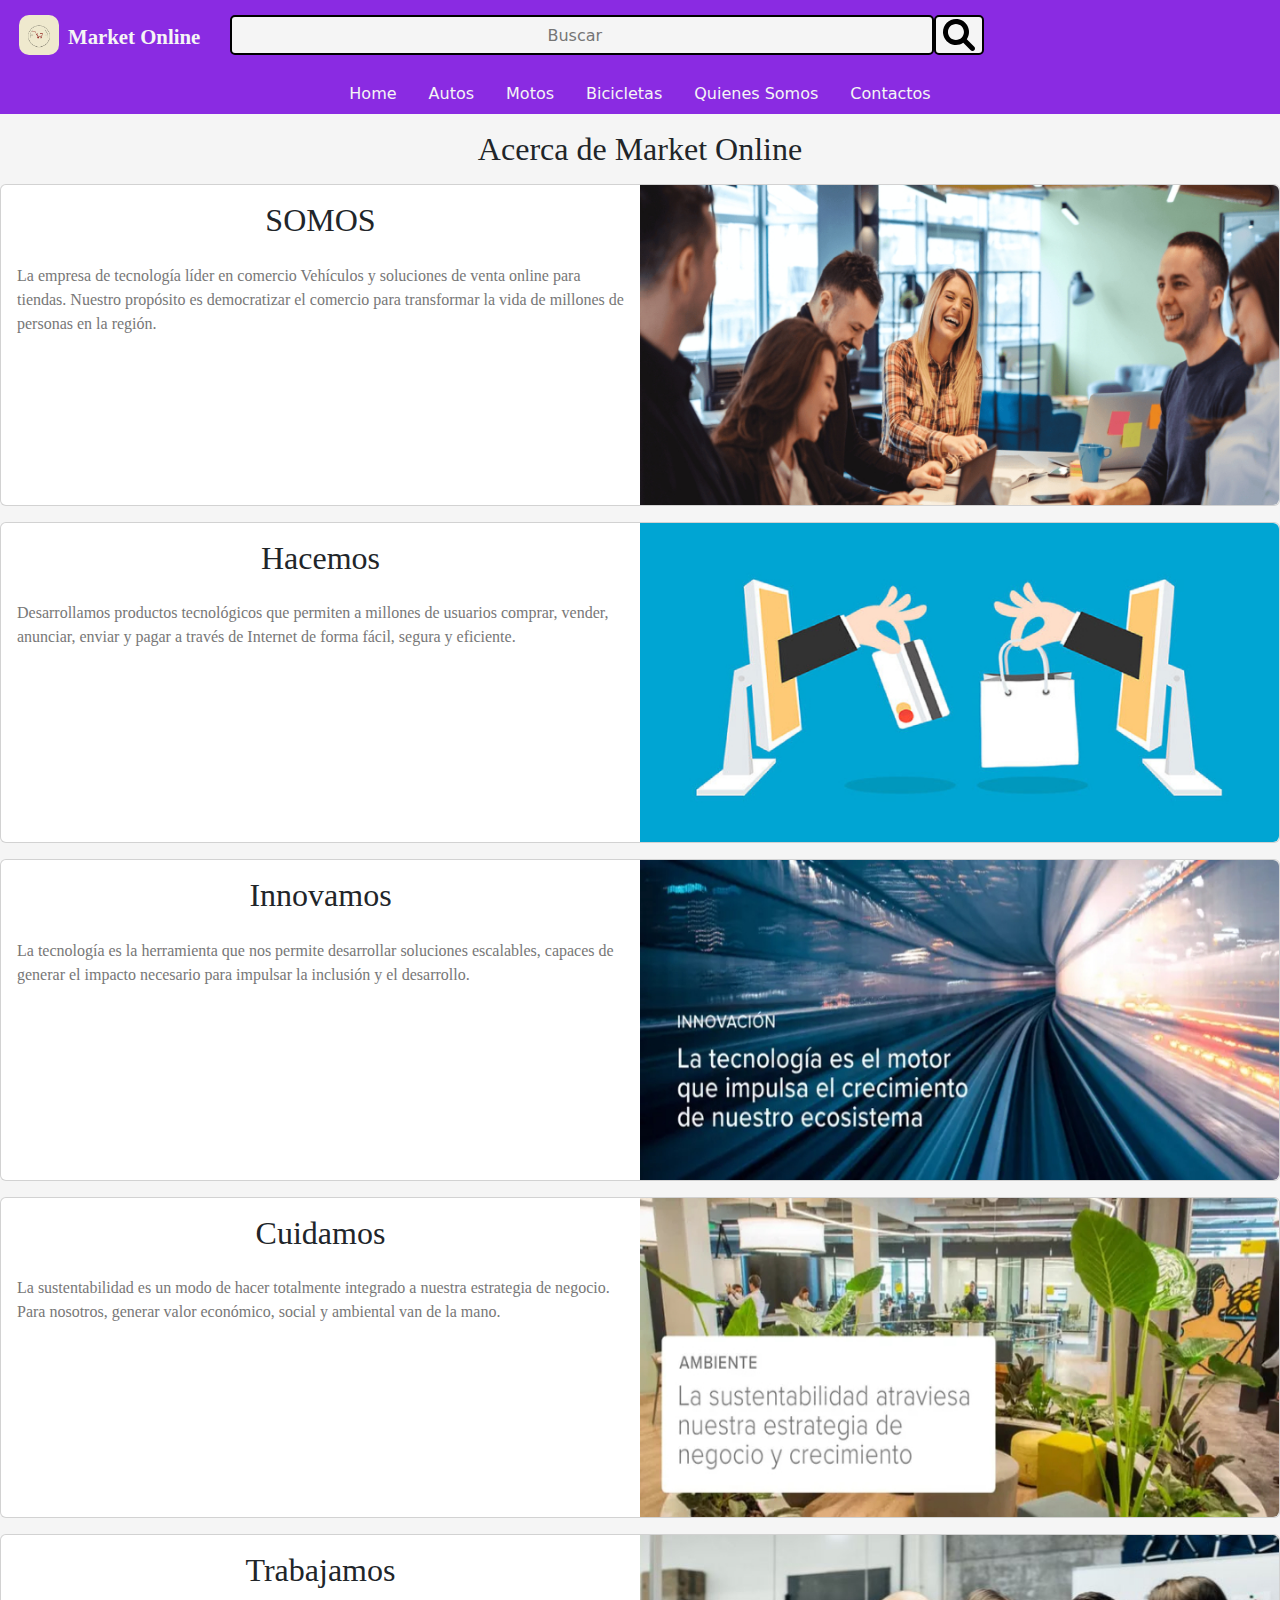
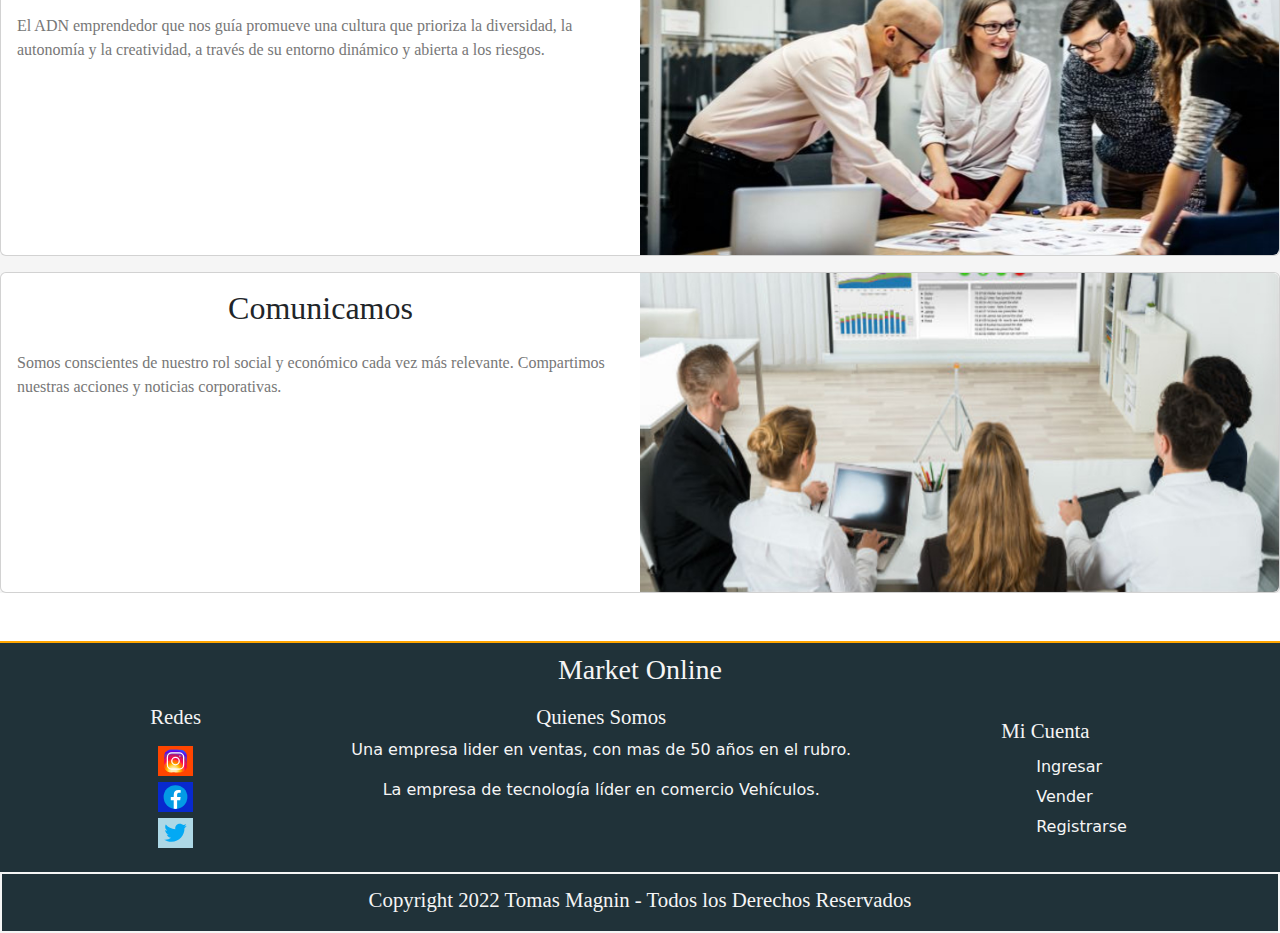
<file: pages/QuienesSomos.html>
<!DOCTYPE html>
<html lang="es">
<head>
    <meta charset="UTF-8">
    <meta http-equiv="X-UA-Compatible" content="IE=edge">
    <meta name="viewport" content="width=device-width, initial-scale=1.0">
    <meta name="description" content="Conoce la historia de nuestra empresa y nuesreos comienzos!">
    <meta name="keywords" content="Historia, empresa, conocenos, somos, hacemos, cuidamos.">
    <meta name="title" content="Conoce mas acerca de  Market Online">
    <meta name="author" content="Tomaás Magnin">
    <link rel="icon" href="../assets/icon/Market_Online.ico">
    <link rel="preconnect" href="https://fonts.googleapis.com">
    <link rel="preconnect" href="https://fonts.gstatic.com" crossorigin>
    <link href="https://fonts.googleapis.com/css2?family=Roboto:wght@100;400;700&display=swap" rel="stylesheet">
    <link rel="stylesheet" href="../css/bootstrap.css">
    <link rel="stylesheet" href="../css/style.css">
    <title>Nuestra Historia</title>
</head>
<body>
    
<!-- Inicio de Header -->
<header class="encabezado">
    <div class="buscador">
        <div class="d-flex justify-content-start align-items-center">    
            <div class="buscador-img ">
                <img src="../assets/images/Market_Online.png" alt="Logo de Pagina">
            </div>
            <div class="header-h1 navbar-expand-md">
                <h1 class="collapse navbar-collapse letralogo">Market Online</h1>
            </div>
        </div>
        <form class="d-flex flex-nowrap">
            <input type="search" placeholder="Buscar">
            <a class="buscador-icon" href="#">
                    <img src="../assets/icon/magnifying-glass-solid.svg" alt="Buscador">
            </a>     
        </form>
        <div class="navbar button-responsive">
            <button class="navbar-toggler mb-1" type="button" data-bs-toggle="collapse" data-bs-target="#navbarNavDropdown" aria-controls="navbarNavDropdown" aria-expanded="false" aria-label="Toggle navigation">
                <span class="navbar-toggler-icon"></span>
            </button> 
        </div>  
    </div>
    <nav class="navbar navbar-expand-md nv">
        <div class="container-fluid">
            <div class="collapse navbar-collapse justify-content-center" id="navbarNavDropdown">
                <ul class="navbar-nav">
                  <li class="nav-item">
                    <a class="nav-link active" aria-current="page" href="../index.html">Home</a>
                  </li>
                  <li class="nav-item">
                    <a class="nav-link" href="./Autos.html">Autos</a>
                  </li>
                  <li class="nav-item">
                    <a class="nav-link" href="./Motos.html">Motos</a>
                  </li>
                  <li class="nav-item">
                    <a class="nav-link" href="./Bicicletas.html">Bicicletas</a>
                  </li>
                  <li class="nav-item">
                    <a class="nav-link" href="./QuienesSomos.html">Quienes Somos</a>
                  </li>
                  <li class="nav-item">
                    <a class="nav-link" href="./Contactos.html">Contactos</a>
                  </li>
                </ul>
            </div>
        </div>
    </nav>
</header>
<main>
    <!-- Inicio de Articulo -->
    <article class="QuienesSomos">
        <h2 class="titulo_articulo mb-3 pt-3 text-center letraTitulo1"> Acerca de Market Online </h2>   
            <div class="card mb-3" >
                <div class=" row g-0">    
                    <div class="col-lg-6">
                        <div class="card-body">    
                            <h3 class="card-title text-center letraTitulo1"> SOMOS </h3>
                            <p class="letraTexto1 pt-3">
                                La empresa de tecnología líder en comercio Vehículos y soluciones de venta online para tiendas. Nuestro propósito es democratizar el comercio para transformar la vida de millones de personas en   la región.
                            </p>
                        </div>
                    </div>    
                    <div class="col-lg-6  imagenqs">
                        <img src="../assets/images/QuienesSomos/Somos.jpg" class="img-fluid  rounded-end" alt="Imagen del Logo de la Pagina">
                    </div>
                </div>
            </div>    
            <div class="card mb-3" >
                <div class=" row g-0">    
                    <div class="col-lg-6">
                        <div class="card-body">    
                            <h3 class="card-title text-center letraTitulo1"> Hacemos </h3>
                            <p class="letraTexto1 pt-3">
                                Desarrollamos productos tecnológicos que permiten a millones de usuarios comprar, vender, anunciar, enviar y pagar a través de Internet de forma fácil, segura y eficiente.
                            </p>
                        </div>
                    </div>       
                    <div class="col-lg-6 imagenqs">
                        <img src="../assets/images/QuienesSomos/Hacemos.jpg" class="img-fluid  rounded-end" alt="Imagen del Logo de la Pagina">
                    </div>
                </div>
            </div>  
            <div class="card mb-3" >
                <div class=" row g-0">    
                    <div class="col-lg-6">
                        <div class="card-body">           
                            <h3 class="card-title text-center letraTitulo1"> Innovamos </h3>
                            <p class="letraTexto1 pt-3">
                                La tecnología es la herramienta que nos permite desarrollar soluciones escalables, capaces de generar el impacto necesario para impulsar la inclusión y el desarrollo.
                            </p>
                        </div>
                    </div>       
                    <div class="col-lg-6 imagenqs">
                        <img src="../assets/images/QuienesSomos/Innovamos.jpg" class="img-fluid  rounded-end" alt="Imagen del Logo de la Pagina">
                    </div>
                </div>
            </div>  
            <div class="card mb-3" >
                <div class=" row g-0">    
                    <div class="col-lg-6">
                        <div class="card-body">           
                            <h3 class="card-title text-center letraTitulo1"> Cuidamos </h3>
                            <p class="letraTexto1 pt-3">
                                La sustentabilidad es un modo de hacer totalmente integrado a nuestra estrategia de negocio. Para nosotros, generar valor económico, social y ambiental van de la mano.
                            </p>
                        </div>
                    </div>       
                    <div class="col-lg-6 imagenqs">
                        <img src="../assets/images/QuienesSomos/Cuidamos.jpg" class="img-fluid  rounded-end" alt="Imagen del Logo de la Pagina">
                    </div>
                </div>
            </div>  
            <div class="card mb-3" >
                <div class=" row g-0">    
                    <div class="col-lg-6">
                        <div class="card-body">           
                            <h3 class="card-title text-center letraTitulo1"> Trabajamos </h3>
                            <p class="letraTexto1 pt-3">
                                 El ADN emprendedor que nos guía promueve una cultura que prioriza la diversidad, la autonomía y la creatividad, a través de su entorno dinámico y abierta a los riesgos.
                            </p>
                        </div>
                    </div>       
                    <div class="col-lg-6 imagenqs">
                        <img src="../assets/images/QuienesSomos/Trabajamos.jpg" class="img-fluid  rounded-end" alt="Imagen del Logo de la Pagina">
                    </div>
                </div>
            </div>  
            <div class="card mb-5" >
                <div class=" row g-0">    
                    <div class="col-lg-6">
                        <div class="card-body">           
                            <h3 class="card-title text-center letraTitulo1"> Comunicamos </h3>
                            <p class="letraTexto1 pt-3">
                                Somos conscientes de nuestro rol social y económico cada vez más relevante. Compartimos nuestras acciones y noticias corporativas.
                            </p>
                        </div>
                    </div>       
                    <div class="col-lg-6 imagenqs">
                        <img src="../assets/images/QuienesSomos/Comunicamos.jpg" class="img-fluid  rounded-end" alt="Imagen del Logo de la Pagina">
                    </div>
                </div>
            </div>  
    </article>
</main>    
<!-- Inicio del Footer o Pie de Página -->
<footer class="footer">
    <div class="footer__titulo letraTitulo1">
        <h3>Market Online</h3>
    </div>
    <div class="footer__sec-1">
        <h3 class="letraTexto2">Redes </h3>
        <div class="footer__sec-1__div">
            <ul>
                <li><a href="#"><img src="../assets/icon/icons8-instagram.svg" class="botonInstagram" alt="Icono de Acceso a Instagram"></a></li>
                <li><a href="#"><img src="../assets/icon/icons8-facebook-nuevo.svg" class="botonFacebook" alt="Icono de Acceso a Facebook"></a></li>
                <li><a href="#"><img src="../assets/icon/icons8-twitter.svg" class="botonTwitter" alt="Icono de Acceso a Twitter"></a></li>
            </ul>
        </div>
    </div>
    <div class="footer__sec-2">
        <h3 class="letraTexto2">Quienes Somos</h3>
        <div>
            <p>Una empresa lider en ventas, con mas de 50 años en el rubro.</p>
            <p>La empresa de tecnología líder en comercio Vehículos.</p>
        </div>
    </div>
    <div class="footer__sec-3">
        <h3 class="letraTexto2">Mi Cuenta</h3>
        <div>
            <ul>
                <li><a href="#">Ingresar</a> </li>
                <li><a href="#">Vender</a></li>
                <li><a href="#">Registrarse</a></li>
            </ul>
        </div>
    </div>
    <div class="footer__pie letraTexto2">
        <p>Copyright 2022 Tomas Magnin - Todos los Derechos Reservados</p>
    </div>
</footer>
<script src="../js/bootstrap.js"></script>
</body>
</html>
</file>
<file: css/style.css>
/* ------------------------------------ Reseteamos los valores por Default del Navegador ----------------------------- */
* {
  padding: 0px;
  margin: 0px;
  box-sizing: border-box;
}

.letraTitulo3REM {
  font-size: 3rem;
  font-weight: 700;
  font-family: "Roboto";
}

.letraTitulo2 {
  font-size: 2rem;
  font-weight: 700;
  font-family: "Roboto";
}

.letraSubTitulo2REM {
  font-size: 2rem;
  font-weight: 400;
  font-family: "Roboto";
}

.letraTexto1 {
  font-size: 1rem;
  font-weight: 100;
  font-family: Verdana;
}

.letraTexto2 {
  font-size: 1.3rem;
  font-weight: 300;
  font-family: Verdana;
}

.letraTitulo1 {
  font-size: 2rem;
  font-weight: 400;
  font-family: Georgia;
}

.letralogo {
  font-size: 1.3rem;
  font-weight: 700;
  font-family: Georgia;
}

/* ------------------------------------ Aplicamos Variables ----------------------------- */
.boton, .botonContactos, .botonPages, .botonHome {
  background-color: whitesmoke;
  color: whitesmoke;
  font-weight: 700;
}
.boton:hover, .botonContactos:hover, .botonPages:hover, .botonHome:hover {
  background-color: orange;
  transition: all 0.2s;
}

.botonHome {
  width: 100px;
  padding: 5px 10px;
  text-align: center;
  border: solid 2px #203239;
  text-decoration: none;
  background-color: whitesmoke;
  color: #203239;
  border-radius: 5px;
}
.botonHome:hover {
  background-color: orange;
  color: black;
  transition: all 0.2s;
}

.botonPages {
  width: 110px;
  padding: 5px 10px;
  font-weight: 100;
  text-align: center;
  border: solid 2px whitesmoke;
  text-decoration: none;
  background-color: whitesmoke;
  color: #203239;
  border-radius: 5px;
}
.botonPages:hover {
  background-color: orangered;
  color: whitesmoke;
  transition: all 0.2s;
}

.botonContactos {
  width: 110px;
  padding: 6px 10px;
  margin: 5px 5px;
  font-weight: 100;
  text-align: center;
  border: solid 2px whitesmoke;
  text-decoration: none;
  background-color: whitesmoke;
  color: #203239;
  border-radius: 5px;
}
.botonContactos:hover {
  background-color: orangered;
  color: whitesmoke;
  transition: all 0.2s;
}

.modal-content {
  background-color: orange;
  color: whitesmoke;
}

.btn-close {
  background-color: whitesmoke;
  background-image: url(../../assets/icon/Close.png);
  size: 20px;
}

.carousel-control-next-icon {
  background-image: url(../../assets/icon/Next.png);
  background-color: whitesmoke;
  border-radius: 20px;
}

.carousel-control-prev-icon {
  background-image: url(../../assets/icon/previous.png);
  background-color: whitesmoke;
  border-radius: 20px;
}

.botonInstagram {
  background: orangered;
}

.botonFacebook {
  background-color: rgba(0, 38, 255, 0.753);
}

.botonTwitter {
  background-color: lightblue;
}

/* ------------------------------------ Header ----------------------------------------------------------------------- */
/*------------------------------------------- Titulo, Imagen ----------------------------------------------------------*/
header {
  background: blueviolet;
  color: whitesmoke;
}
header h1 {
  font-size: 1.5rem;
  margin-bottom: 0rem;
  margin-left: 5px;
}

.button-responsive {
  display: none;
}

/*------------------------------------------- Titulo, Imagen ----------------------------------------------------------*/
/* -------------------------------------------- Buscador --------------------------------------------------------------*/
.buscador {
  display: flex;
  align-items: center;
  padding: 15px;
}
.buscador input {
  width: 55vw;
  height: 40px;
  background-color: whitesmoke;
  border-radius: 5px;
  border: black 2px solid;
  margin-left: 30px;
  text-align: center;
}
.buscador-icon img {
  width: 50px;
  height: 40px;
  padding: 2px;
  margin-bottom: 4px;
  color: whitesmoke;
  background-color: whitesmoke;
  border: black 2px solid;
  border-radius: 5px;
}
.buscador-icon :hover {
  background-color: orange;
  transform: scale(1.05);
  transition: all 0.3s;
}
.buscador-img img {
  border-radius: 10px;
  width: 40px;
  margin: 0px 4px 4px 4px;
}

/* -------------------------------------------- Fin Buscador ----------------------------------------------------------*/
/* -------------------------------------------- Navbar ----------------------------------------------------------------*/
.navbar {
  /* padding de la Nav Serch */
  --bs-navbar-padding-x: 5px;
  --bs-navbar-padding-y: 0rem;
  /* Color de Font Nav */
  --bs-navbar-color: whitesmoke;
  /* Hover nav color */
  --bs-navbar-hover-color: whitesmoke;
  /* Boton Home  */
  --bs-navbar-active-color: whitesmoke;
  /* Subtit Categoria */
  --bs-navbar-brand-font-size: 1.5rem;
  --bs-navbar-brand-color: whitesmoke;
  --bs-navbar-brand-hover-color: whitesmoke;
  --bs-navbar-nav-link-padding-x: 1rem;
  /* Toggler */
  --bs-navbar-toggler-padding-y: 0.60rem;
  --bs-navbar-toggler-padding-x: 0.75rem;
  --bs-navbar-toggler-font-size: 0.7rem;
  --bs-navbar-toggler-border-color: whitesmoke;
  --bs-navbar-toggler-border-radius: 0.4rem;
  --bs-navbar-toggler-focus-width: 0.1rem;
  --bs-navbar-toggler-transition: box-shadow 0.15s ease-in-out;
}

.nav-item :hover {
  background: orange;
  font-weight: 400;
  transition: all 0.3s;
  border-radius: 5px;
}

/* ---------------------------------------- Fin Navbar ----------------------------------------------------------------*/
/* ------------------------------------------------ Main Index ------------------------------------------------------------- */
.card__main {
  background-color: blueviolet;
  border: black solid 3px;
  background-color: #203239;
}

.card__container {
  color: whitesmoke;
  display: flex;
  flex-direction: column;
  justify-content: center;
  align-items: center;
}
.card__container > h2 {
  margin-top: 20px;
}
.card__container__titulo {
  padding: 5px;
}
.card__container__texto {
  padding: 5px;
  text-align: center;
}
.card__container__gallery {
  border: solid whitesmoke 3px;
  background: blueviolet;
  border-radius: 25px;
  width: 700px;
  height: 500px;
  display: grid;
  grid-template-columns: repeat(3, 1fr);
  grid-template-rows: repeat(2, 1fr);
  grid-template-areas: "1 2 3" "4 5 6";
  justify-items: center;
  align-items: center;
  margin: 20px;
  padding: 20px;
}
.card__container__gallery__product {
  display: flex;
  flex-direction: column;
  justify-content: center;
  align-items: center;
  flex-wrap: wrap;
}
.card__container__gallery__product img {
  min-width: 120px;
  max-width: 160px;
  margin: 10px;
  border: solid 2px clr-azulo;
  border-radius: 8px;
  background-size: cover;
}

/* ------------------------------------------------ Main Paginas Secuandarias ------------------------------------------------------------- */
.tarjetas__conenedor {
  background-color: #203239;
  color: var(--clr-ceniza);
}

.tarjetas__title {
  background-color: orangered;
  border-radius: 10px;
  text-align: center;
}

.tarjeta1 {
  background-color: orange;
}
.tarjeta1__img {
  width: 100%;
  height: 100%;
  object-fit: cover;
}

.modal-body img {
  width: 100%;
}

.modal-header h4 {
  text-align: center;
}

/* ------------------------------------------------ Pagina Quienes Somos ---------------------------------------------------------- */
.QuienesSomos {
  background-color: whitesmoke;
}
.QuienesSomos p {
  color: #777;
}

/* ----------------------------------------------- Formulario de Contactos ------------------------------------------- */
.section {
  background-color: #203239;
  padding-bottom: 4rem;
  padding-bottom: 10px;
  color: whitesmoke;
  border-top: #203239 4px solid;
}

.titulo-formulario {
  font-size: 2rem;
  color: orange;
  padding: auto;
  margin: 15px;
  padding: 5px;
  text-align: center;
}

.formulario {
  display: flex;
  flex-direction: column;
  justify-content: space-between;
  align-items: center;
  margin: 15px 0px 15px 0px;
  flex-wrap: wrap;
}
.formulario_input {
  padding: 5px;
  margin: 15px 0px 15px 0px;
  width: 75vw;
  max-width: 597px;
  border: 5px solid whitesmoke;
  border-radius: 15px;
  display: flex;
  flex-direction: column;
  justify-content: space-around;
}
.formulario_input_buttons {
  display: flex;
  justify-content: center;
  align-items: center;
  flex-wrap: wrap;
}
.formulario_input > input {
  max-width: 577px;
  border-radius: 8px;
  padding: 5px;
  text-align: center;
}
.formulario_input > input:hover {
  background-color: blueviolet;
  color: whitesmoke;
}
.formulario_input > select {
  border-radius: 8px;
  text-align: center;
}
.formulario_input > label {
  text-align: center;
  margin-bottom: 3px;
}
.formulario_input > p {
  text-align: center;
}
.formulario_input :active {
  background-color: blueviolet;
  color: whitesmoke;
}

/* ------------------------------------------------- Mapa ------------------------------------------------------------- */
.contact {
  color: whitesmoke;
  background-color: blueviolet;
  display: flex;
  flex-direction: column;
  justify-content: center;
  align-items: center;
}
.contact_div h3 {
  margin: 5px;
  padding: 5px;
}
.contact .contact_map {
  width: 95vw;
  margin: 5px;
}

/* ------------------------------------------------ Footer ---------------------------------------------------------- */
.footer {
  background-color: #203239;
  border-top: solid 2px orange;
  color: whitesmoke;
  display: flex;
  flex-direction: row;
  justify-content: space-evenly;
  align-items: center;
  flex-wrap: wrap;
}
.footer__titulo {
  width: 100%;
  text-align: center;
  padding: 10px 0px;
}
.footer__sec-1__div {
  text-align: center;
}
.footer__sec-1__div ul {
  padding: 5px;
}
.footer__sec-1__div ul li {
  padding: 3px;
}
.footer__sec-1 img {
  height: 30px;
  width: 35px;
}
.footer__sec-2 {
  text-align: center;
  align-self: flex-start;
}
.footer__sec-3 li {
  padding: 3px;
}
.footer__sec-3 li a:hover {
  color: orange;
}
.footer__pie {
  border: solid 2px whitesmoke;
  width: 100%;
  text-align: center;
}
.footer__pie p {
  padding-top: 10px;
}
.footer ul {
  list-style: none;
}
.footer li {
  text-decoration: none;
}
.footer a {
  color: whitesmoke;
  text-decoration: none;
}

/* ------------------------------------ Media Querie 420px ----------------------------------------------------------- */
/* ------------------------------------ Main ----------------------------------------------------------------------- */
@media screen and (max-width: 444px) {
  .encabezado {
    position: fixed;
    top: 0;
    z-index: 1;
    width: 100%;
  }
  .navbar-nav {
    display: flex;
    flex-direction: column;
    align-items: center;
    text-align: center;
  }
  .nav-item :hover {
    width: 130px;
  }
  .button-responsive {
    display: block;
  }
  .buscador {
    justify-content: space-evenly;
  }
  .buscador input {
    margin-left: 1px;
    width: 48vw;
  }
  .buscador-icon img {
    width: 40px;
  }
  .card__container {
    padding-top: 151px;
  }
  .card__container__titulo {
    font-size: 2rem;
    font-weight: 900;
    text-align: center;
  }
  .card__container__texto {
    text-align: center;
    font-size: 0.9rem;
  }
  .card__container__gallery {
    height: 1100px;
    width: 297px;
    display: grid;
    grid-template-columns: 1fr;
    grid-template-rows: repeat(6, 1fr);
    grid-template-areas: "1" "2" "3" "4" "5" "6";
    justify-items: center;
    align-items: center;
    padding: 10px;
  }
}
/* ------------------------------------------------- Paginas Secundaria ---------------------------------------------------- */
@media screen and (max-width: 444px) {
  .tarjetas__conenedor {
    padding-top: 151px;
  }
  .QuienesSomos {
    padding-top: 151px;
  }
}
/* ------------------------------------------------- Mapa, Contactos y Footer ---------------------------------------------------- */
@media screen and (max-width: 444px) {
  .secform {
    padding-top: 151px;
  }
  .contact_div h3 {
    font-size: 1rem;
    font-weight: 900;
  }
  .contact_map_div {
    width: 95%;
    display: flex;
    justify-content: center;
  }
  .formulario_input {
    min-width: 252px;
    width: 75vw;
  }
  .formulario_input_buttons {
    max-width: 180px;
  }
  .formulario_input > input {
    min-width: 232px;
  }
  .footer__titulo {
    width: 100%;
  }
  .footer__sec-1 {
    width: 100%;
    text-align: center;
    padding-bottom: 15px;
  }
  .footer__sec-2 {
    width: 100%;
    padding-bottom: 15px;
  }
  .footer__sec-3 {
    width: 100%;
    text-align: center;
    padding-bottom: 15px;
  }
  .footer__sec-3 ul {
    text-align: start;
    padding-left: 40%;
  }
  .footer__pie {
    width: 100%;
  }
  .footer p {
    font-size: 1rem;
  }
}
/*------------------------------------ Media Querie hasta 768px ----------------------------------------------------------- */
/* ------------------------------------ Main y Header ----------------------------------------------------------------------- */
@media screen and (min-width: 444px) and (max-width: 768px) {
  .encabezado {
    position: fixed;
    top: 0;
    z-index: 1;
    width: 100%;
  }
  .navbar-nav {
    display: flex;
    flex-direction: column;
    align-items: center;
    text-align: center;
  }
  .nav-item :hover {
    width: 130px;
  }
  .button-responsive {
    display: block;
  }
  .buscador {
    justify-content: space-evenly;
  }
  .buscador input {
    margin-left: 1px;
  }
  .buscador-icon img {
    width: 40px;
  }
  .header-Titulo-Imagen {
    display: flex;
    justify-content: center;
    width: 100%;
  }
  .card__container {
    padding-top: 151px;
    margin-top: 10px;
  }
  .card__container__titulo {
    font-size: 1.5rem;
    font-weight: 900;
    text-align: center;
  }
  .card__container__texto {
    text-align: center;
    font-size: 1rem;
  }
  .card__container__gallery {
    height: 700px;
    max-width: 400px;
    display: grid;
    grid-template-columns: repeat(2, 1fr);
    grid-template-rows: repeat(3, 1fr);
    grid-template-areas: "1 2" "3 4" "5 6";
    justify-items: center;
    align-items: center;
    margin: 10px;
    padding: 5px;
  }
}
/* ------------------------------------------------- Paginas Secundaria ---------------------------------------------------- */
@media screen and (min-width: 444px) and (max-width: 768px) {
  .tarjetas__conenedor {
    padding-top: 151px;
  }
  .QuienesSomos {
    padding-top: 151px;
  }
}
/*------------------------------------ Media Querie hasta 768px ----------------------------------------------------------- */
@media screen and (min-width: 444px) and (max-width: 768px) {
  /* ------------------------------------ Contactos ----------------------------------------------------------------------- */
  .secform {
    padding-top: 151px;
  }
  .formulario_input {
    min-width: 334px;
    width: 75vw;
  }
  .formulario_input > input {
    min-width: 314px;
  }
  /* ------------------------------------ Mapa ----------------------------------------------------------------------- */
  .contact {
    border: solid var(--clr-font) 3px;
  }
  .contact_title {
    font-size: 1.5rem;
    font-weight: 700;
  }
  .contact_map_div {
    width: 75vw;
    display: flex;
    justify-content: center;
  }
  /* ------------------------------------ Footer ----------------------------------------------------------------------- */
  .footer__sec-1 {
    width: 25%;
    text-align: center;
    align-self: flex-start;
  }
  .footer__sec-2 {
    width: 40%;
    text-align: center;
  }
  .footer__sec-3 {
    width: 25%;
    align-self: flex-start;
    text-align: start;
  }
  .footer__sec-3 h3 {
    text-align: start;
    padding-left: 10%;
  }
  .footer .footer__pie {
    font-size: 1rem;
  }
  .footer h3 {
    font-size: 1.2rem;
  }
}
/* --------------------------------- Pagina Quienes Somos ----------------------------------------------------------- */
.imagenqs {
  display: flex;
  justify-content: center;
}
.imagenqs img {
  height: auto;
}

/*# sourceMappingURL=style.css.map */
</file>
